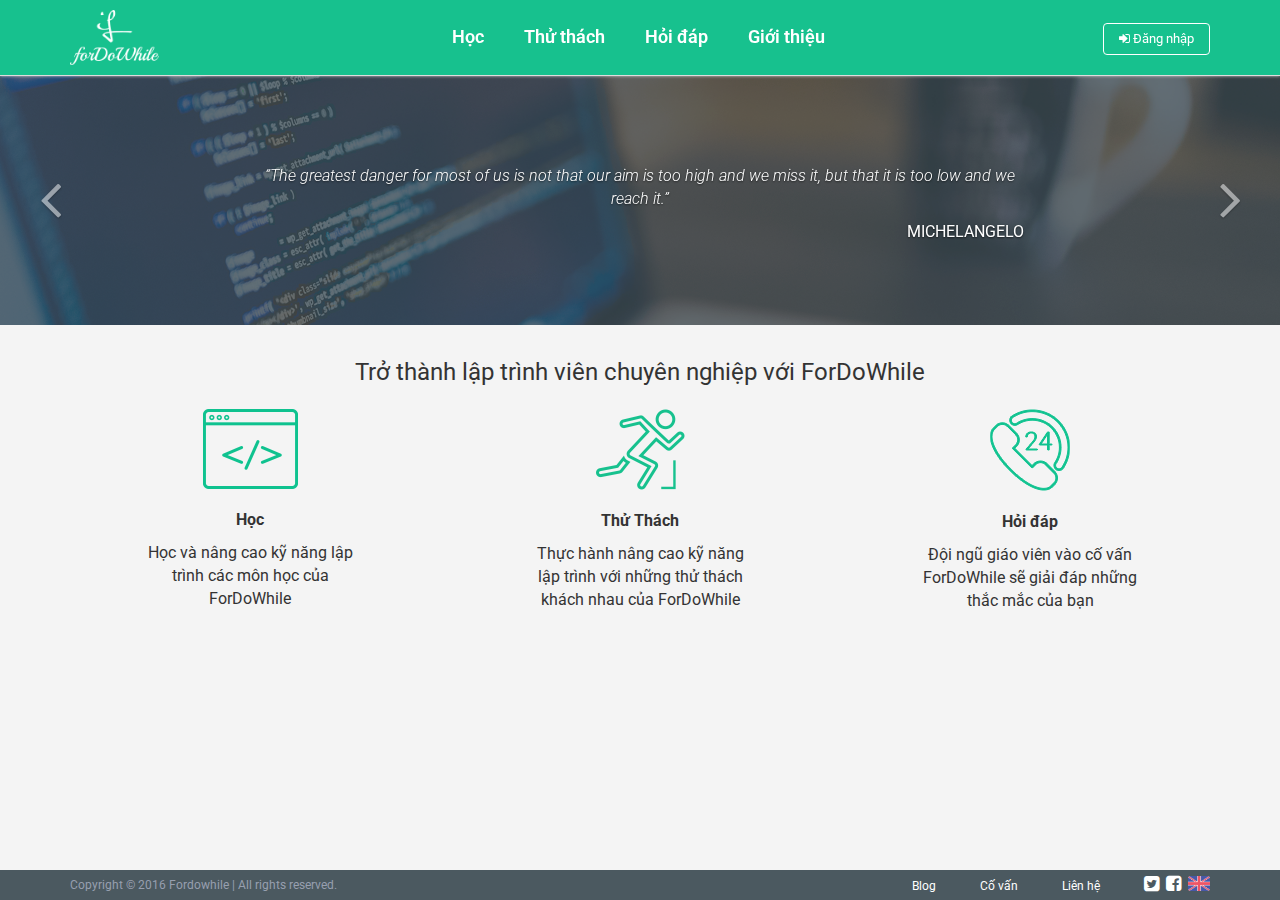
<file: index.html>
<!DOCTYPE html>
<html>

<head>
    <meta charset="utf-8">
    <meta http-equiv="X-UA-Compatible" content="IE=edge">
    <meta name="viewport" content="width=device-width, initial-scale=1">
    <title>For Do While</title>
    <link href="img/logo.png" type="image/x-icon" rel="shortcut icon">

    <link rel="stylesheet" href="lib/bootstrap/css/bootstrap.min.css">
    <link rel="stylesheet" href="lib/font-awesome/css/font-awesome.min.css">
    <link href="https://fonts.googleapis.com/css?family=Roboto:400,300,300italic,400italic,700,700italic" rel="stylesheet">
    <link rel="stylesheet" type="text/css" href="css/style.css">
</head>

<body>
	<!-- Header -->
    <div id="header">
        <nav class="navbar navbar-default navbar-fixed-top">
            <div class="container">
                <div class="navbar-header">
                    <a class="navbar-brand" href="home.html">
                        <img src="img/logo.png">
                    </a>
                    <button type="button" class="navbar-toggle collapsed" data-toggle="collapse" data-target="#menu" aria-expanded="false">
                        <span class="sr-only">Toggle navigation</span>
                        <span class="icon-bar"></span>
                        <span class="icon-bar"></span>
                        <span class="icon-bar"></span>
                    </button>
                    <a href="javascript:void(0)" class="btn btn-sign-in visible-xs"><i class="fa fa-sign-in"></i></a>
                </div>
                <div class="collapse navbar-collapse" id="menu">
                    <ul class="nav navbar-nav block-menu">
                        <li><a href="learn.html">Học</a></li>
                        <li><a href="challenge.html">Thử thách</a></li>
                        <li><a href="javascript:void(0)">Hỏi đáp</a></li>
                        <li><a href="introduce.html">Giới thiệu</a></li>
                    </ul>
                    <ul class="nav navbar-nav  navbar-right hidden-xs">
                        <li><a href="signin.html" class="btn btn-sign-in"><i class="fa fa-sign-in"></i> Đăng nhập</a></li>
                    </ul>
                </div>
                <!-- /.navbar-collapse -->
            </div>
        </nav>
    </div>
    <!-- End header -->

    <!-- Content -->
    <div id="content">
    	<!-- Tip slide -->
        <div id="home-tip" class="carousel slide" data-ride="carousel">
            <div class="carousel-inner" role="listbox">
                <div class="item active">
                    <div class="carousel-caption">
                        <p>The greatest danger for most of us is not that our aim is too high and we miss it, but that it is too low and we reach it.</p>
                        <div class="author">Michelangelo</div>
                    </div>
                </div>
                <div class="item">
                    <div class="carousel-caption">
                        <p>The rain may be falling hard outside. But your smile makes it alright. I’m so glad that you’re my friend. I know our friendship will never end.</p>
                        <div class="author">ROBERT ALAN</div>
                    </div>
                </div>
                <div class="item">
                    <div class="carousel-caption">
                        <p>If you live to be a hundred, I want to live to be a hundred minus one day. So that I’ll never have to live without you.</p>
                        <div class="author">Winnie the Pooh</div>
                    </div>
                </div>
            </div>
            <!-- Controls -->
            <a class="left carousel-control" href="#home-tip" role="button" data-slide="prev">
                <i class="fa fa-angle-left" aria-hidden="true"></i>
            </a>
            <a class="right carousel-control" href="#home-tip" role="button" data-slide="next">
                <i class="fa fa-angle-right" aria-hidden="true"></i>
            </a>
        </div>
        <div class="home-content">
        	<div class="container">
        		<div class="row">
        			<div class="col-xs-12 text-center title-content">Trở thành lập trình viên chuyên nghiệp với ForDoWhile</div>
        			<div class="col-sm-4 col-xs-12 item text-center">
        				<img src="img/icon-hoc.png" />
        				<strong>Học</strong>
        				<p>Học và nâng cao kỹ năng lập trình các môn học của ForDoWhile</p>
        			</div>
        			<div class="col-sm-4 col-xs-12 item text-center">
        				<img src="img/icon-thuthach.png" />
        				<strong>Thử Thách</strong>
        				<p>Thực hành nâng cao kỹ năng lập trình với những thử thách khách nhau của ForDoWhile</p>
        			</div>
        			<div class="col-sm-4 col-xs-12 item text-center">
        				<img src="img/icon-hoidap.png" />
        				<strong>Hỏi đáp</strong>
        				<p>Đội ngũ giáo viên vào cố vấn ForDoWhile sẽ giải đáp những thắc mắc của bạn</p>
        			</div>
        		</div>
        	</div>
        </div>
    </div>
    <!-- End contant -->

    <!-- footer -->
    <div id="footer">
    	<div class="container">
    		<div class="row">
    			<div class="col-sm-6 footer-menu pull-right">
    				<ul>
    					<li><a href="blog.html">Blog</a></li>
    					<li><a href="javascript:void(0)">Cố vấn</a></li>
    					<li><a href="javascript:void(0)">Liên hệ</a></li>
    					<li>
                            <a href="javascript:void(0)"><i class="fa fa-twitter-square" aria-hidden="true"></i></a>
                            <a href="javascript:void(0)"><i class="fa fa-facebook-square" aria-hidden="true"></i></a>
                            <a href="javascript:void(0)"><img src="img/United-Kingdom.png"></a>
                        </li>
    				</ul>
    			</div>
    			<div class="col-sm-6 ">
    				<p>Copyright © 2016 Fordowhile | All rights reserved.</p>
    			</div>
    		</div>
    	</div>
    </div>
    <!-- End footer -->

    <script type="text/javascript" src="js/jquery-1.12.2.min.js"></script>
    <script type="text/javascript" src="lib/bootstrap/js/bootstrap.min.js"></script>
    <script type="text/javascript" src="js/jquery.nicescroll.min.js"></script>
    <script type="text/javascript" src="js/script.js"></script>
</body>

</html>
</file>
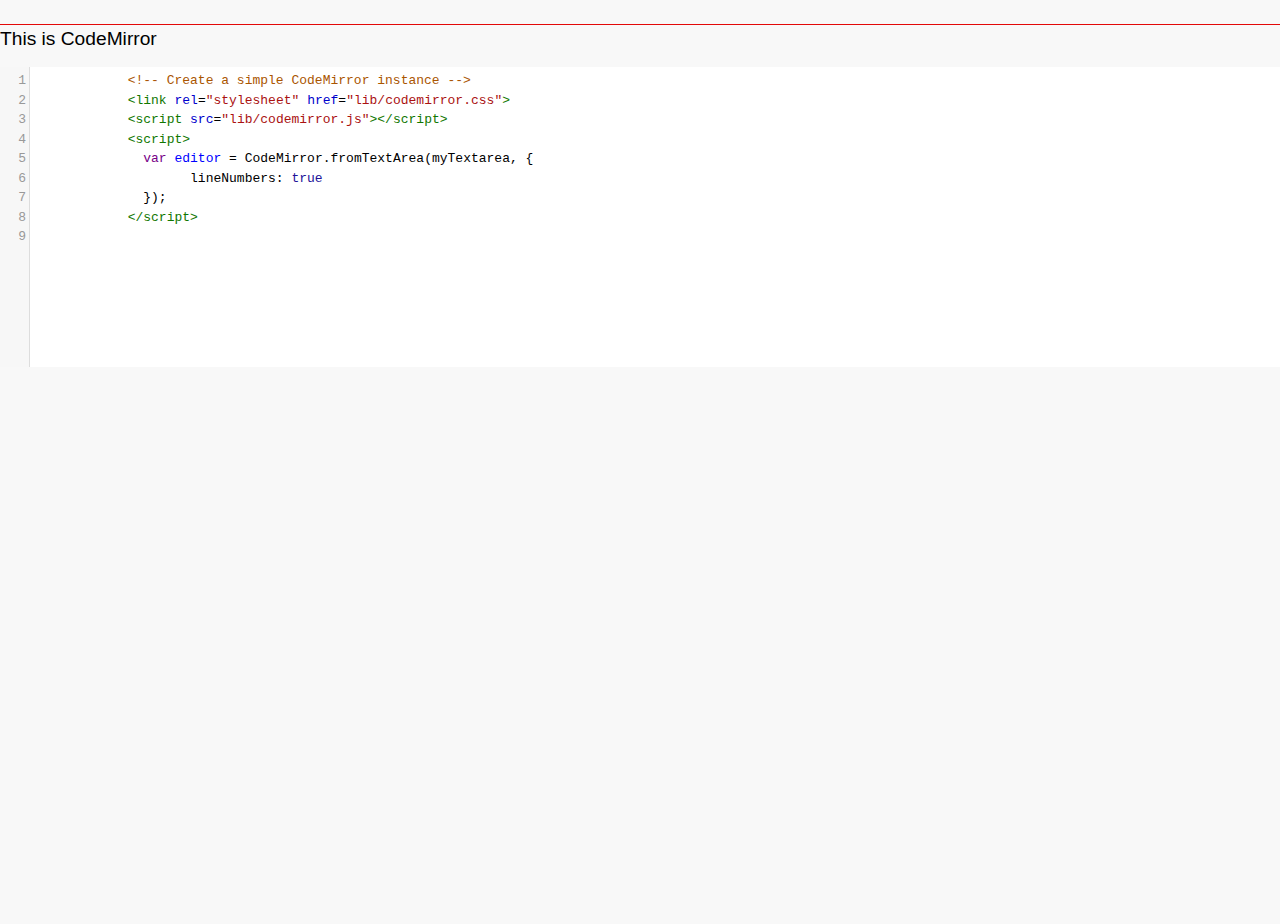
<file: lib/codemirror/index.html>
<!doctype html>

<title>CodeMirror</title>
<meta charset="utf-8"/>

<link rel=stylesheet href="lib/codemirror.css">
<link rel=stylesheet href="doc/docs.css">
<script src="lib/codemirror.js"></script>
<script src="mode/xml/xml.js"></script>
<script src="mode/javascript/javascript.js"></script>
<script src="mode/css/css.js"></script>
<script src="mode/htmlmixed/htmlmixed.js"></script>
<script src="addon/edit/matchbrackets.js"></script>

<!-- <script src="doc/activebookmark.js"></script> -->

<section id=demo>
    <h2>This is CodeMirror</h2>
    <form>
        <textarea id=demotext>
            <!-- Create a simple CodeMirror instance -->
            <link rel="stylesheet" href="lib/codemirror.css">
            <script src="lib/codemirror.js"></script>
            <script>
              var editor = CodeMirror.fromTextArea(myTextarea, {
                    lineNumbers: true
              });
            </script>
        </textarea>
    </form>
    <script>
        var editor = CodeMirror.fromTextArea(document.getElementById("demotext"), {
            lineNumbers: true,
            mode: "text/html",
            matchBrackets: true
        });
    </script>

</section>
</file>
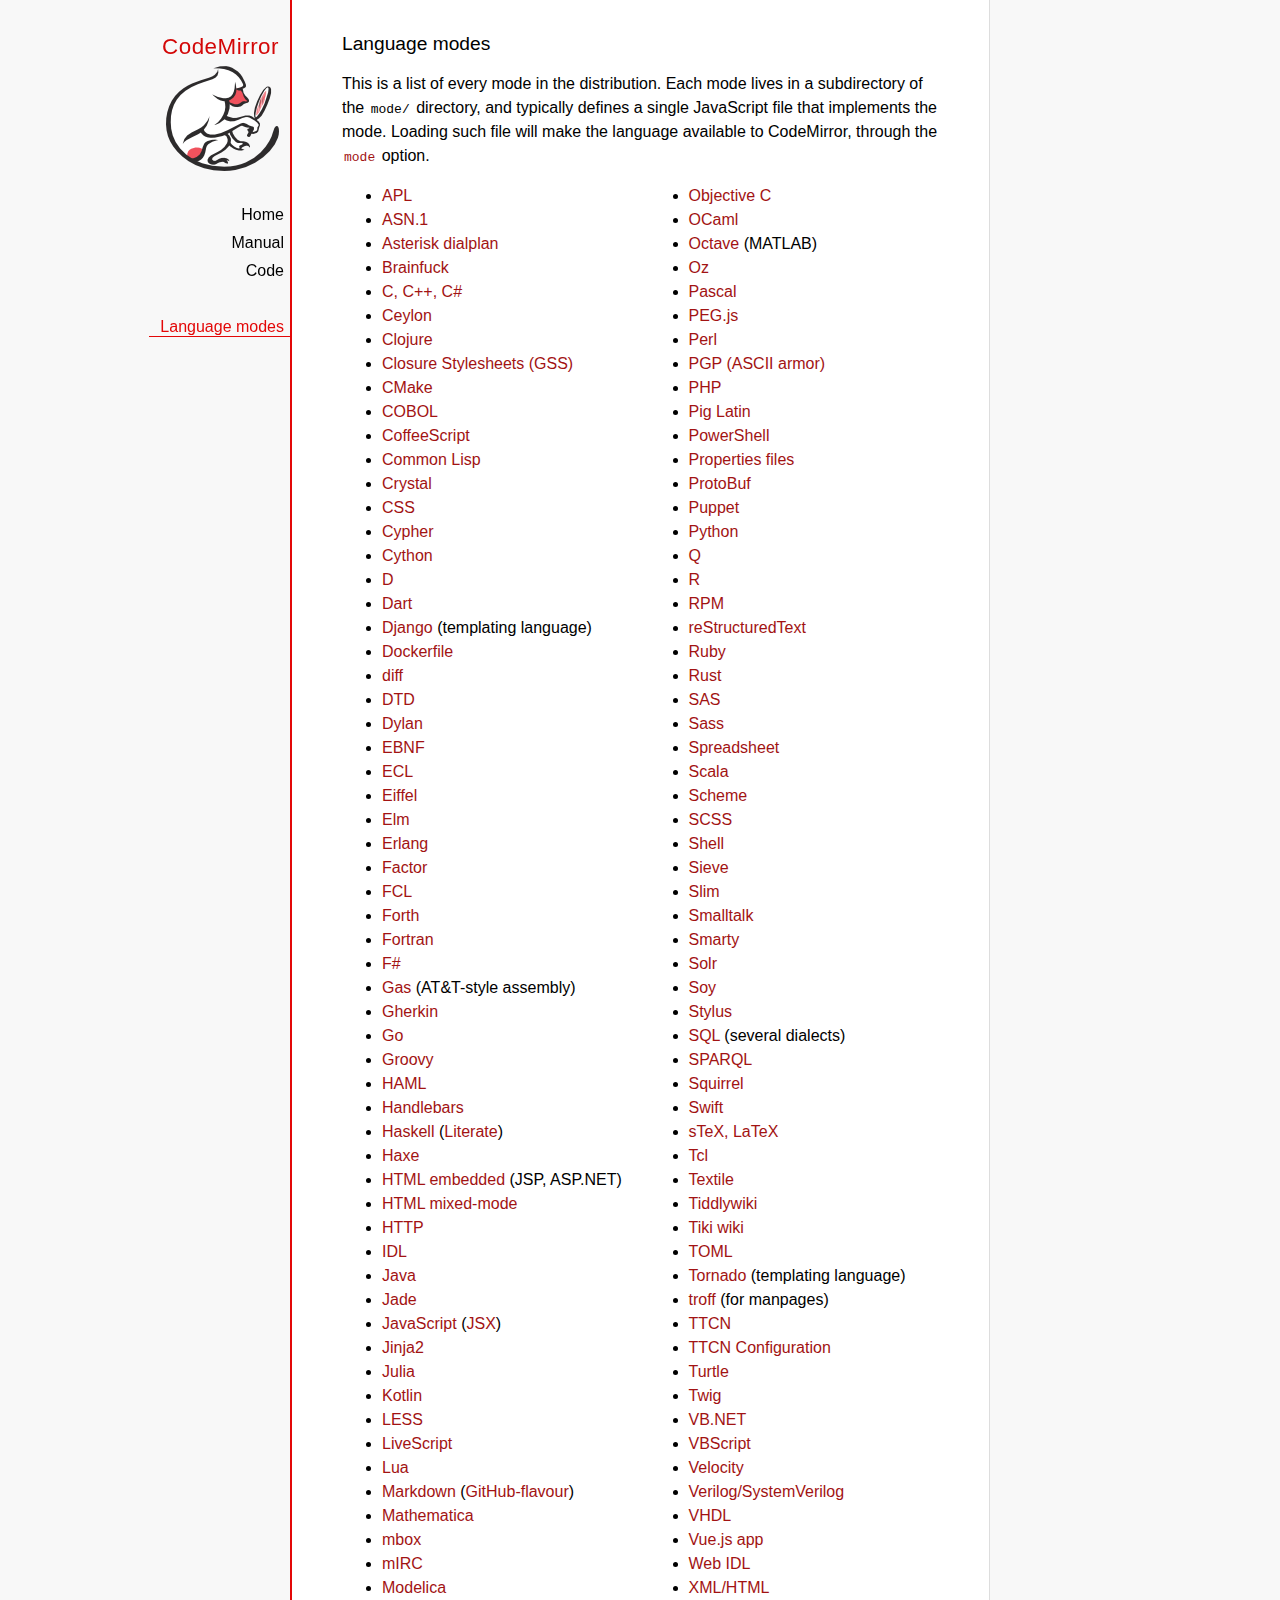
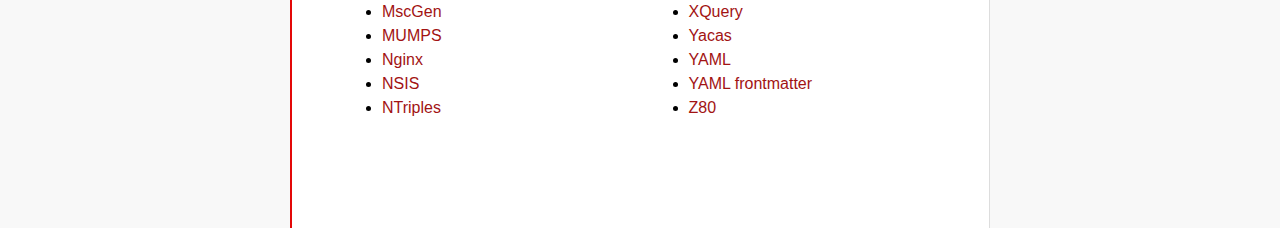
<file: lib/codemirror/mode/index.html>
<!doctype html>

<title>CodeMirror: Language Modes</title>
<meta charset="utf-8"/>
<link rel=stylesheet href="../doc/docs.css">

<div id=nav>
  <a href="http://codemirror.net"><h1>CodeMirror</h1><img id=logo src="../doc/logo.png"></a>

  <ul>
    <li><a href="../index.html">Home</a>
    <li><a href="../doc/manual.html">Manual</a>
    <li><a href="https://github.com/codemirror/codemirror">Code</a>
  </ul>
  <ul>
    <li><a class=active href="#">Language modes</a>
  </ul>
</div>

<article>

  <h2>Language modes</h2>

  <p>This is a list of every mode in the distribution. Each mode lives
in a subdirectory of the <code>mode/</code> directory, and typically
defines a single JavaScript file that implements the mode. Loading
such file will make the language available to CodeMirror, through
the <a href="../doc/manual.html#option_mode"><code>mode</code></a>
option.</p>

  <div style="-webkit-columns: 100px 2; -moz-columns: 100px 2; columns: 100px 2;">
    <ul style="margin-top: 0">
      <li><a href="apl/index.html">APL</a></li>
      <li><a href="asn.1/index.html">ASN.1</a></li>
      <li><a href="asterisk/index.html">Asterisk dialplan</a></li>
      <li><a href="brainfuck/index.html">Brainfuck</a></li>
      <li><a href="clike/index.html">C, C++, C#</a></li>
      <li><a href="clike/index.html">Ceylon</a></li>
      <li><a href="clojure/index.html">Clojure</a></li>
      <li><a href="css/gss.html">Closure Stylesheets (GSS)</a></li>
      <li><a href="cmake/index.html">CMake</a></li>
      <li><a href="cobol/index.html">COBOL</a></li>
      <li><a href="coffeescript/index.html">CoffeeScript</a></li>
      <li><a href="commonlisp/index.html">Common Lisp</a></li>
      <li><a href="crystal/index.html">Crystal</a></li>
      <li><a href="css/index.html">CSS</a></li>
      <li><a href="cypher/index.html">Cypher</a></li>
      <li><a href="python/index.html">Cython</a></li>
      <li><a href="d/index.html">D</a></li>
      <li><a href="dart/index.html">Dart</a></li>
      <li><a href="django/index.html">Django</a> (templating language)</li>
      <li><a href="dockerfile/index.html">Dockerfile</a></li>
      <li><a href="diff/index.html">diff</a></li>
      <li><a href="dtd/index.html">DTD</a></li>
      <li><a href="dylan/index.html">Dylan</a></li>
      <li><a href="ebnf/index.html">EBNF</a></li>
      <li><a href="ecl/index.html">ECL</a></li>
      <li><a href="eiffel/index.html">Eiffel</a></li>
      <li><a href="elm/index.html">Elm</a></li>
      <li><a href="erlang/index.html">Erlang</a></li>
      <li><a href="factor/index.html">Factor</a></li>
      <li><a href="fcl/index.html">FCL</a></li>
      <li><a href="forth/index.html">Forth</a></li>
      <li><a href="fortran/index.html">Fortran</a></li>
      <li><a href="mllike/index.html">F#</a></li>
      <li><a href="gas/index.html">Gas</a> (AT&amp;T-style assembly)</li>
      <li><a href="gherkin/index.html">Gherkin</a></li>
      <li><a href="go/index.html">Go</a></li>
      <li><a href="groovy/index.html">Groovy</a></li>
      <li><a href="haml/index.html">HAML</a></li>
      <li><a href="handlebars/index.html">Handlebars</a></li>
      <li><a href="haskell/index.html">Haskell</a> (<a href="haskell-literate/index.html">Literate</a>)</li>
      <li><a href="haxe/index.html">Haxe</a></li>
      <li><a href="htmlembedded/index.html">HTML embedded</a> (JSP, ASP.NET)</li>
      <li><a href="htmlmixed/index.html">HTML mixed-mode</a></li>
      <li><a href="http/index.html">HTTP</a></li>
      <li><a href="idl/index.html">IDL</a></li>
      <li><a href="clike/index.html">Java</a></li>
      <li><a href="jade/index.html">Jade</a></li>
      <li><a href="javascript/index.html">JavaScript</a> (<a href="jsx/index.html">JSX</a>)</li>
      <li><a href="jinja2/index.html">Jinja2</a></li>
      <li><a href="julia/index.html">Julia</a></li>
      <li><a href="kotlin/index.html">Kotlin</a></li>
      <li><a href="css/less.html">LESS</a></li>
      <li><a href="livescript/index.html">LiveScript</a></li>
      <li><a href="lua/index.html">Lua</a></li>
      <li><a href="markdown/index.html">Markdown</a> (<a href="gfm/index.html">GitHub-flavour</a>)</li>
      <li><a href="mathematica/index.html">Mathematica</a></li>
      <li><a href="mbox/index.html">mbox</a></li>
      <li><a href="mirc/index.html">mIRC</a></li>
      <li><a href="modelica/index.html">Modelica</a></li>
      <li><a href="mscgen/index.html">MscGen</a></li>
      <li><a href="mumps/index.html">MUMPS</a></li>
      <li><a href="nginx/index.html">Nginx</a></li>
      <li><a href="nsis/index.html">NSIS</a></li>
      <li><a href="ntriples/index.html">NTriples</a></li>
      <li><a href="clike/index.html">Objective C</a></li>
      <li><a href="mllike/index.html">OCaml</a></li>
      <li><a href="octave/index.html">Octave</a> (MATLAB)</li>
      <li><a href="oz/index.html">Oz</a></li>
      <li><a href="pascal/index.html">Pascal</a></li>
      <li><a href="pegjs/index.html">PEG.js</a></li>
      <li><a href="perl/index.html">Perl</a></li>
      <li><a href="asciiarmor/index.html">PGP (ASCII armor)</a></li>
      <li><a href="php/index.html">PHP</a></li>
      <li><a href="pig/index.html">Pig Latin</a></li>
      <li><a href="powershell/index.html">PowerShell</a></li>
      <li><a href="properties/index.html">Properties files</a></li>
      <li><a href="protobuf/index.html">ProtoBuf</a></li>
      <li><a href="puppet/index.html">Puppet</a></li>
      <li><a href="python/index.html">Python</a></li>
      <li><a href="q/index.html">Q</a></li>
      <li><a href="r/index.html">R</a></li>
      <li><a href="rpm/index.html">RPM</a></li>
      <li><a href="rst/index.html">reStructuredText</a></li>
      <li><a href="ruby/index.html">Ruby</a></li>
      <li><a href="rust/index.html">Rust</a></li>
      <li><a href="sas/index.html">SAS</a></li>
      <li><a href="sass/index.html">Sass</a></li>
      <li><a href="spreadsheet/index.html">Spreadsheet</a></li>
      <li><a href="clike/scala.html">Scala</a></li>
      <li><a href="scheme/index.html">Scheme</a></li>
      <li><a href="css/scss.html">SCSS</a></li>
      <li><a href="shell/index.html">Shell</a></li>
      <li><a href="sieve/index.html">Sieve</a></li>
      <li><a href="slim/index.html">Slim</a></li>
      <li><a href="smalltalk/index.html">Smalltalk</a></li>
      <li><a href="smarty/index.html">Smarty</a></li>
      <li><a href="solr/index.html">Solr</a></li>
      <li><a href="soy/index.html">Soy</a></li>
      <li><a href="stylus/index.html">Stylus</a></li>
      <li><a href="sql/index.html">SQL</a> (several dialects)</li>
      <li><a href="sparql/index.html">SPARQL</a></li>
      <li><a href="clike/index.html">Squirrel</a></li>
      <li><a href="swift/index.html">Swift</a></li>
      <li><a href="stex/index.html">sTeX, LaTeX</a></li>
      <li><a href="tcl/index.html">Tcl</a></li>
      <li><a href="textile/index.html">Textile</a></li>
      <li><a href="tiddlywiki/index.html">Tiddlywiki</a></li>
      <li><a href="tiki/index.html">Tiki wiki</a></li>
      <li><a href="toml/index.html">TOML</a></li>
      <li><a href="tornado/index.html">Tornado</a> (templating language)</li>
      <li><a href="troff/index.html">troff</a> (for manpages)</li>
      <li><a href="ttcn/index.html">TTCN</a></li>
      <li><a href="ttcn-cfg/index.html">TTCN Configuration</a></li>
      <li><a href="turtle/index.html">Turtle</a></li>
      <li><a href="twig/index.html">Twig</a></li>
      <li><a href="vb/index.html">VB.NET</a></li>
      <li><a href="vbscript/index.html">VBScript</a></li>
      <li><a href="velocity/index.html">Velocity</a></li>
      <li><a href="verilog/index.html">Verilog/SystemVerilog</a></li>
      <li><a href="vhdl/index.html">VHDL</a></li>
      <li><a href="vue/index.html">Vue.js app</a></li>
      <li><a href="webidl/index.html">Web IDL</a></li>
      <li><a href="xml/index.html">XML/HTML</a></li>
      <li><a href="xquery/index.html">XQuery</a></li>
      <li><a href="yacas/index.html">Yacas</a></li>
      <li><a href="yaml/index.html">YAML</a></li>
      <li><a href="yaml-frontmatter/index.html">YAML frontmatter</a></li>
      <li><a href="z80/index.html">Z80</a></li>
    </ul>
  </div>

</article>
</file>
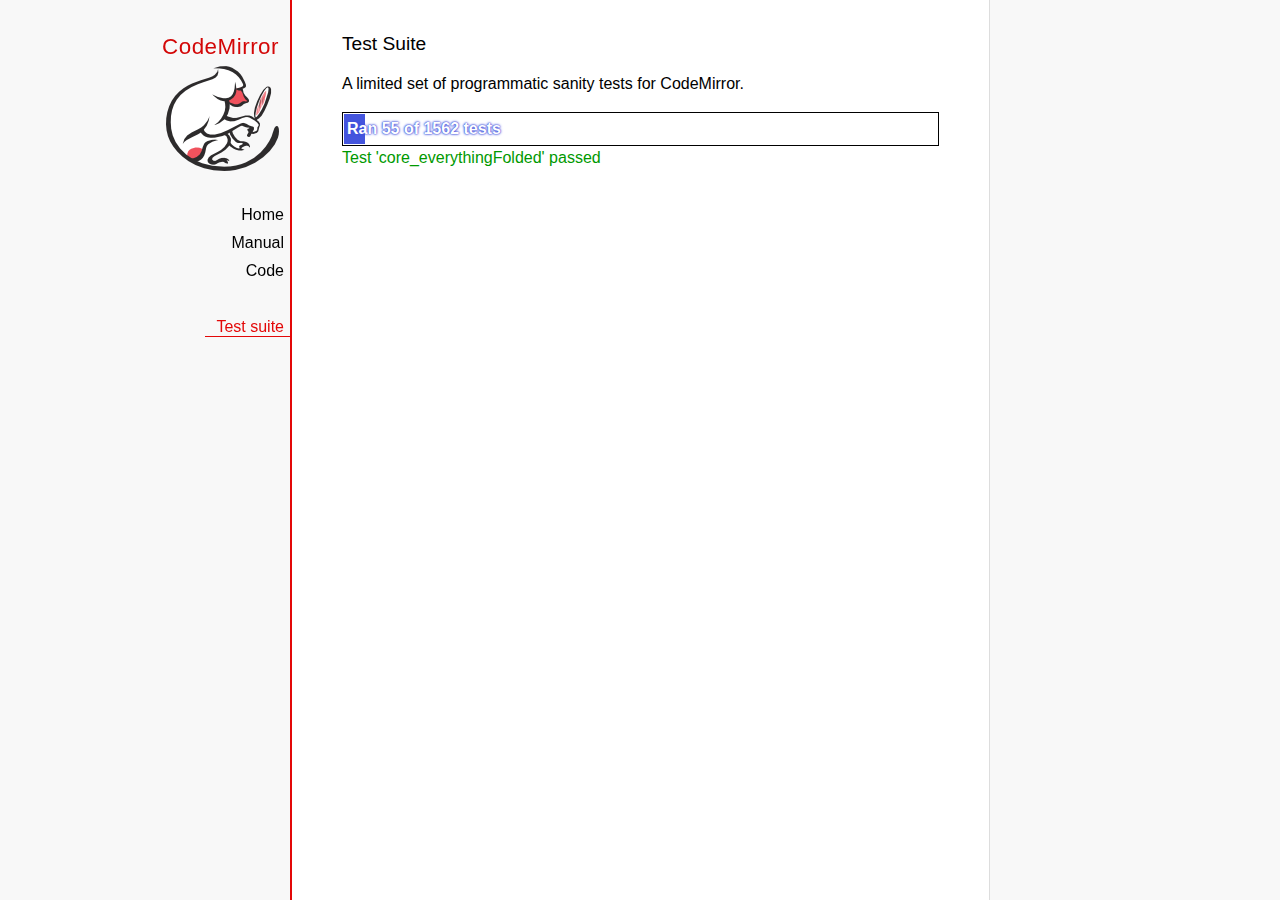
<file: lib/codemirror/test/index.html>
<!doctype html>

<meta charset="utf-8"/>
<title>CodeMirror: Test Suite</title>
<link rel=stylesheet href="../doc/docs.css">

<link rel="stylesheet" href="../lib/codemirror.css">
<link rel="stylesheet" href="mode_test.css">
<script src="../doc/activebookmark.js"></script>
<script src="../lib/codemirror.js"></script>
<script src="../mode/meta.js"></script>
<script src="../addon/mode/overlay.js"></script>
<script src="../addon/mode/multiplex.js"></script>
<script src="../addon/search/searchcursor.js"></script>
<script src="../addon/dialog/dialog.js"></script>
<script src="../addon/edit/matchbrackets.js"></script>
<script src="../addon/hint/sql-hint.js"></script>
<script src="../addon/comment/comment.js"></script>
<script src="../addon/mode/simple.js"></script>
<script src="../mode/css/css.js"></script>
<script src="../mode/clike/clike.js"></script>
<!-- clike must be after css or vim and sublime tests will fail -->
<script src="../mode/gfm/gfm.js"></script>
<script src="../mode/haml/haml.js"></script>
<script src="../mode/htmlmixed/htmlmixed.js"></script>
<script src="../mode/javascript/javascript.js"></script>
<script src="../mode/jsx/jsx.js"></script>
<script src="../mode/markdown/markdown.js"></script>
<script src="../mode/php/php.js"></script>
<script src="../mode/python/python.js"></script>
<script src="../mode/powershell/powershell.js"></script>
<script src="../mode/ruby/ruby.js"></script>
<script src="../mode/shell/shell.js"></script>
<script src="../mode/slim/slim.js"></script>
<script src="../mode/sql/sql.js"></script>
<script src="../mode/stex/stex.js"></script>
<script src="../mode/textile/textile.js"></script>
<script src="../mode/verilog/verilog.js"></script>
<script src="../mode/xml/xml.js"></script>
<script src="../mode/xquery/xquery.js"></script>
<script src="../keymap/emacs.js"></script>
<script src="../keymap/sublime.js"></script>
<script src="../keymap/vim.js"></script>
<script src="../mode/rust/rust.js"></script>
<script src="../mode/mscgen/mscgen.js"></script>
<script src="../mode/dylan/dylan.js"></script>

<style type="text/css">
  .ok {color: #090;}
  .fail {color: #e00;}
  .error {color: #c90;}
  .done {font-weight: bold;}
  #progress {
  background: #45d;
  color: white;
  text-shadow: 0 0 1px #45d, 0 0 2px #45d, 0 0 3px #45d;
  font-weight: bold;
  white-space: pre;
  }
  #testground {
  visibility: hidden;
  }
  #testground.offscreen {
  visibility: visible;
  position: absolute;
  left: -10000px;
  top: -10000px;
  }
  .CodeMirror { border: 1px solid black; }
</style>

<div id=nav>
  <a href="http://codemirror.net"><h1>CodeMirror</h1><img id=logo src="../doc/logo.png"></a>

  <ul>
    <li><a href="../index.html">Home</a>
    <li><a href="../doc/manual.html">Manual</a>
    <li><a href="https://github.com/codemirror/codemirror">Code</a>
  </ul>
  <ul>
    <li><a class=active href="#">Test suite</a>
  </ul>
</div>

<article>
  <h2>Test Suite</h2>

    <p>A limited set of programmatic sanity tests for CodeMirror.</p>

    <div style="border: 1px solid black; padding: 1px; max-width: 700px;">
      <div style="width: 0px;" id=progress><div style="padding: 3px;">Ran <span id="progress_ran">0</span><span id="progress_total"> of 0</span> tests</div></div>
    </div>
    <p id=status>Please enable JavaScript...</p>
    <div id=output></div>

    <div id=testground></div>

    <script src="driver.js"></script>
    <script src="test.js"></script>
    <script src="doc_test.js"></script>
    <script src="multi_test.js"></script>
    <script src="scroll_test.js"></script>
    <script src="comment_test.js"></script>
    <script src="search_test.js"></script>
    <script src="mode_test.js"></script>

    <script src="../mode/clike/test.js"></script>
    <script src="../mode/css/test.js"></script>
    <script src="../mode/css/gss_test.js"></script>
    <script src="../mode/css/scss_test.js"></script>
    <script src="../mode/css/less_test.js"></script>
    <script src="../mode/gfm/test.js"></script>
    <script src="../mode/haml/test.js"></script>
    <script src="../mode/javascript/test.js"></script>
    <script src="../mode/jsx/test.js"></script>
    <script src="../mode/markdown/test.js"></script>
    <script src="../mode/php/test.js"></script>
    <script src="../mode/powershell/test.js"></script>
    <script src="../mode/ruby/test.js"></script>
    <script src="../mode/shell/test.js"></script>
    <script src="../mode/slim/test.js"></script>
    <script src="../mode/stex/test.js"></script>
    <script src="../mode/textile/test.js"></script>
    <script src="../mode/verilog/test.js"></script>
    <script src="../mode/xml/test.js"></script>
    <script src="../mode/xquery/test.js"></script>
    <script src="../mode/python/test.js"></script>
    <script src="../mode/rust/test.js"></script>
    <script src="../mode/mscgen/mscgen_test.js"></script>
    <script src="../mode/mscgen/xu_test.js"></script>
    <script src="../mode/mscgen/msgenny_test.js"></script>
    <script src="../mode/dylan/test.js"></script>
    <script src="../addon/mode/multiplex_test.js"></script>
    <script src="emacs_test.js"></script>
    <script src="sql-hint-test.js"></script>
    <script src="sublime_test.js"></script>
    <script src="vim_test.js"></script>
    <script>
      window.onload = runHarness;
      CodeMirror.on(window, 'hashchange', runHarness);

      function esc(str) {
        return str.replace(/[<&]/, function(ch) { return ch == "<" ? "&lt;" : "&amp;"; });
      }

      var output = document.getElementById("output"),
          progress = document.getElementById("progress"),
          progressRan = document.getElementById("progress_ran").childNodes[0],
          progressTotal = document.getElementById("progress_total").childNodes[0];
      var count = 0,
          failed = 0,
          skipped = 0,
          bad = "",
          running = false, // Flag that states tests are running
          quit = false, // Flag to quit tests ASAP
          verbose = false; // Adds message for *every* test to output

      function runHarness(){
        if (running) {
          quit = true;
          setStatus("Restarting tests...", '', true);
          setTimeout(function(){runHarness();}, 500);
          return;
        }
        filters = [];
        verbose = false;
        if (window.location.hash.substr(1)){
          var strings = window.location.hash.substr(1).split(",");
          while (strings.length) {
            var s = strings.shift();
            if (s === "verbose")
              verbose = true;
            else
              filters.push(parseTestFilter(decodeURIComponent(s)));
          }
        }
        quit = false;
        running = true;
        setStatus("Loading tests...");
        count = 0;
        failed = 0;
        skipped = 0;
        bad = "";
        totalTests = countTests();
        progressTotal.nodeValue = " of " + totalTests;
        progressRan.nodeValue = count;
        output.innerHTML = '';
        document.getElementById("testground").innerHTML = "<form>" +
          "<textarea id=\"code\" name=\"code\"></textarea>" +
          "<input type=submit value=ok name=submit>" +
          "</form>";
        runTests(displayTest);
      }

      function setStatus(message, className, force){
        if (quit && !force) return;
        if (!message) throw("must provide message");
        var status = document.getElementById("status").childNodes[0];
        status.nodeValue = message;
        status.parentNode.className = className;
      }
      function addOutput(name, className, code){
        var newOutput = document.createElement("dl");
        var newTitle = document.createElement("dt");
        newTitle.className = className;
        newTitle.appendChild(document.createTextNode(name));
        newOutput.appendChild(newTitle);
        var newMessage = document.createElement("dd");
        newMessage.innerHTML = code;
        newOutput.appendChild(newTitle);
        newOutput.appendChild(newMessage);
        output.appendChild(newOutput);
      }
      function displayTest(type, name, customMessage) {
        var message = "???";
        if (type != "done" && type != "skipped") ++count;
        progress.style.width = (count * (progress.parentNode.clientWidth - 2) / totalTests) + "px";
        progressRan.nodeValue = count;
        if (type == "ok") {
          message = "Test '" + name + "' passed";
          if (!verbose) customMessage = false;
        } else if (type == "skipped") {
          message = "Test '" + name + "' skipped";
          ++skipped;
          if (!verbose) customMessage = false;
        } else if (type == "expected") {
          message = "Test '" + name + "' failed as expected";
          if (!verbose) customMessage = false;
        } else if (type == "error" || type == "fail") {
          ++failed;
          message = "Test '" + name + "' failed";
        } else if (type == "done") {
          if (failed) {
            type += " fail";
            message = failed + " failure" + (failed > 1 ? "s" : "");
          } else if (count < totalTests) {
            failed = totalTests - count;
            type += " fail";
            message = failed + " failure" + (failed > 1 ? "s" : "");
          } else {
            type += " ok";
            message = "All passed";
            if (skipped) {
              message += " (" + skipped + " skipped)";
            }
          }
          progressTotal.nodeValue = '';
          customMessage = true; // Hack to avoid adding to output
        }
        if (verbose && !customMessage)  customMessage = message;
        setStatus(message, type);
        if (customMessage && customMessage.length > 0) {
          addOutput(name, type, customMessage);
        }
      }
    </script>

</article>
</file>
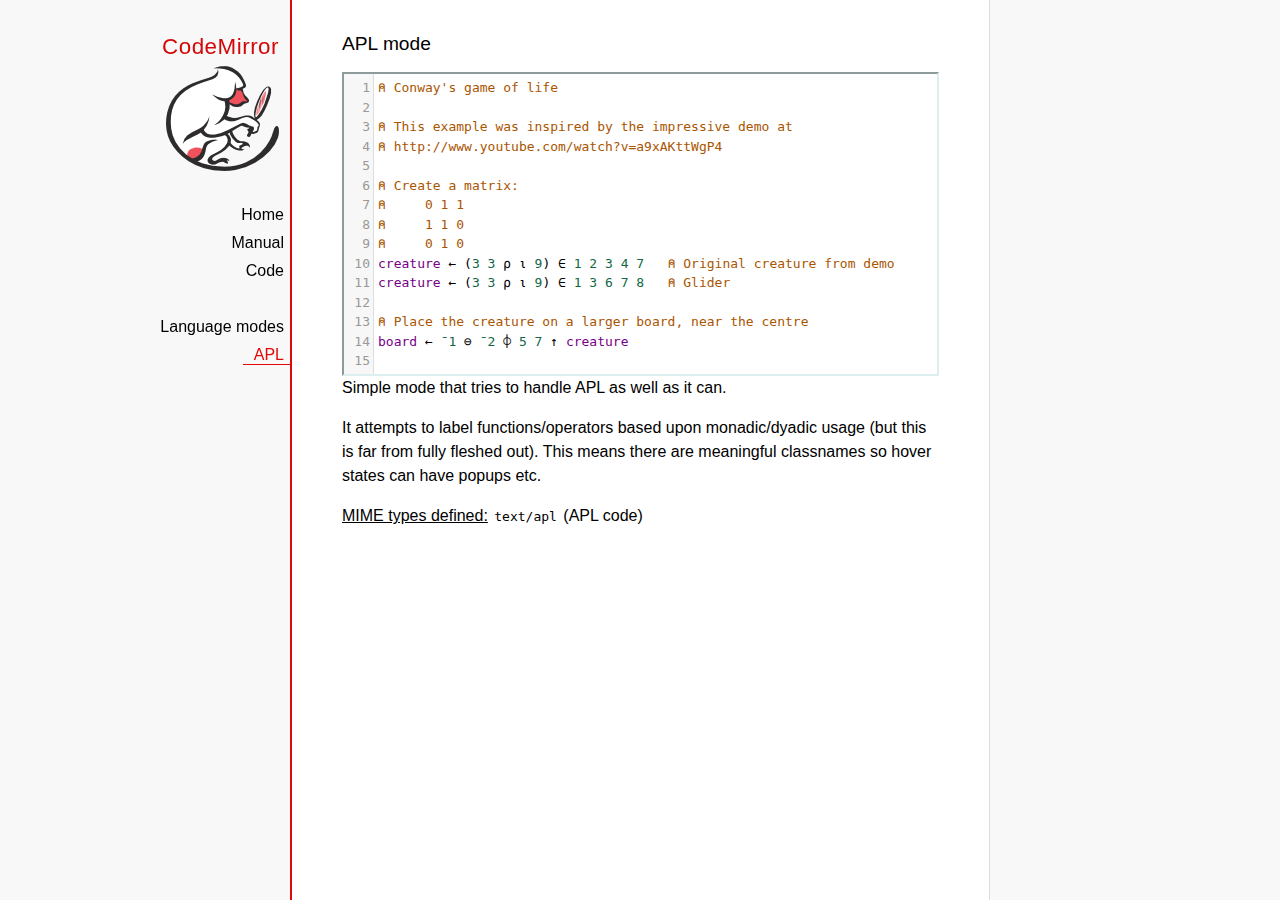
<file: lib/codemirror/mode/apl/index.html>
<!doctype html>

<title>CodeMirror: APL mode</title>
<meta charset="utf-8"/>
<link rel=stylesheet href="../../doc/docs.css">

<link rel="stylesheet" href="../../lib/codemirror.css">
<script src="../../lib/codemirror.js"></script>
<script src="../../addon/edit/matchbrackets.js"></script>
<script src="./apl.js"></script>
<style>
	.CodeMirror { border: 2px inset #dee; }
    </style>
<div id=nav>
  <a href="http://codemirror.net"><h1>CodeMirror</h1><img id=logo src="../../doc/logo.png"></a>

  <ul>
    <li><a href="../../index.html">Home</a>
    <li><a href="../../doc/manual.html">Manual</a>
    <li><a href="https://github.com/codemirror/codemirror">Code</a>
  </ul>
  <ul>
    <li><a href="../index.html">Language modes</a>
    <li><a class=active href="#">APL</a>
  </ul>
</div>

<article>
<h2>APL mode</h2>
<form><textarea id="code" name="code">
⍝ Conway's game of life

⍝ This example was inspired by the impressive demo at
⍝ http://www.youtube.com/watch?v=a9xAKttWgP4

⍝ Create a matrix:
⍝     0 1 1
⍝     1 1 0
⍝     0 1 0
creature ← (3 3 ⍴ ⍳ 9) ∈ 1 2 3 4 7   ⍝ Original creature from demo
creature ← (3 3 ⍴ ⍳ 9) ∈ 1 3 6 7 8   ⍝ Glider

⍝ Place the creature on a larger board, near the centre
board ← ¯1 ⊖ ¯2 ⌽ 5 7 ↑ creature

⍝ A function to move from one generation to the next
life ← {∨/ 1 ⍵ ∧ 3 4 = ⊂+/ +⌿ 1 0 ¯1 ∘.⊖ 1 0 ¯1 ⌽¨ ⊂⍵}

⍝ Compute n-th generation and format it as a
⍝ character matrix
gen ← {' #'[(life ⍣ ⍵) board]}

⍝ Show first three generations
(gen 1) (gen 2) (gen 3)
</textarea></form>

    <script>
      var editor = CodeMirror.fromTextArea(document.getElementById("code"), {
        lineNumbers: true,
        matchBrackets: true,
        mode: "text/apl"
      });
    </script>

    <p>Simple mode that tries to handle APL as well as it can.</p>
    <p>It attempts to label functions/operators based upon
    monadic/dyadic usage (but this is far from fully fleshed out).
    This means there are meaningful classnames so hover states can
    have popups etc.</p>

    <p><strong>MIME types defined:</strong> <code>text/apl</code> (APL code)</p>
  </article>
</file>
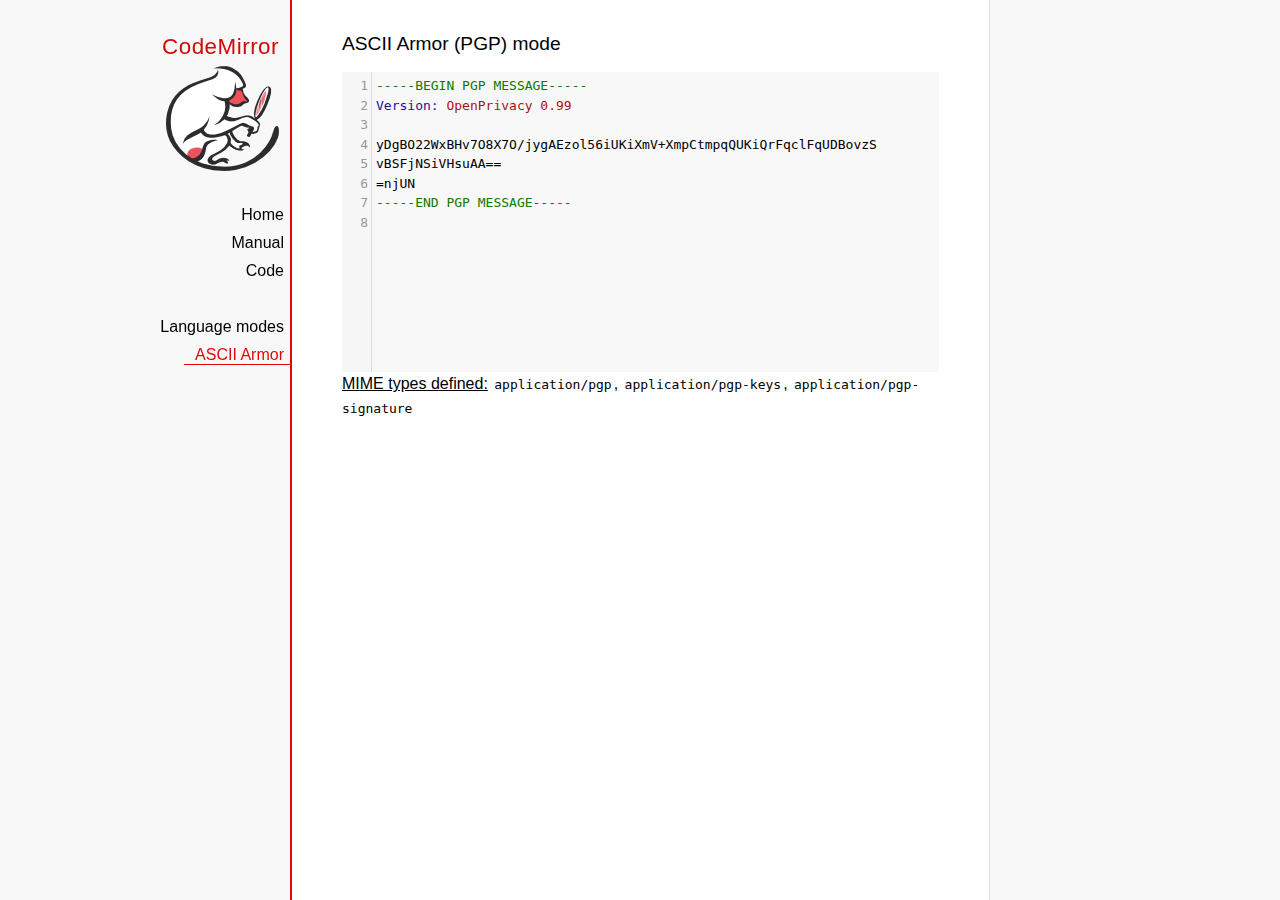
<file: lib/codemirror/mode/asciiarmor/index.html>
<!doctype html>

<title>CodeMirror: ASCII Armor (PGP) mode</title>
<meta charset="utf-8"/>
<link rel=stylesheet href="../../doc/docs.css">

<link rel="stylesheet" href="../../lib/codemirror.css">
<script src="../../lib/codemirror.js"></script>
<script src="asciiarmor.js"></script>
<style>.CodeMirror {background: #f8f8f8;}</style>
<div id=nav>
  <a href="http://codemirror.net"><h1>CodeMirror</h1><img id=logo src="../../doc/logo.png"></a>

  <ul>
    <li><a href="../../index.html">Home</a>
    <li><a href="../../doc/manual.html">Manual</a>
    <li><a href="https://github.com/codemirror/codemirror">Code</a>
  </ul>
  <ul>
    <li><a href="../index.html">Language modes</a>
    <li><a class=active href="#">ASCII Armor</a>
  </ul>
</div>

<article>
<h2>ASCII Armor (PGP) mode</h2>
<form><textarea id="code" name="code">
-----BEGIN PGP MESSAGE-----
Version: OpenPrivacy 0.99

yDgBO22WxBHv7O8X7O/jygAEzol56iUKiXmV+XmpCtmpqQUKiQrFqclFqUDBovzS
vBSFjNSiVHsuAA==
=njUN
-----END PGP MESSAGE-----
</textarea></form>

<script>
var editor = CodeMirror.fromTextArea(document.getElementById("code"), {
  lineNumbers: true
});
</script>

<p><strong>MIME types
defined:</strong> <code>application/pgp</code>, <code>application/pgp-keys</code>, <code>application/pgp-signature</code></p>

</article>
</file>
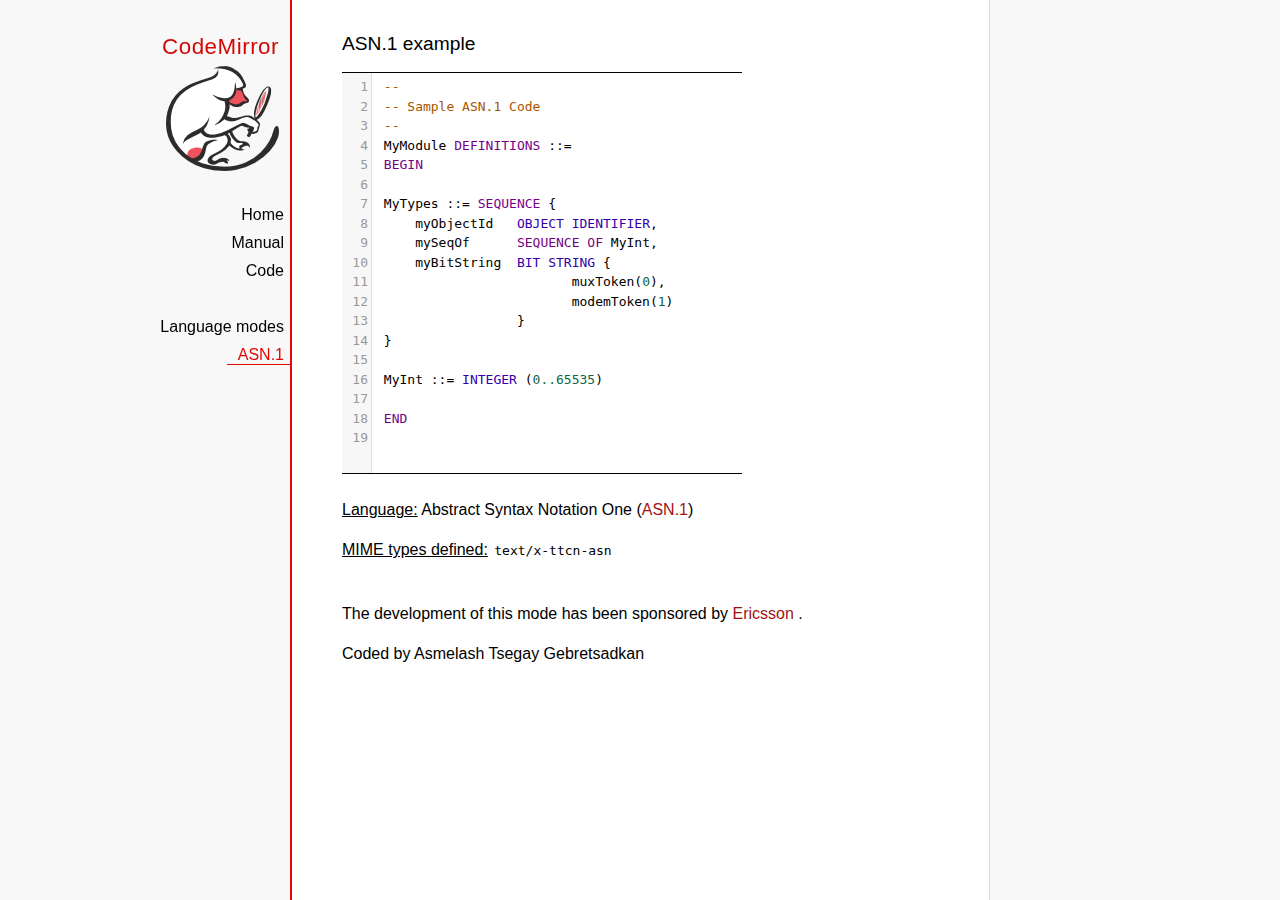
<file: lib/codemirror/mode/asn.1/index.html>
﻿<!doctype html>

<title>CodeMirror: ASN.1 mode</title>
<meta charset="utf-8"/>
<link rel=stylesheet href="../../doc/docs.css">

<link rel="stylesheet" href="../../lib/codemirror.css">
<script src="../../lib/codemirror.js"></script>
<script src="asn.1.js"></script>
<style type="text/css">
    .CodeMirror {
        border-top: 1px solid black;
        border-bottom: 1px solid black;
    }
</style>
<div id=nav>
    <a href="http://codemirror.net"><h1>CodeMirror</h1>
        <img id=logo src="../../doc/logo.png">
    </a>

    <ul>
        <li><a href="../../index.html">Home</a>
        <li><a href="../../doc/manual.html">Manual</a>
        <li><a href="https://github.com/codemirror/codemirror">Code</a>
    </ul>
    <ul>
        <li><a href="../index.html">Language modes</a>
        <li><a class=active href="http://en.wikipedia.org/wiki/Abstract_Syntax_Notation_One">ASN.1</a>
    </ul>
</div>
<article>
    <h2>ASN.1 example</h2>
    <div>
        <textarea id="ttcn-asn-code">
 --
 -- Sample ASN.1 Code
 --
 MyModule DEFINITIONS ::=
 BEGIN

 MyTypes ::= SEQUENCE {
     myObjectId   OBJECT IDENTIFIER,
     mySeqOf      SEQUENCE OF MyInt,
     myBitString  BIT STRING {
                         muxToken(0),
                         modemToken(1)
                  }
 }

 MyInt ::= INTEGER (0..65535)

 END
        </textarea>
    </div>

    <script>
        var ttcnEditor = CodeMirror.fromTextArea(document.getElementById("ttcn-asn-code"), {
            lineNumbers: true,
            matchBrackets: true,
            mode: "text/x-ttcn-asn"
        });
        ttcnEditor.setSize(400, 400);
        var mac = CodeMirror.keyMap.default == CodeMirror.keyMap.macDefault;
        CodeMirror.keyMap.default[(mac ? "Cmd" : "Ctrl") + "-Space"] = "autocomplete";
    </script>
    <br/>
    <p><strong>Language:</strong> Abstract Syntax Notation One
        (<a href="http://www.itu.int/en/ITU-T/asn1/Pages/introduction.aspx">ASN.1</a>)
    </p>
    <p><strong>MIME types defined:</strong> <code>text/x-ttcn-asn</code></p>

    <br/>
    <p>The development of this mode has been sponsored by <a href="http://www.ericsson.com/">Ericsson
    </a>.</p>
    <p>Coded by Asmelash Tsegay Gebretsadkan </p>
</article>
</file>
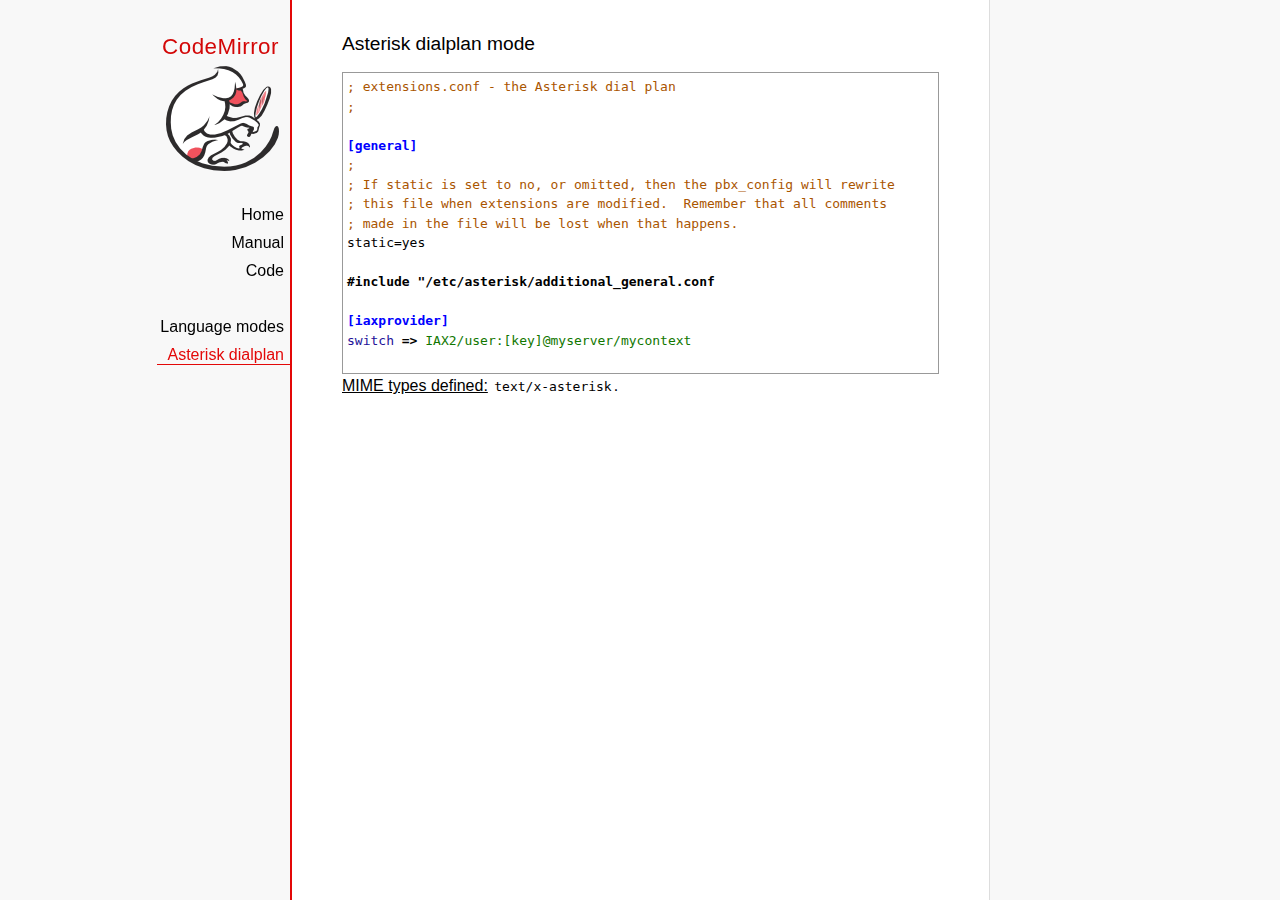
<file: lib/codemirror/mode/asterisk/index.html>
<!doctype html>

<title>CodeMirror: Asterisk dialplan mode</title>
<meta charset="utf-8"/>
<link rel=stylesheet href="../../doc/docs.css">

<link rel="stylesheet" href="../../lib/codemirror.css">
<script src="../../lib/codemirror.js"></script>
<script src="asterisk.js"></script>
<style>
      .CodeMirror {border: 1px solid #999;}
      .cm-s-default span.cm-arrow { color: red; }
    </style>
<div id=nav>
  <a href="http://codemirror.net"><h1>CodeMirror</h1><img id=logo src="../../doc/logo.png"></a>

  <ul>
    <li><a href="../../index.html">Home</a>
    <li><a href="../../doc/manual.html">Manual</a>
    <li><a href="https://github.com/codemirror/codemirror">Code</a>
  </ul>
  <ul>
    <li><a href="../index.html">Language modes</a>
    <li><a class=active href="#">Asterisk dialplan</a>
  </ul>
</div>

<article>
<h2>Asterisk dialplan mode</h2>
<form><textarea id="code" name="code">
; extensions.conf - the Asterisk dial plan
;

[general]
;
; If static is set to no, or omitted, then the pbx_config will rewrite
; this file when extensions are modified.  Remember that all comments
; made in the file will be lost when that happens.
static=yes

#include "/etc/asterisk/additional_general.conf

[iaxprovider]
switch => IAX2/user:[key]@myserver/mycontext

[dynamic]
#exec /usr/bin/dynamic-peers.pl

[trunkint]
;
; International long distance through trunk
;
exten => _9011.,1,Macro(dundi-e164,${EXTEN:4})
exten => _9011.,n,Dial(${GLOBAL(TRUNK)}/${FILTER(0-9,${EXTEN:${GLOBAL(TRUNKMSD)}})})

[local]
;
; Master context for local, toll-free, and iaxtel calls only
;
ignorepat => 9
include => default

[demo]
include => stdexten
;
; We start with what to do when a call first comes in.
;
exten => s,1,Wait(1)			; Wait a second, just for fun
same  => n,Answer			; Answer the line
same  => n,Set(TIMEOUT(digit)=5)	; Set Digit Timeout to 5 seconds
same  => n,Set(TIMEOUT(response)=10)	; Set Response Timeout to 10 seconds
same  => n(restart),BackGround(demo-congrats)	; Play a congratulatory message
same  => n(instruct),BackGround(demo-instruct)	; Play some instructions
same  => n,WaitExten			; Wait for an extension to be dialed.

exten => 2,1,BackGround(demo-moreinfo)	; Give some more information.
exten => 2,n,Goto(s,instruct)

exten => 3,1,Set(LANGUAGE()=fr)		; Set language to french
exten => 3,n,Goto(s,restart)		; Start with the congratulations

exten => 1000,1,Goto(default,s,1)
;
; We also create an example user, 1234, who is on the console and has
; voicemail, etc.
;
exten => 1234,1,Playback(transfer,skip)		; "Please hold while..."
					; (but skip if channel is not up)
exten => 1234,n,Gosub(${EXTEN},stdexten(${GLOBAL(CONSOLE)}))
exten => 1234,n,Goto(default,s,1)		; exited Voicemail

exten => 1235,1,Voicemail(1234,u)		; Right to voicemail

exten => 1236,1,Dial(Console/dsp)		; Ring forever
exten => 1236,n,Voicemail(1234,b)		; Unless busy

;
; # for when they're done with the demo
;
exten => #,1,Playback(demo-thanks)	; "Thanks for trying the demo"
exten => #,n,Hangup			; Hang them up.

;
; A timeout and "invalid extension rule"
;
exten => t,1,Goto(#,1)			; If they take too long, give up
exten => i,1,Playback(invalid)		; "That's not valid, try again"

;
; Create an extension, 500, for dialing the
; Asterisk demo.
;
exten => 500,1,Playback(demo-abouttotry); Let them know what's going on
exten => 500,n,Dial(IAX2/guest@pbx.digium.com/s@default)	; Call the Asterisk demo
exten => 500,n,Playback(demo-nogo)	; Couldn't connect to the demo site
exten => 500,n,Goto(s,6)		; Return to the start over message.

;
; Create an extension, 600, for evaluating echo latency.
;
exten => 600,1,Playback(demo-echotest)	; Let them know what's going on
exten => 600,n,Echo			; Do the echo test
exten => 600,n,Playback(demo-echodone)	; Let them know it's over
exten => 600,n,Goto(s,6)		; Start over

;
;	You can use the Macro Page to intercom a individual user
exten => 76245,1,Macro(page,SIP/Grandstream1)
; or if your peernames are the same as extensions
exten => _7XXX,1,Macro(page,SIP/${EXTEN})
;
;
; System Wide Page at extension 7999
;
exten => 7999,1,Set(TIMEOUT(absolute)=60)
exten => 7999,2,Page(Local/Grandstream1@page&Local/Xlite1@page&Local/1234@page/n,d)

; Give voicemail at extension 8500
;
exten => 8500,1,VoicemailMain
exten => 8500,n,Goto(s,6)

    </textarea></form>
    <script>
      var editor = CodeMirror.fromTextArea(document.getElementById("code"), {
        mode: "text/x-asterisk",
        matchBrackets: true,
        lineNumber: true
      });
    </script>

    <p><strong>MIME types defined:</strong> <code>text/x-asterisk</code>.</p>

  </article>
</file>
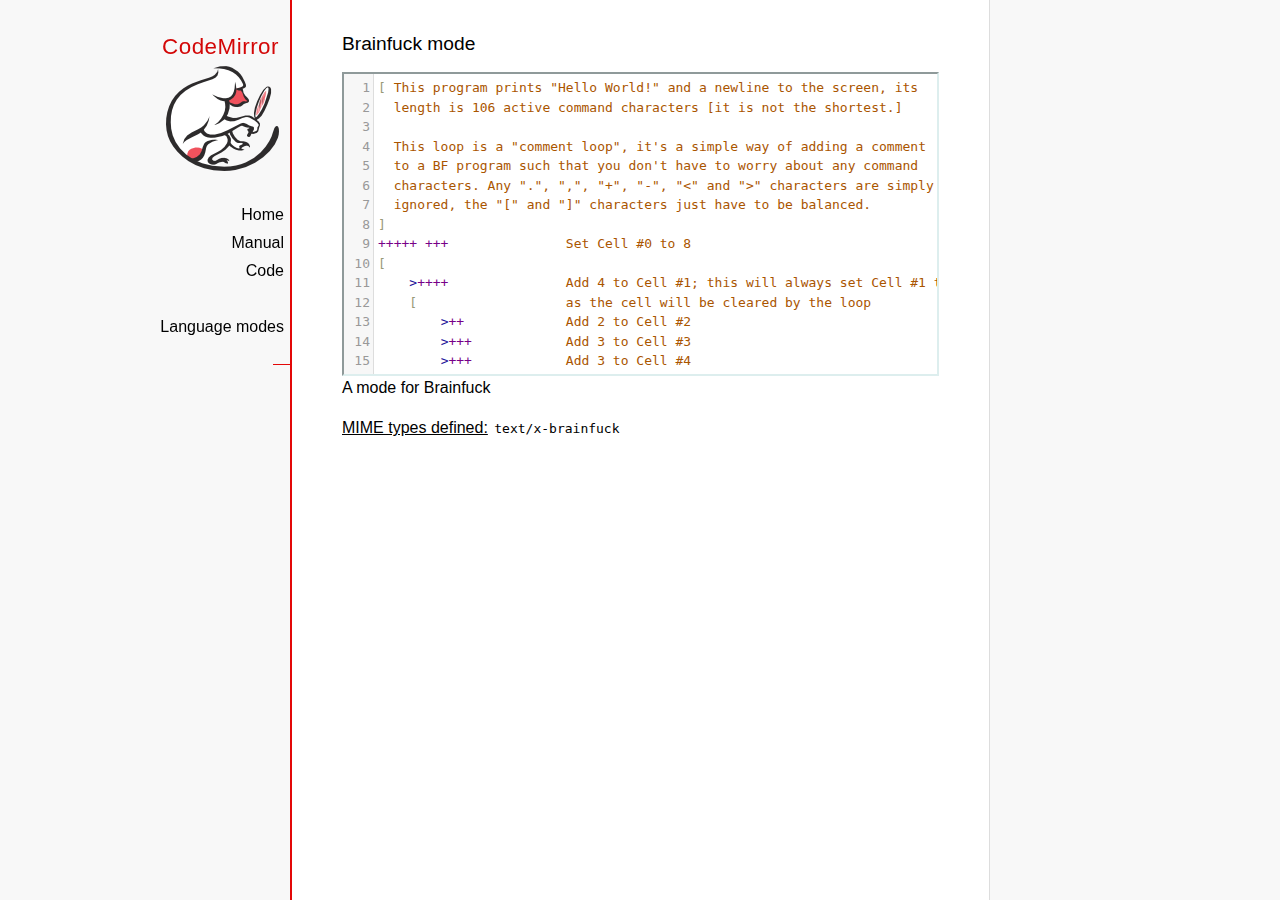
<file: lib/codemirror/mode/brainfuck/index.html>
<!doctype html>

<title>CodeMirror: Brainfuck mode</title>
<meta charset="utf-8"/>
<link rel=stylesheet href="../../doc/docs.css">

<link rel="stylesheet" href="../../lib/codemirror.css">
<script src="../../lib/codemirror.js"></script>
<script src="../../addon/edit/matchbrackets.js"></script>
<script src="./brainfuck.js"></script>
<style>
	.CodeMirror { border: 2px inset #dee; }
    </style>
<div id=nav>
  <a href="http://codemirror.net"><h1>CodeMirror</h1><img id=logo src="../../doc/logo.png"></a>

  <ul>
    <li><a href="../../index.html">Home</a>
    <li><a href="../../doc/manual.html">Manual</a>
    <li><a href="https://github.com/codemirror/codemirror">Code</a>
  </ul>
  <ul>
    <li><a href="../index.html">Language modes</a>
    <li><a class=active href="#"></a>
  </ul>
</div>

<article>
<h2>Brainfuck mode</h2>
<form><textarea id="code" name="code">
[ This program prints "Hello World!" and a newline to the screen, its
  length is 106 active command characters [it is not the shortest.]

  This loop is a "comment loop", it's a simple way of adding a comment
  to a BF program such that you don't have to worry about any command
  characters. Any ".", ",", "+", "-", "&lt;" and "&gt;" characters are simply
  ignored, the "[" and "]" characters just have to be balanced.
]
+++++ +++               Set Cell #0 to 8
[
    &gt;++++               Add 4 to Cell #1; this will always set Cell #1 to 4
    [                   as the cell will be cleared by the loop
        &gt;++             Add 2 to Cell #2
        &gt;+++            Add 3 to Cell #3
        &gt;+++            Add 3 to Cell #4
        &gt;+              Add 1 to Cell #5
        &lt;&lt;&lt;&lt;-           Decrement the loop counter in Cell #1
    ]                   Loop till Cell #1 is zero; number of iterations is 4
    &gt;+                  Add 1 to Cell #2
    &gt;+                  Add 1 to Cell #3
    &gt;-                  Subtract 1 from Cell #4
    &gt;&gt;+                 Add 1 to Cell #6
    [&lt;]                 Move back to the first zero cell you find; this will
                        be Cell #1 which was cleared by the previous loop
    &lt;-                  Decrement the loop Counter in Cell #0
]                       Loop till Cell #0 is zero; number of iterations is 8

The result of this is:
Cell No :   0   1   2   3   4   5   6
Contents:   0   0  72 104  88  32   8
Pointer :   ^

&gt;&gt;.                     Cell #2 has value 72 which is 'H'
&gt;---.                   Subtract 3 from Cell #3 to get 101 which is 'e'
+++++++..+++.           Likewise for 'llo' from Cell #3
&gt;&gt;.                     Cell #5 is 32 for the space
&lt;-.                     Subtract 1 from Cell #4 for 87 to give a 'W'
&lt;.                      Cell #3 was set to 'o' from the end of 'Hello'
+++.------.--------.    Cell #3 for 'rl' and 'd'
&gt;&gt;+.                    Add 1 to Cell #5 gives us an exclamation point
&gt;++.                    And finally a newline from Cell #6
</textarea></form>

    <script>
      var editor = CodeMirror.fromTextArea(document.getElementById("code"), {
        lineNumbers: true,
        matchBrackets: true,
        mode: "text/x-brainfuck"
      });
    </script>

    <p>A mode for Brainfuck</p>

    <p><strong>MIME types defined:</strong> <code>text/x-brainfuck</code></p>
  </article>
</file>
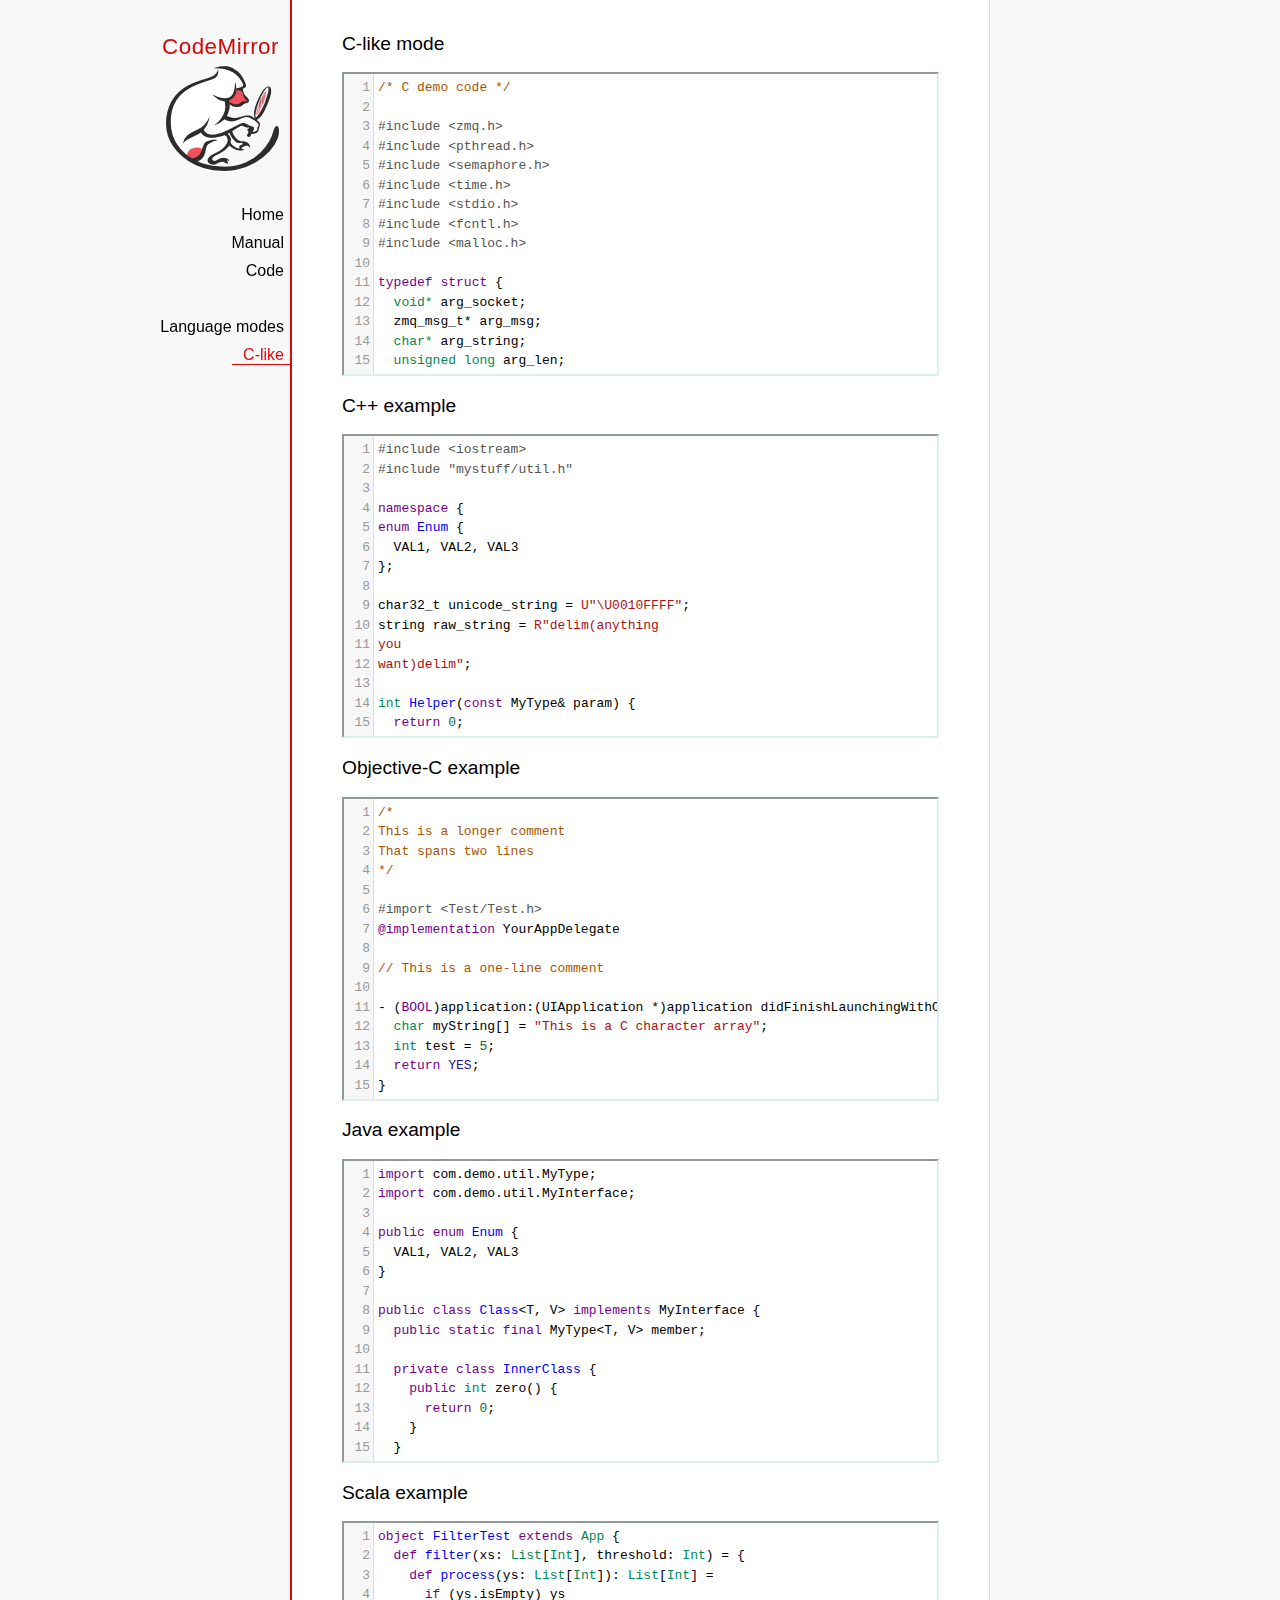
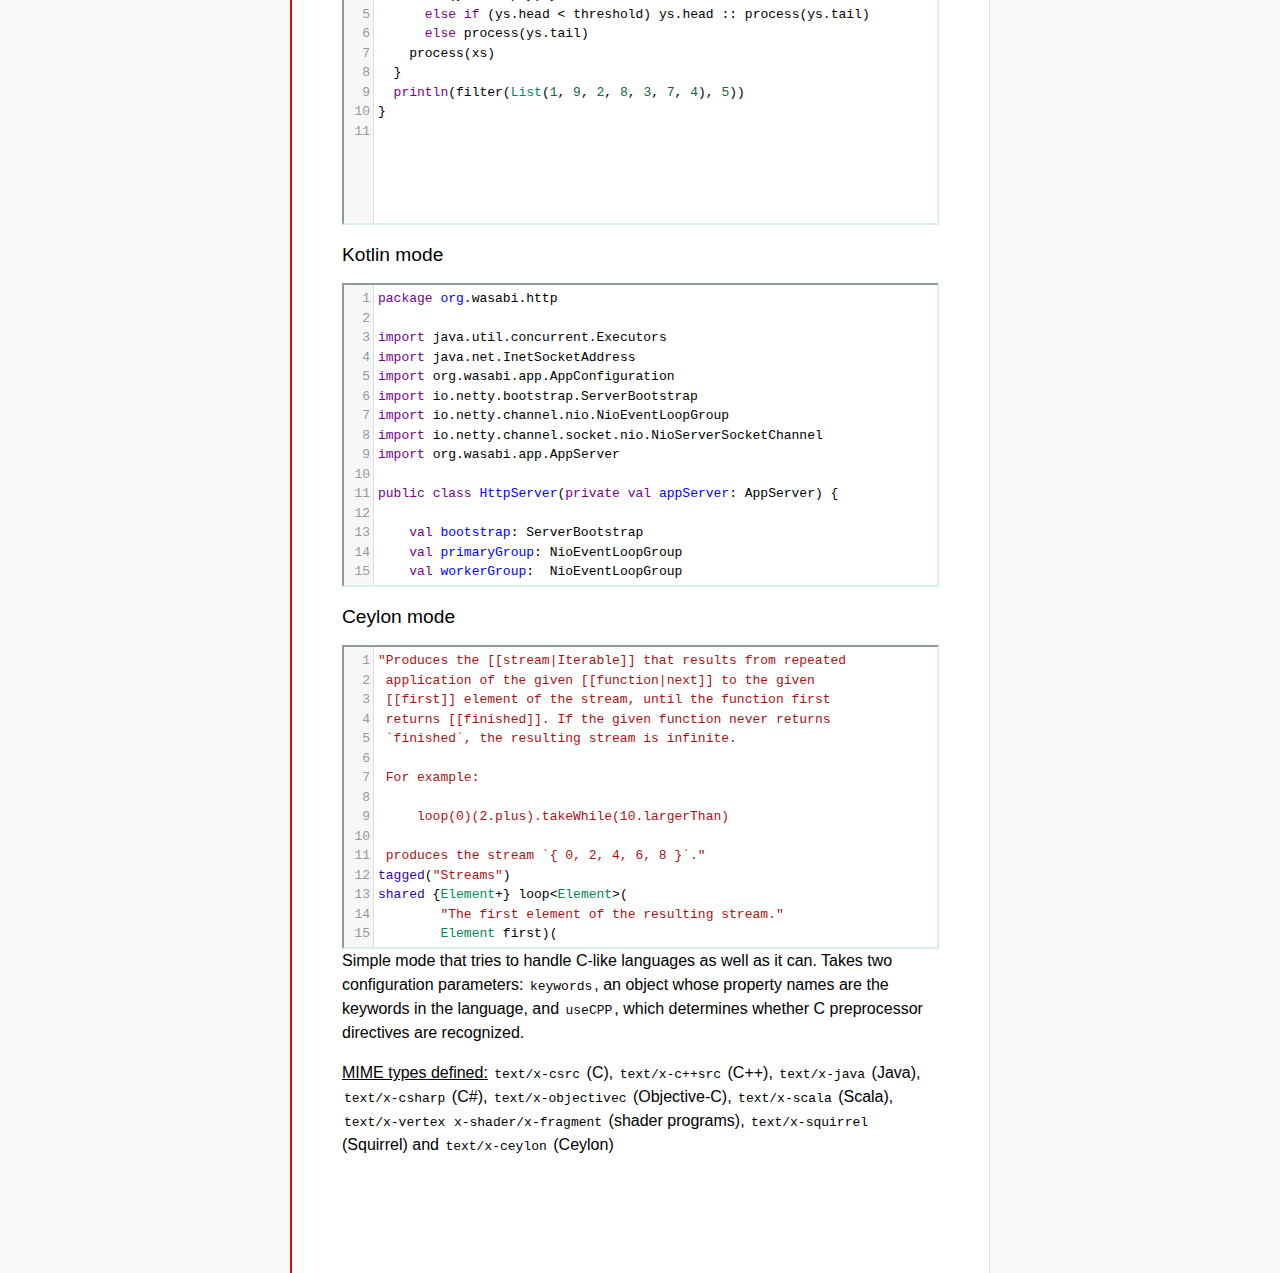
<file: lib/codemirror/mode/clike/index.html>
<!doctype html>

<title>CodeMirror: C-like mode</title>
<meta charset="utf-8"/>
<link rel=stylesheet href="../../doc/docs.css">

<link rel="stylesheet" href="../../lib/codemirror.css">
<script src="../../lib/codemirror.js"></script>
<script src="../../addon/edit/matchbrackets.js"></script>
<link rel="stylesheet" href="../../addon/hint/show-hint.css">
<script src="../../addon/hint/show-hint.js"></script>
<script src="clike.js"></script>
<style>.CodeMirror {border: 2px inset #dee;}</style>
<div id=nav>
  <a href="http://codemirror.net"><h1>CodeMirror</h1><img id=logo src="../../doc/logo.png"></a>

  <ul>
    <li><a href="../../index.html">Home</a>
    <li><a href="../../doc/manual.html">Manual</a>
    <li><a href="https://github.com/codemirror/codemirror">Code</a>
  </ul>
  <ul>
    <li><a href="../index.html">Language modes</a>
    <li><a class=active href="#">C-like</a>
  </ul>
</div>

<article>
<h2>C-like mode</h2>

<div><textarea id="c-code">
/* C demo code */

#include <zmq.h>
#include <pthread.h>
#include <semaphore.h>
#include <time.h>
#include <stdio.h>
#include <fcntl.h>
#include <malloc.h>

typedef struct {
  void* arg_socket;
  zmq_msg_t* arg_msg;
  char* arg_string;
  unsigned long arg_len;
  int arg_int, arg_command;

  int signal_fd;
  int pad;
  void* context;
  sem_t sem;
} acl_zmq_context;

#define p(X) (context->arg_##X)

void* zmq_thread(void* context_pointer) {
  acl_zmq_context* context = (acl_zmq_context*)context_pointer;
  char ok = 'K', err = 'X';
  int res;

  while (1) {
    while ((res = sem_wait(&amp;context->sem)) == EINTR);
    if (res) {write(context->signal_fd, &amp;err, 1); goto cleanup;}
    switch(p(command)) {
    case 0: goto cleanup;
    case 1: p(socket) = zmq_socket(context->context, p(int)); break;
    case 2: p(int) = zmq_close(p(socket)); break;
    case 3: p(int) = zmq_bind(p(socket), p(string)); break;
    case 4: p(int) = zmq_connect(p(socket), p(string)); break;
    case 5: p(int) = zmq_getsockopt(p(socket), p(int), (void*)p(string), &amp;p(len)); break;
    case 6: p(int) = zmq_setsockopt(p(socket), p(int), (void*)p(string), p(len)); break;
    case 7: p(int) = zmq_send(p(socket), p(msg), p(int)); break;
    case 8: p(int) = zmq_recv(p(socket), p(msg), p(int)); break;
    case 9: p(int) = zmq_poll(p(socket), p(int), p(len)); break;
    }
    p(command) = errno;
    write(context->signal_fd, &amp;ok, 1);
  }
 cleanup:
  close(context->signal_fd);
  free(context_pointer);
  return 0;
}

void* zmq_thread_init(void* zmq_context, int signal_fd) {
  acl_zmq_context* context = malloc(sizeof(acl_zmq_context));
  pthread_t thread;

  context->context = zmq_context;
  context->signal_fd = signal_fd;
  sem_init(&amp;context->sem, 1, 0);
  pthread_create(&amp;thread, 0, &amp;zmq_thread, context);
  pthread_detach(thread);
  return context;
}
</textarea></div>

<h2>C++ example</h2>

<div><textarea id="cpp-code">
#include <iostream>
#include "mystuff/util.h"

namespace {
enum Enum {
  VAL1, VAL2, VAL3
};

char32_t unicode_string = U"\U0010FFFF";
string raw_string = R"delim(anything
you
want)delim";

int Helper(const MyType& param) {
  return 0;
}
} // namespace

class ForwardDec;

template <class T, class V>
class Class : public BaseClass {
  const MyType<T, V> member_;

 public:
  const MyType<T, V>& Method() const {
    return member_;
  }

  void Method2(MyType<T, V>* value);
}

template <class T, class V>
void Class::Method2(MyType<T, V>* value) {
  std::out << 1 >> method();
  value->Method3(member_);
  member_ = value;
}
</textarea></div>

<h2>Objective-C example</h2>

<div><textarea id="objectivec-code">
/*
This is a longer comment
That spans two lines
*/

#import <Test/Test.h>
@implementation YourAppDelegate

// This is a one-line comment

- (BOOL)application:(UIApplication *)application didFinishLaunchingWithOptions:(NSDictionary *)launchOptions{
  char myString[] = "This is a C character array";
  int test = 5;
  return YES;
}
</textarea></div>

<h2>Java example</h2>

<div><textarea id="java-code">
import com.demo.util.MyType;
import com.demo.util.MyInterface;

public enum Enum {
  VAL1, VAL2, VAL3
}

public class Class<T, V> implements MyInterface {
  public static final MyType<T, V> member;
  
  private class InnerClass {
    public int zero() {
      return 0;
    }
  }

  @Override
  public MyType method() {
    return member;
  }

  public void method2(MyType<T, V> value) {
    method();
    value.method3();
    member = value;
  }
}
</textarea></div>

<h2>Scala example</h2>

<div><textarea id="scala-code">
object FilterTest extends App {
  def filter(xs: List[Int], threshold: Int) = {
    def process(ys: List[Int]): List[Int] =
      if (ys.isEmpty) ys
      else if (ys.head < threshold) ys.head :: process(ys.tail)
      else process(ys.tail)
    process(xs)
  }
  println(filter(List(1, 9, 2, 8, 3, 7, 4), 5))
}
</textarea></div>

<h2>Kotlin mode</h2>

<div><textarea id="kotlin-code">
package org.wasabi.http

import java.util.concurrent.Executors
import java.net.InetSocketAddress
import org.wasabi.app.AppConfiguration
import io.netty.bootstrap.ServerBootstrap
import io.netty.channel.nio.NioEventLoopGroup
import io.netty.channel.socket.nio.NioServerSocketChannel
import org.wasabi.app.AppServer

public class HttpServer(private val appServer: AppServer) {

    val bootstrap: ServerBootstrap
    val primaryGroup: NioEventLoopGroup
    val workerGroup:  NioEventLoopGroup

    init {
        // Define worker groups
        primaryGroup = NioEventLoopGroup()
        workerGroup = NioEventLoopGroup()

        // Initialize bootstrap of server
        bootstrap = ServerBootstrap()

        bootstrap.group(primaryGroup, workerGroup)
        bootstrap.channel(javaClass<NioServerSocketChannel>())
        bootstrap.childHandler(NettyPipelineInitializer(appServer))
    }

    public fun start(wait: Boolean = true) {
        val channel = bootstrap.bind(appServer.configuration.port)?.sync()?.channel()

        if (wait) {
            channel?.closeFuture()?.sync()
        }
    }

    public fun stop() {
        // Shutdown all event loops
        primaryGroup.shutdownGracefully()
        workerGroup.shutdownGracefully()

        // Wait till all threads are terminated
        primaryGroup.terminationFuture().sync()
        workerGroup.terminationFuture().sync()
    }
}
</textarea></div>

<h2>Ceylon mode</h2>

<div><textarea id="ceylon-code">
"Produces the [[stream|Iterable]] that results from repeated
 application of the given [[function|next]] to the given
 [[first]] element of the stream, until the function first
 returns [[finished]]. If the given function never returns 
 `finished`, the resulting stream is infinite.

 For example:

     loop(0)(2.plus).takeWhile(10.largerThan)

 produces the stream `{ 0, 2, 4, 6, 8 }`."
tagged("Streams")
shared {Element+} loop&lt;Element&gt;(
        "The first element of the resulting stream."
        Element first)(
        "The function that produces the next element of the
         stream, given the current element. The function may
         return [[finished]] to indicate the end of the 
         stream."
        Element|Finished next(Element element))
    =&gt; let (start = first)
    object satisfies {Element+} {
        first =&gt; start;
        empty =&gt; false;
        function nextElement(Element element)
                =&gt; next(element);
        iterator()
                =&gt; object satisfies Iterator&lt;Element&gt; {
            variable Element|Finished current = start;
            shared actual Element|Finished next() {
                if (!is Finished result = current) {
                    current = nextElement(result);
                    return result;
                }
                else {
                    return finished;
                }
            }
        };
    };
</textarea></div>

    <script>
      var cEditor = CodeMirror.fromTextArea(document.getElementById("c-code"), {
        lineNumbers: true,
        matchBrackets: true,
        mode: "text/x-csrc"
      });
      var cppEditor = CodeMirror.fromTextArea(document.getElementById("cpp-code"), {
        lineNumbers: true,
        matchBrackets: true,
        mode: "text/x-c++src"
      });
      var javaEditor = CodeMirror.fromTextArea(document.getElementById("java-code"), {
        lineNumbers: true,
        matchBrackets: true,
        mode: "text/x-java"
      });
      var objectivecEditor = CodeMirror.fromTextArea(document.getElementById("objectivec-code"), {
        lineNumbers: true,
        matchBrackets: true,
        mode: "text/x-objectivec"
      });
      var scalaEditor = CodeMirror.fromTextArea(document.getElementById("scala-code"), {
        lineNumbers: true,
        matchBrackets: true,
        mode: "text/x-scala"
      });
      var kotlinEditor = CodeMirror.fromTextArea(document.getElementById("kotlin-code"), {
          lineNumbers: true,
          matchBrackets: true,
          mode: "text/x-kotlin"
      });
      var ceylonEditor = CodeMirror.fromTextArea(document.getElementById("ceylon-code"), {
          lineNumbers: true,
          matchBrackets: true,
          mode: "text/x-ceylon"
      });
      var mac = CodeMirror.keyMap.default == CodeMirror.keyMap.macDefault;
      CodeMirror.keyMap.default[(mac ? "Cmd" : "Ctrl") + "-Space"] = "autocomplete";
    </script>

    <p>Simple mode that tries to handle C-like languages as well as it
    can. Takes two configuration parameters: <code>keywords</code>, an
    object whose property names are the keywords in the language,
    and <code>useCPP</code>, which determines whether C preprocessor
    directives are recognized.</p>

    <p><strong>MIME types defined:</strong> <code>text/x-csrc</code>
    (C), <code>text/x-c++src</code> (C++), <code>text/x-java</code>
    (Java), <code>text/x-csharp</code> (C#),
    <code>text/x-objectivec</code> (Objective-C),
    <code>text/x-scala</code> (Scala), <code>text/x-vertex</code>
    <code>x-shader/x-fragment</code> (shader programs),
    <code>text/x-squirrel</code> (Squirrel) and
    <code>text/x-ceylon</code> (Ceylon)</p>
</article>
</file>
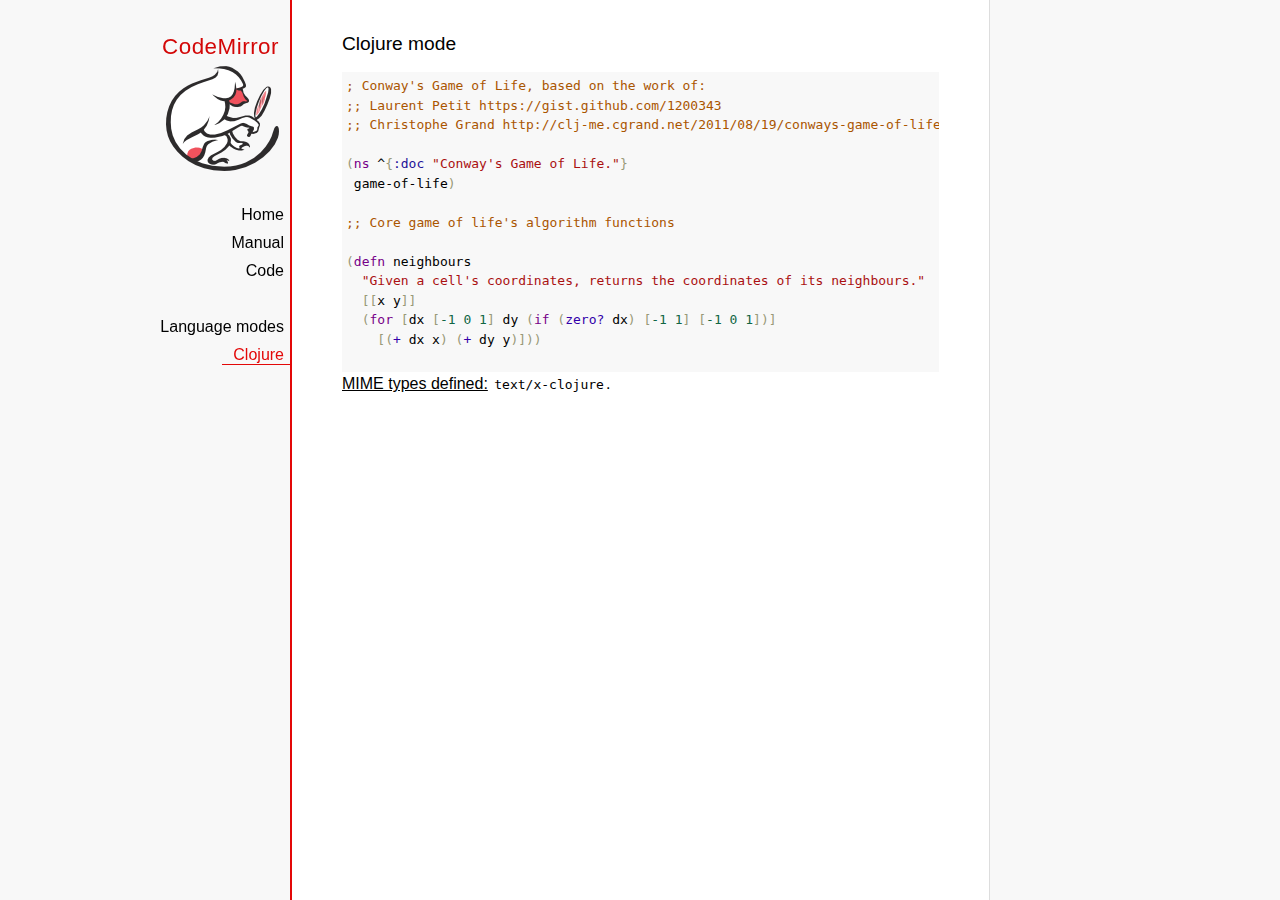
<file: lib/codemirror/mode/clojure/index.html>
<!doctype html>

<title>CodeMirror: Clojure mode</title>
<meta charset="utf-8"/>
<link rel=stylesheet href="../../doc/docs.css">

<link rel="stylesheet" href="../../lib/codemirror.css">
<script src="../../lib/codemirror.js"></script>
<script src="clojure.js"></script>
<style>.CodeMirror {background: #f8f8f8;}</style>
<div id=nav>
  <a href="http://codemirror.net"><h1>CodeMirror</h1><img id=logo src="../../doc/logo.png"></a>

  <ul>
    <li><a href="../../index.html">Home</a>
    <li><a href="../../doc/manual.html">Manual</a>
    <li><a href="https://github.com/codemirror/codemirror">Code</a>
  </ul>
  <ul>
    <li><a href="../index.html">Language modes</a>
    <li><a class=active href="#">Clojure</a>
  </ul>
</div>

<article>
<h2>Clojure mode</h2>
<form><textarea id="code" name="code">
; Conway's Game of Life, based on the work of:
;; Laurent Petit https://gist.github.com/1200343
;; Christophe Grand http://clj-me.cgrand.net/2011/08/19/conways-game-of-life

(ns ^{:doc "Conway's Game of Life."}
 game-of-life)

;; Core game of life's algorithm functions

(defn neighbours
  "Given a cell's coordinates, returns the coordinates of its neighbours."
  [[x y]]
  (for [dx [-1 0 1] dy (if (zero? dx) [-1 1] [-1 0 1])]
    [(+ dx x) (+ dy y)]))

(defn step
  "Given a set of living cells, computes the new set of living cells."
  [cells]
  (set (for [[cell n] (frequencies (mapcat neighbours cells))
             :when (or (= n 3) (and (= n 2) (cells cell)))]
         cell)))

;; Utility methods for displaying game on a text terminal

(defn print-board
  "Prints a board on *out*, representing a step in the game."
  [board w h]
  (doseq [x (range (inc w)) y (range (inc h))]
    (if (= y 0) (print "\n"))
    (print (if (board [x y]) "[X]" " . "))))

(defn display-grids
  "Prints a squence of boards on *out*, representing several steps."
  [grids w h]
  (doseq [board grids]
    (print-board board w h)
    (print "\n")))

;; Launches an example board

(def
  ^{:doc "board represents the initial set of living cells"}
   board #{[2 1] [2 2] [2 3]})

(display-grids (take 3 (iterate step board)) 5 5)

;; Let's play with characters
(println \1 \a \# \\
         \" \( \newline
         \} \" \space
         \tab \return \backspace
         \u1000 \uAaAa \u9F9F)

;; Let's play with numbers
(+ 1 -1 1/2 -1/2 -0.5 0.5)

</textarea></form>
    <script>
      var editor = CodeMirror.fromTextArea(document.getElementById("code"), {});
    </script>

    <p><strong>MIME types defined:</strong> <code>text/x-clojure</code>.</p>

  </article>
</file>
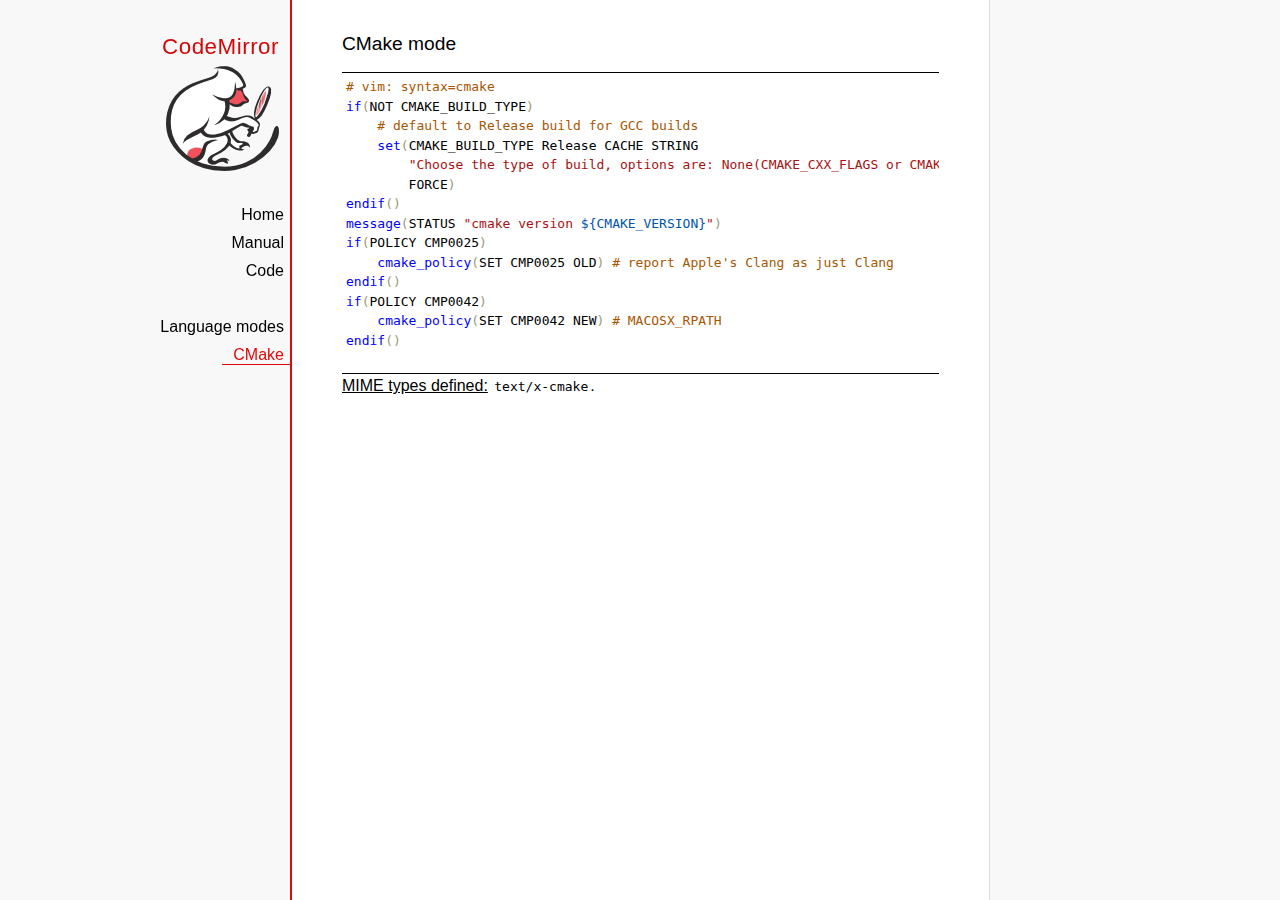
<file: lib/codemirror/mode/cmake/index.html>
<!doctype html>

<title>CodeMirror: CMake mode</title>
<meta charset="utf-8"/>
<link rel=stylesheet href="../../doc/docs.css">

<link rel="stylesheet" href="../../lib/codemirror.css">
<script src="../../lib/codemirror.js"></script>
<script src="../../addon/edit/matchbrackets.js"></script>
<script src="cmake.js"></script>
<style>
      .CodeMirror {border-top: 1px solid black; border-bottom: 1px solid black;}
      .cm-s-default span.cm-arrow { color: red; }
    </style>
<div id=nav>
  <a href="http://codemirror.net"><h1>CodeMirror</h1><img id=logo src="../../doc/logo.png"></a>

  <ul>
    <li><a href="../../index.html">Home</a>
    <li><a href="../../doc/manual.html">Manual</a>
    <li><a href="https://github.com/codemirror/codemirror">Code</a>
  </ul>
  <ul>
    <li><a href="../index.html">Language modes</a>
    <li><a class=active href="#">CMake</a>
  </ul>
</div>

<article>
<h2>CMake mode</h2>
<form><textarea id="code" name="code">
# vim: syntax=cmake
if(NOT CMAKE_BUILD_TYPE)
    # default to Release build for GCC builds
    set(CMAKE_BUILD_TYPE Release CACHE STRING
        "Choose the type of build, options are: None(CMAKE_CXX_FLAGS or CMAKE_C_FLAGS used) Debug Release RelWithDebInfo MinSizeRel."
        FORCE)
endif()
message(STATUS "cmake version ${CMAKE_VERSION}")
if(POLICY CMP0025)
    cmake_policy(SET CMP0025 OLD) # report Apple's Clang as just Clang
endif()
if(POLICY CMP0042)
    cmake_policy(SET CMP0042 NEW) # MACOSX_RPATH
endif()

project (x265)
cmake_minimum_required (VERSION 2.8.8) # OBJECT libraries require 2.8.8
include(CheckIncludeFiles)
include(CheckFunctionExists)
include(CheckSymbolExists)
include(CheckCXXCompilerFlag)

# X265_BUILD must be incremented each time the public API is changed
set(X265_BUILD 48)
configure_file("${PROJECT_SOURCE_DIR}/x265.def.in"
               "${PROJECT_BINARY_DIR}/x265.def")
configure_file("${PROJECT_SOURCE_DIR}/x265_config.h.in"
               "${PROJECT_BINARY_DIR}/x265_config.h")

SET(CMAKE_MODULE_PATH "${PROJECT_SOURCE_DIR}/cmake" "${CMAKE_MODULE_PATH}")

# System architecture detection
string(TOLOWER "${CMAKE_SYSTEM_PROCESSOR}" SYSPROC)
set(X86_ALIASES x86 i386 i686 x86_64 amd64)
list(FIND X86_ALIASES "${SYSPROC}" X86MATCH)
if("${SYSPROC}" STREQUAL "" OR X86MATCH GREATER "-1")
    message(STATUS "Detected x86 target processor")
    set(X86 1)
    add_definitions(-DX265_ARCH_X86=1)
    if("${CMAKE_SIZEOF_VOID_P}" MATCHES 8)
        set(X64 1)
        add_definitions(-DX86_64=1)
    endif()
elseif(${SYSPROC} STREQUAL "armv6l")
    message(STATUS "Detected ARM target processor")
    set(ARM 1)
    add_definitions(-DX265_ARCH_ARM=1 -DHAVE_ARMV6=1)
else()
    message(STATUS "CMAKE_SYSTEM_PROCESSOR value `${CMAKE_SYSTEM_PROCESSOR}` is unknown")
    message(STATUS "Please add this value near ${CMAKE_CURRENT_LIST_FILE}:${CMAKE_CURRENT_LIST_LINE}")
endif()

if(UNIX)
    list(APPEND PLATFORM_LIBS pthread)
    find_library(LIBRT rt)
    if(LIBRT)
        list(APPEND PLATFORM_LIBS rt)
    endif()
    find_package(Numa)
    if(NUMA_FOUND)
        list(APPEND CMAKE_REQUIRED_LIBRARIES ${NUMA_LIBRARY})
        check_symbol_exists(numa_node_of_cpu numa.h NUMA_V2)
        if(NUMA_V2)
            add_definitions(-DHAVE_LIBNUMA)
            message(STATUS "libnuma found, building with support for NUMA nodes")
            list(APPEND PLATFORM_LIBS ${NUMA_LIBRARY})
            link_directories(${NUMA_LIBRARY_DIR})
            include_directories(${NUMA_INCLUDE_DIR})
        endif()
    endif()
    mark_as_advanced(LIBRT NUMA_FOUND)
endif(UNIX)

if(X64 AND NOT WIN32)
    option(ENABLE_PIC "Enable Position Independent Code" ON)
else()
    option(ENABLE_PIC "Enable Position Independent Code" OFF)
endif(X64 AND NOT WIN32)

# Compiler detection
if(CMAKE_GENERATOR STREQUAL "Xcode")
  set(XCODE 1)
endif()
if (APPLE)
  add_definitions(-DMACOS)
endif()
</textarea></form>
    <script>
      var editor = CodeMirror.fromTextArea(document.getElementById("code"), {
        mode: "text/x-cmake",
        matchBrackets: true,
        indentUnit: 4
      });
    </script>

    <p><strong>MIME types defined:</strong> <code>text/x-cmake</code>.</p>

  </article>
</file>
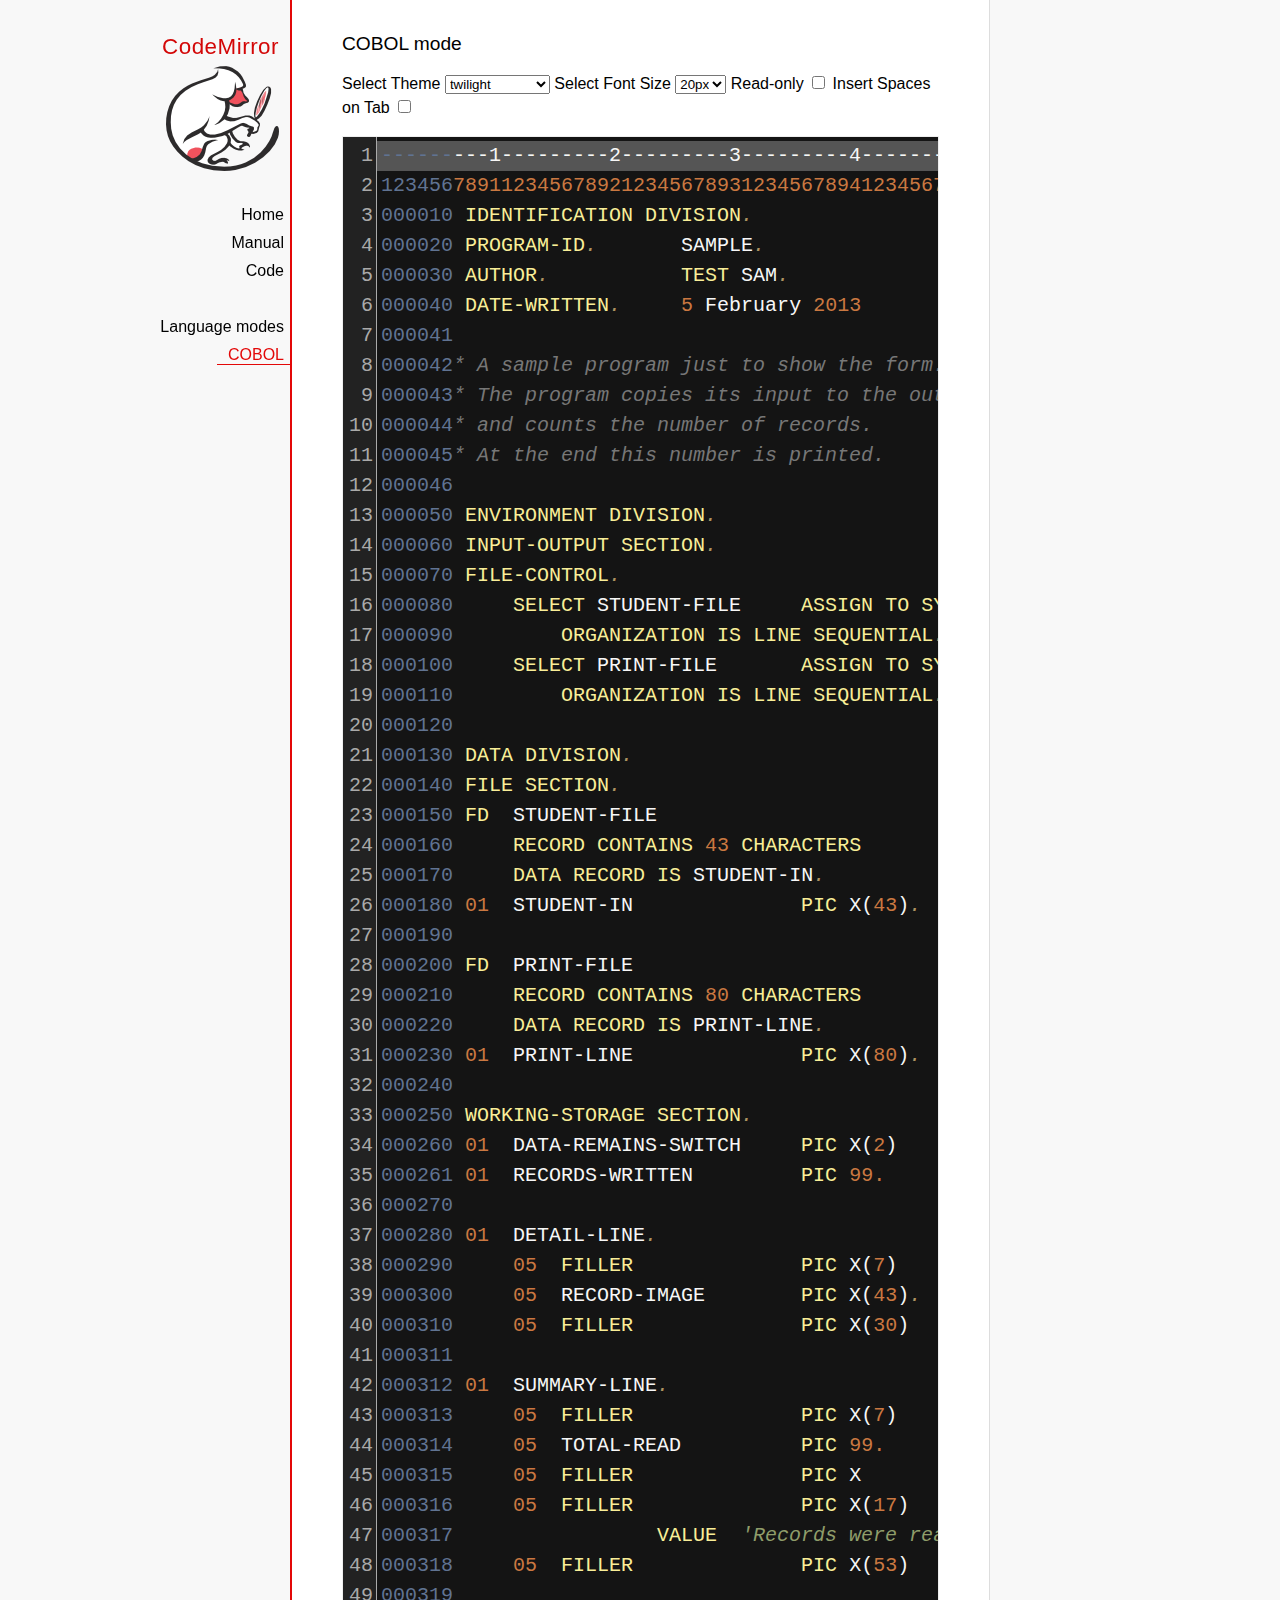
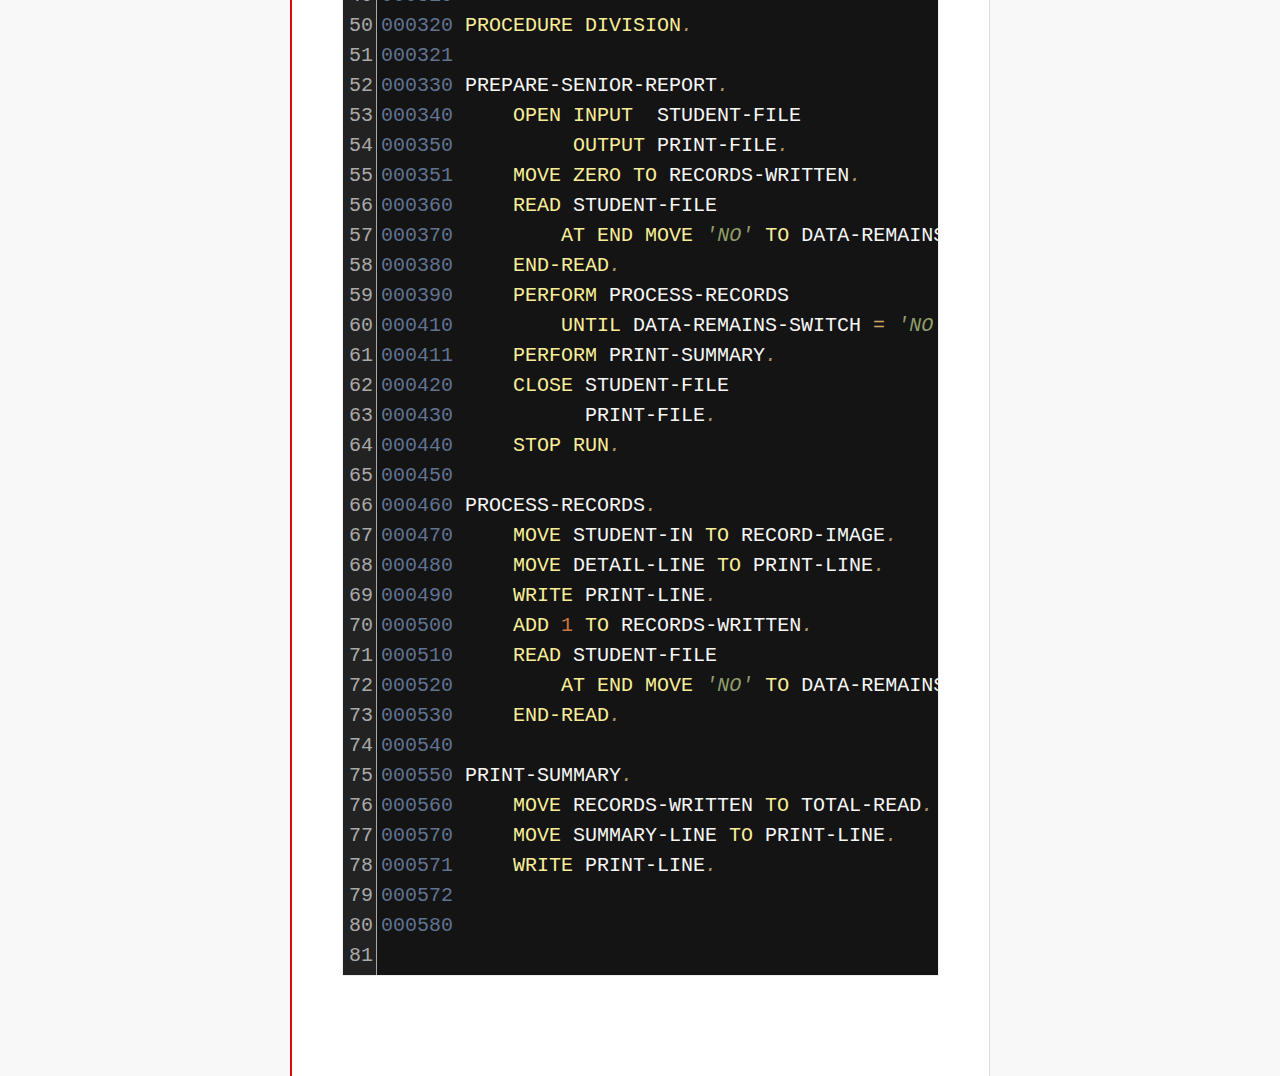
<file: lib/codemirror/mode/cobol/index.html>
<!doctype html>

<title>CodeMirror: COBOL mode</title>
<meta charset="utf-8"/>
<link rel=stylesheet href="../../doc/docs.css">

<link rel="stylesheet" href="../../lib/codemirror.css">
<link rel="stylesheet" href="../../theme/neat.css">
<link rel="stylesheet" href="../../theme/elegant.css">
<link rel="stylesheet" href="../../theme/erlang-dark.css">
<link rel="stylesheet" href="../../theme/night.css">
<link rel="stylesheet" href="../../theme/monokai.css">
<link rel="stylesheet" href="../../theme/cobalt.css">
<link rel="stylesheet" href="../../theme/eclipse.css">
<link rel="stylesheet" href="../../theme/rubyblue.css">
<link rel="stylesheet" href="../../theme/lesser-dark.css">
<link rel="stylesheet" href="../../theme/xq-dark.css">
<link rel="stylesheet" href="../../theme/xq-light.css">
<link rel="stylesheet" href="../../theme/ambiance.css">
<link rel="stylesheet" href="../../theme/blackboard.css">
<link rel="stylesheet" href="../../theme/vibrant-ink.css">
<link rel="stylesheet" href="../../theme/solarized.css">
<link rel="stylesheet" href="../../theme/twilight.css">
<link rel="stylesheet" href="../../theme/midnight.css">
<link rel="stylesheet" href="../../addon/dialog/dialog.css">
<script src="../../lib/codemirror.js"></script>
<script src="../../addon/edit/matchbrackets.js"></script>
<script src="cobol.js"></script>
<script src="../../addon/selection/active-line.js"></script>
<script src="../../addon/search/search.js"></script>
<script src="../../addon/dialog/dialog.js"></script>
<script src="../../addon/search/searchcursor.js"></script>
<style>
        .CodeMirror {
          border: 1px solid #eee;
          font-size : 20px;
          height : auto !important;
        }
        .CodeMirror-activeline-background {background: #555555 !important;}
    </style>
<div id=nav>
  <a href="http://codemirror.net"><h1>CodeMirror</h1><img id=logo src="../../doc/logo.png"></a>

  <ul>
    <li><a href="../../index.html">Home</a>
    <li><a href="../../doc/manual.html">Manual</a>
    <li><a href="https://github.com/codemirror/codemirror">Code</a>
  </ul>
  <ul>
    <li><a href="../index.html">Language modes</a>
    <li><a class=active href="#">COBOL</a>
  </ul>
</div>

<article>
<h2>COBOL mode</h2>

    <p> Select Theme <select onchange="selectTheme()" id="selectTheme">
        <option>default</option>
        <option>ambiance</option>
        <option>blackboard</option>
        <option>cobalt</option>
        <option>eclipse</option>
        <option>elegant</option>
        <option>erlang-dark</option>
        <option>lesser-dark</option>
        <option>midnight</option>
        <option>monokai</option>
        <option>neat</option>
        <option>night</option>
        <option>rubyblue</option>
        <option>solarized dark</option>
        <option>solarized light</option>
        <option selected>twilight</option>
        <option>vibrant-ink</option>
        <option>xq-dark</option>
        <option>xq-light</option>
    </select>    Select Font Size <select onchange="selectFontsize()" id="selectFontSize">
          <option value="13px">13px</option>
          <option value="14px">14px</option>
          <option value="16px">16px</option>
          <option value="18px">18px</option>
          <option value="20px" selected="selected">20px</option>
          <option value="24px">24px</option>
          <option value="26px">26px</option>
          <option value="28px">28px</option>
          <option value="30px">30px</option>
          <option value="32px">32px</option>
          <option value="34px">34px</option>
          <option value="36px">36px</option>
        </select>
<label for="checkBoxReadOnly">Read-only</label>
<input type="checkbox" id="checkBoxReadOnly" onchange="selectReadOnly()">
<label for="id_tabToIndentSpace">Insert Spaces on Tab</label>
<input type="checkbox" id="id_tabToIndentSpace" onchange="tabToIndentSpace()">
</p>
<textarea id="code" name="code">
---------1---------2---------3---------4---------5---------6---------7---------8
12345678911234567892123456789312345678941234567895123456789612345678971234567898
000010 IDENTIFICATION DIVISION.                                        MODTGHERE
000020 PROGRAM-ID.       SAMPLE.
000030 AUTHOR.           TEST SAM. 
000040 DATE-WRITTEN.     5 February 2013
000041
000042* A sample program just to show the form.
000043* The program copies its input to the output,
000044* and counts the number of records.
000045* At the end this number is printed.
000046
000050 ENVIRONMENT DIVISION.
000060 INPUT-OUTPUT SECTION.
000070 FILE-CONTROL.
000080     SELECT STUDENT-FILE     ASSIGN TO SYSIN
000090         ORGANIZATION IS LINE SEQUENTIAL.
000100     SELECT PRINT-FILE       ASSIGN TO SYSOUT
000110         ORGANIZATION IS LINE SEQUENTIAL.
000120
000130 DATA DIVISION.
000140 FILE SECTION.
000150 FD  STUDENT-FILE
000160     RECORD CONTAINS 43 CHARACTERS
000170     DATA RECORD IS STUDENT-IN.
000180 01  STUDENT-IN              PIC X(43).
000190
000200 FD  PRINT-FILE
000210     RECORD CONTAINS 80 CHARACTERS
000220     DATA RECORD IS PRINT-LINE.
000230 01  PRINT-LINE              PIC X(80).
000240
000250 WORKING-STORAGE SECTION.
000260 01  DATA-REMAINS-SWITCH     PIC X(2)      VALUE SPACES.
000261 01  RECORDS-WRITTEN         PIC 99.
000270
000280 01  DETAIL-LINE.
000290     05  FILLER              PIC X(7)      VALUE SPACES.
000300     05  RECORD-IMAGE        PIC X(43).
000310     05  FILLER              PIC X(30)     VALUE SPACES.
000311 
000312 01  SUMMARY-LINE.
000313     05  FILLER              PIC X(7)      VALUE SPACES.
000314     05  TOTAL-READ          PIC 99.
000315     05  FILLER              PIC X         VALUE SPACE.
000316     05  FILLER              PIC X(17)     
000317                 VALUE  'Records were read'.
000318     05  FILLER              PIC X(53)     VALUE SPACES.
000319
000320 PROCEDURE DIVISION.
000321
000330 PREPARE-SENIOR-REPORT.
000340     OPEN INPUT  STUDENT-FILE
000350          OUTPUT PRINT-FILE.
000351     MOVE ZERO TO RECORDS-WRITTEN.
000360     READ STUDENT-FILE
000370         AT END MOVE 'NO' TO DATA-REMAINS-SWITCH
000380     END-READ.
000390     PERFORM PROCESS-RECORDS
000410         UNTIL DATA-REMAINS-SWITCH = 'NO'.
000411     PERFORM PRINT-SUMMARY.
000420     CLOSE STUDENT-FILE
000430           PRINT-FILE.
000440     STOP RUN.
000450
000460 PROCESS-RECORDS.
000470     MOVE STUDENT-IN TO RECORD-IMAGE.
000480     MOVE DETAIL-LINE TO PRINT-LINE.
000490     WRITE PRINT-LINE.
000500     ADD 1 TO RECORDS-WRITTEN.
000510     READ STUDENT-FILE
000520         AT END MOVE 'NO' TO DATA-REMAINS-SWITCH
000530     END-READ. 
000540
000550 PRINT-SUMMARY.
000560     MOVE RECORDS-WRITTEN TO TOTAL-READ.
000570     MOVE SUMMARY-LINE TO PRINT-LINE.
000571     WRITE PRINT-LINE. 
000572
000580
</textarea>
    <script>
      var editor = CodeMirror.fromTextArea(document.getElementById("code"), {
        lineNumbers: true,
        matchBrackets: true,
        mode: "text/x-cobol",
        theme : "twilight",
        styleActiveLine: true,
        showCursorWhenSelecting : true,  
      });
      function selectTheme() {
        var themeInput = document.getElementById("selectTheme");
        var theme = themeInput.options[themeInput.selectedIndex].innerHTML;
        editor.setOption("theme", theme);
      }
      function selectFontsize() {
        var fontSizeInput = document.getElementById("selectFontSize");
        var fontSize = fontSizeInput.options[fontSizeInput.selectedIndex].innerHTML;
        editor.getWrapperElement().style.fontSize = fontSize;
        editor.refresh();
      }
      function selectReadOnly() {
        editor.setOption("readOnly", document.getElementById("checkBoxReadOnly").checked);
      }
      function tabToIndentSpace() {
        if (document.getElementById("id_tabToIndentSpace").checked) {
            editor.setOption("extraKeys", {Tab: function(cm) { cm.replaceSelection("    ", "end"); }});
        } else {
            editor.setOption("extraKeys", {Tab: function(cm) { cm.replaceSelection("    ", "end"); }});
        }
      }
    </script>
  </article>
</file>
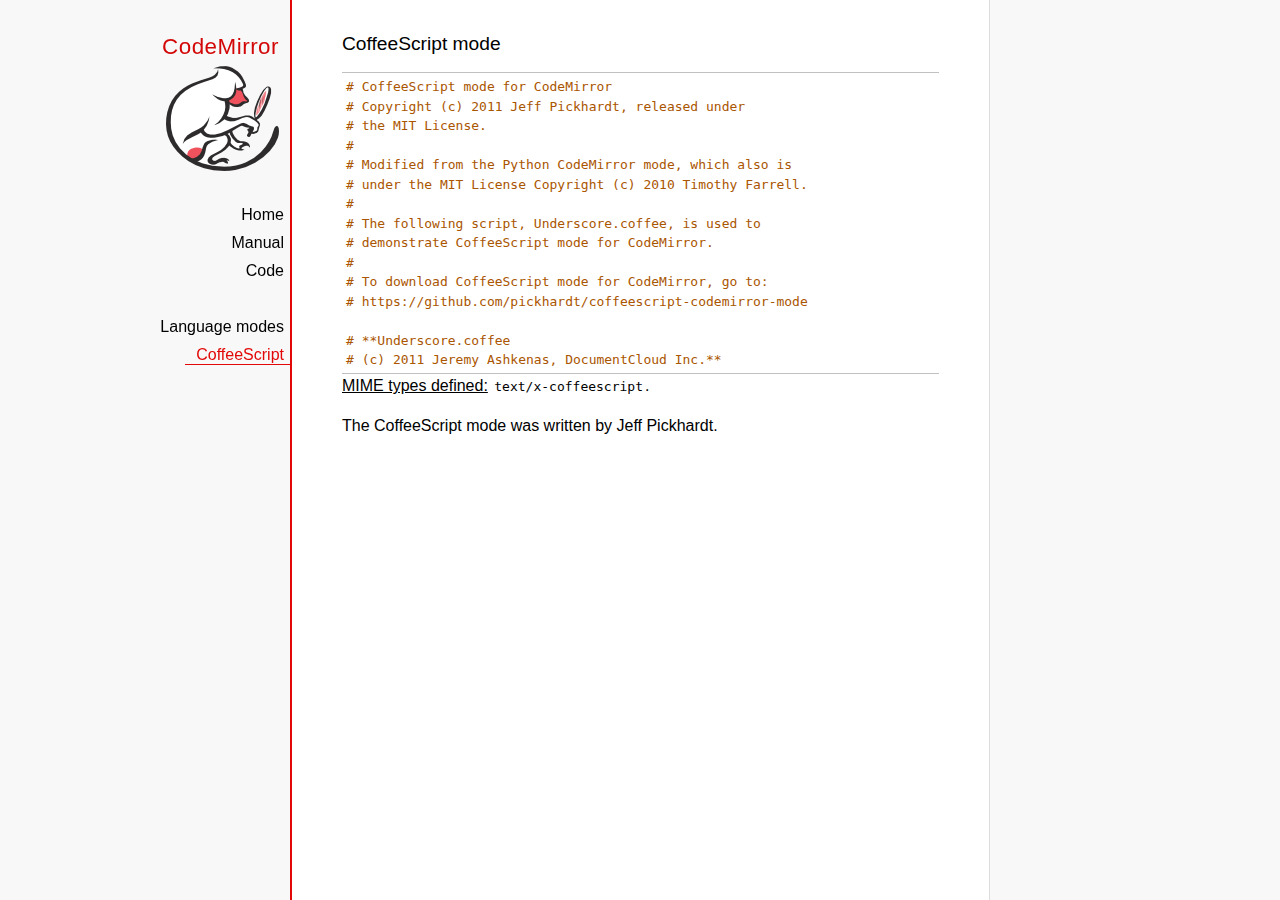
<file: lib/codemirror/mode/coffeescript/index.html>
<!doctype html>

<title>CodeMirror: CoffeeScript mode</title>
<meta charset="utf-8"/>
<link rel=stylesheet href="../../doc/docs.css">

<link rel="stylesheet" href="../../lib/codemirror.css">
<script src="../../lib/codemirror.js"></script>
<script src="coffeescript.js"></script>
<style>.CodeMirror {border-top: 1px solid silver; border-bottom: 1px solid silver;}</style>
<div id=nav>
  <a href="http://codemirror.net"><h1>CodeMirror</h1><img id=logo src="../../doc/logo.png"></a>

  <ul>
    <li><a href="../../index.html">Home</a>
    <li><a href="../../doc/manual.html">Manual</a>
    <li><a href="https://github.com/codemirror/codemirror">Code</a>
  </ul>
  <ul>
    <li><a href="../index.html">Language modes</a>
    <li><a class=active href="#">CoffeeScript</a>
  </ul>
</div>

<article>
<h2>CoffeeScript mode</h2>
<form><textarea id="code" name="code">
# CoffeeScript mode for CodeMirror
# Copyright (c) 2011 Jeff Pickhardt, released under
# the MIT License.
#
# Modified from the Python CodeMirror mode, which also is 
# under the MIT License Copyright (c) 2010 Timothy Farrell.
#
# The following script, Underscore.coffee, is used to 
# demonstrate CoffeeScript mode for CodeMirror.
#
# To download CoffeeScript mode for CodeMirror, go to:
# https://github.com/pickhardt/coffeescript-codemirror-mode

# **Underscore.coffee
# (c) 2011 Jeremy Ashkenas, DocumentCloud Inc.**
# Underscore is freely distributable under the terms of the
# [MIT license](http://en.wikipedia.org/wiki/MIT_License).
# Portions of Underscore are inspired by or borrowed from
# [Prototype.js](http://prototypejs.org/api), Oliver Steele's
# [Functional](http://osteele.com), and John Resig's
# [Micro-Templating](http://ejohn.org).
# For all details and documentation:
# http://documentcloud.github.com/underscore/


# Baseline setup
# --------------

# Establish the root object, `window` in the browser, or `global` on the server.
root = this


# Save the previous value of the `_` variable.
previousUnderscore = root._

### Multiline
    comment
###

# Establish the object that gets thrown to break out of a loop iteration.
# `StopIteration` is SOP on Mozilla.
breaker = if typeof(StopIteration) is 'undefined' then '__break__' else StopIteration


#### Docco style single line comment (title)


# Helper function to escape **RegExp** contents, because JS doesn't have one.
escapeRegExp = (string) -> string.replace(/([.*+?^${}()|[\]\/\\])/g, '\\$1')


# Save bytes in the minified (but not gzipped) version:
ArrayProto = Array.prototype
ObjProto = Object.prototype


# Create quick reference variables for speed access to core prototypes.
slice = ArrayProto.slice
unshift = ArrayProto.unshift
toString = ObjProto.toString
hasOwnProperty = ObjProto.hasOwnProperty
propertyIsEnumerable = ObjProto.propertyIsEnumerable


# All **ECMA5** native implementations we hope to use are declared here.
nativeForEach = ArrayProto.forEach
nativeMap = ArrayProto.map
nativeReduce = ArrayProto.reduce
nativeReduceRight = ArrayProto.reduceRight
nativeFilter = ArrayProto.filter
nativeEvery = ArrayProto.every
nativeSome = ArrayProto.some
nativeIndexOf = ArrayProto.indexOf
nativeLastIndexOf = ArrayProto.lastIndexOf
nativeIsArray = Array.isArray
nativeKeys = Object.keys


# Create a safe reference to the Underscore object for use below.
_ = (obj) -> new wrapper(obj)


# Export the Underscore object for **CommonJS**.
if typeof(exports) != 'undefined' then exports._ = _


# Export Underscore to global scope.
root._ = _


# Current version.
_.VERSION = '1.1.0'


# Collection Functions
# --------------------

# The cornerstone, an **each** implementation.
# Handles objects implementing **forEach**, arrays, and raw objects.
_.each = (obj, iterator, context) ->
  try
    if nativeForEach and obj.forEach is nativeForEach
      obj.forEach iterator, context
    else if _.isNumber obj.length
      iterator.call context, obj[i], i, obj for i in [0...obj.length]
    else
      iterator.call context, val, key, obj for own key, val of obj
  catch e
    throw e if e isnt breaker
  obj


# Return the results of applying the iterator to each element. Use JavaScript
# 1.6's version of **map**, if possible.
_.map = (obj, iterator, context) ->
  return obj.map(iterator, context) if nativeMap and obj.map is nativeMap
  results = []
  _.each obj, (value, index, list) ->
    results.push iterator.call context, value, index, list
  results


# **Reduce** builds up a single result from a list of values. Also known as
# **inject**, or **foldl**. Uses JavaScript 1.8's version of **reduce**, if possible.
_.reduce = (obj, iterator, memo, context) ->
  if nativeReduce and obj.reduce is nativeReduce
    iterator = _.bind iterator, context if context
    return obj.reduce iterator, memo
  _.each obj, (value, index, list) ->
    memo = iterator.call context, memo, value, index, list
  memo


# The right-associative version of **reduce**, also known as **foldr**. Uses
# JavaScript 1.8's version of **reduceRight**, if available.
_.reduceRight = (obj, iterator, memo, context) ->
  if nativeReduceRight and obj.reduceRight is nativeReduceRight
    iterator = _.bind iterator, context if context
    return obj.reduceRight iterator, memo
  reversed = _.clone(_.toArray(obj)).reverse()
  _.reduce reversed, iterator, memo, context


# Return the first value which passes a truth test.
_.detect = (obj, iterator, context) ->
  result = null
  _.each obj, (value, index, list) ->
    if iterator.call context, value, index, list
      result = value
      _.breakLoop()
  result


# Return all the elements that pass a truth test. Use JavaScript 1.6's
# **filter**, if it exists.
_.filter = (obj, iterator, context) ->
  return obj.filter iterator, context if nativeFilter and obj.filter is nativeFilter
  results = []
  _.each obj, (value, index, list) ->
    results.push value if iterator.call context, value, index, list
  results


# Return all the elements for which a truth test fails.
_.reject = (obj, iterator, context) ->
  results = []
  _.each obj, (value, index, list) ->
    results.push value if not iterator.call context, value, index, list
  results


# Determine whether all of the elements match a truth test. Delegate to
# JavaScript 1.6's **every**, if it is present.
_.every = (obj, iterator, context) ->
  iterator ||= _.identity
  return obj.every iterator, context if nativeEvery and obj.every is nativeEvery
  result = true
  _.each obj, (value, index, list) ->
    _.breakLoop() unless (result = result and iterator.call(context, value, index, list))
  result


# Determine if at least one element in the object matches a truth test. Use
# JavaScript 1.6's **some**, if it exists.
_.some = (obj, iterator, context) ->
  iterator ||= _.identity
  return obj.some iterator, context if nativeSome and obj.some is nativeSome
  result = false
  _.each obj, (value, index, list) ->
    _.breakLoop() if (result = iterator.call(context, value, index, list))
  result


# Determine if a given value is included in the array or object,
# based on `===`.
_.include = (obj, target) ->
  return _.indexOf(obj, target) isnt -1 if nativeIndexOf and obj.indexOf is nativeIndexOf
  return true for own key, val of obj when val is target
  false


# Invoke a method with arguments on every item in a collection.
_.invoke = (obj, method) ->
  args = _.rest arguments, 2
  (if method then val[method] else val).apply(val, args) for val in obj


# Convenience version of a common use case of **map**: fetching a property.
_.pluck = (obj, key) ->
  _.map(obj, (val) -> val[key])


# Return the maximum item or (item-based computation).
_.max = (obj, iterator, context) ->
  return Math.max.apply(Math, obj) if not iterator and _.isArray(obj)
  result = computed: -Infinity
  _.each obj, (value, index, list) ->
    computed = if iterator then iterator.call(context, value, index, list) else value
    computed >= result.computed and (result = {value: value, computed: computed})
  result.value


# Return the minimum element (or element-based computation).
_.min = (obj, iterator, context) ->
  return Math.min.apply(Math, obj) if not iterator and _.isArray(obj)
  result = computed: Infinity
  _.each obj, (value, index, list) ->
    computed = if iterator then iterator.call(context, value, index, list) else value
    computed < result.computed and (result = {value: value, computed: computed})
  result.value


# Sort the object's values by a criterion produced by an iterator.
_.sortBy = (obj, iterator, context) ->
  _.pluck(((_.map obj, (value, index, list) ->
    {value: value, criteria: iterator.call(context, value, index, list)}
  ).sort((left, right) ->
    a = left.criteria; b = right.criteria
    if a < b then -1 else if a > b then 1 else 0
  )), 'value')


# Use a comparator function to figure out at what index an object should
# be inserted so as to maintain order. Uses binary search.
_.sortedIndex = (array, obj, iterator) ->
  iterator ||= _.identity
  low = 0
  high = array.length
  while low < high
    mid = (low + high) >> 1
    if iterator(array[mid]) < iterator(obj) then low = mid + 1 else high = mid
  low


# Convert anything iterable into a real, live array.
_.toArray = (iterable) ->
  return [] if (!iterable)
  return iterable.toArray() if (iterable.toArray)
  return iterable if (_.isArray(iterable))
  return slice.call(iterable) if (_.isArguments(iterable))
  _.values(iterable)


# Return the number of elements in an object.
_.size = (obj) -> _.toArray(obj).length


# Array Functions
# ---------------

# Get the first element of an array. Passing `n` will return the first N
# values in the array. Aliased as **head**. The `guard` check allows it to work
# with **map**.
_.first = (array, n, guard) ->
  if n and not guard then slice.call(array, 0, n) else array[0]


# Returns everything but the first entry of the array. Aliased as **tail**.
# Especially useful on the arguments object. Passing an `index` will return
# the rest of the values in the array from that index onward. The `guard`
# check allows it to work with **map**.
_.rest = (array, index, guard) ->
  slice.call(array, if _.isUndefined(index) or guard then 1 else index)


# Get the last element of an array.
_.last = (array) -> array[array.length - 1]


# Trim out all falsy values from an array.
_.compact = (array) -> item for item in array when item


# Return a completely flattened version of an array.
_.flatten = (array) ->
  _.reduce array, (memo, value) ->
    return memo.concat(_.flatten(value)) if _.isArray value
    memo.push value
    memo
  , []


# Return a version of the array that does not contain the specified value(s).
_.without = (array) ->
  values = _.rest arguments
  val for val in _.toArray(array) when not _.include values, val


# Produce a duplicate-free version of the array. If the array has already
# been sorted, you have the option of using a faster algorithm.
_.uniq = (array, isSorted) ->
  memo = []
  for el, i in _.toArray array
    memo.push el if i is 0 || (if isSorted is true then _.last(memo) isnt el else not _.include(memo, el))
  memo


# Produce an array that contains every item shared between all the
# passed-in arrays.
_.intersect = (array) ->
  rest = _.rest arguments
  _.select _.uniq(array), (item) ->
    _.all rest, (other) ->
      _.indexOf(other, item) >= 0


# Zip together multiple lists into a single array -- elements that share
# an index go together.
_.zip = ->
  length = _.max _.pluck arguments, 'length'
  results = new Array length
  for i in [0...length]
    results[i] = _.pluck arguments, String i
  results


# If the browser doesn't supply us with **indexOf** (I'm looking at you, MSIE),
# we need this function. Return the position of the first occurrence of an
# item in an array, or -1 if the item is not included in the array.
_.indexOf = (array, item) ->
  return array.indexOf item if nativeIndexOf and array.indexOf is nativeIndexOf
  i = 0; l = array.length
  while l - i
    if array[i] is item then return i else i++
  -1


# Provide JavaScript 1.6's **lastIndexOf**, delegating to the native function,
# if possible.
_.lastIndexOf = (array, item) ->
  return array.lastIndexOf(item) if nativeLastIndexOf and array.lastIndexOf is nativeLastIndexOf
  i = array.length
  while i
    if array[i] is item then return i else i--
  -1


# Generate an integer Array containing an arithmetic progression. A port of
# [the native Python **range** function](http://docs.python.org/library/functions.html#range).
_.range = (start, stop, step) ->
  a = arguments
  solo = a.length <= 1
  i = start = if solo then 0 else a[0]
  stop = if solo then a[0] else a[1]
  step = a[2] or 1
  len = Math.ceil((stop - start) / step)
  return [] if len <= 0
  range = new Array len
  idx = 0
  loop
    return range if (if step > 0 then i - stop else stop - i) >= 0
    range[idx] = i
    idx++
    i+= step


# Function Functions
# ------------------

# Create a function bound to a given object (assigning `this`, and arguments,
# optionally). Binding with arguments is also known as **curry**.
_.bind = (func, obj) ->
  args = _.rest arguments, 2
  -> func.apply obj or root, args.concat arguments


# Bind all of an object's methods to that object. Useful for ensuring that
# all callbacks defined on an object belong to it.
_.bindAll = (obj) ->
  funcs = if arguments.length > 1 then _.rest(arguments) else _.functions(obj)
  _.each funcs, (f) -> obj[f] = _.bind obj[f], obj
  obj


# Delays a function for the given number of milliseconds, and then calls
# it with the arguments supplied.
_.delay = (func, wait) ->
  args = _.rest arguments, 2
  setTimeout((-> func.apply(func, args)), wait)


# Memoize an expensive function by storing its results.
_.memoize = (func, hasher) ->
  memo = {}
  hasher or= _.identity
  ->
    key = hasher.apply this, arguments
    return memo[key] if key of memo
    memo[key] = func.apply this, arguments


# Defers a function, scheduling it to run after the current call stack has
# cleared.
_.defer = (func) ->
  _.delay.apply _, [func, 1].concat _.rest arguments


# Returns the first function passed as an argument to the second,
# allowing you to adjust arguments, run code before and after, and
# conditionally execute the original function.
_.wrap = (func, wrapper) ->
  -> wrapper.apply wrapper, [func].concat arguments


# Returns a function that is the composition of a list of functions, each
# consuming the return value of the function that follows.
_.compose = ->
  funcs = arguments
  ->
    args = arguments
    for i in [funcs.length - 1..0] by -1
      args = [funcs[i].apply(this, args)]
    args[0]


# Object Functions
# ----------------

# Retrieve the names of an object's properties.
_.keys = nativeKeys or (obj) ->
  return _.range 0, obj.length if _.isArray(obj)
  key for key, val of obj


# Retrieve the values of an object's properties.
_.values = (obj) ->
  _.map obj, _.identity


# Return a sorted list of the function names available in Underscore.
_.functions = (obj) ->
  _.filter(_.keys(obj), (key) -> _.isFunction(obj[key])).sort()


# Extend a given object with all of the properties in a source object.
_.extend = (obj) ->
  for source in _.rest(arguments)
    obj[key] = val for key, val of source
  obj


# Create a (shallow-cloned) duplicate of an object.
_.clone = (obj) ->
  return obj.slice 0 if _.isArray obj
  _.extend {}, obj


# Invokes interceptor with the obj, and then returns obj.
# The primary purpose of this method is to "tap into" a method chain,
# in order to perform operations on intermediate results within
 the chain.
_.tap = (obj, interceptor) ->
  interceptor obj
  obj


# Perform a deep comparison to check if two objects are equal.
_.isEqual = (a, b) ->
  # Check object identity.
  return true if a is b
  # Different types?
  atype = typeof(a); btype = typeof(b)
  return false if atype isnt btype
  # Basic equality test (watch out for coercions).
  return true if `a == b`
  # One is falsy and the other truthy.
  return false if (!a and b) or (a and !b)
  # One of them implements an `isEqual()`?
  return a.isEqual(b) if a.isEqual
  # Check dates' integer values.
  return a.getTime() is b.getTime() if _.isDate(a) and _.isDate(b)
  # Both are NaN?
  return false if _.isNaN(a) and _.isNaN(b)
  # Compare regular expressions.
  if _.isRegExp(a) and _.isRegExp(b)
    return a.source is b.source and
           a.global is b.global and
           a.ignoreCase is b.ignoreCase and
           a.multiline is b.multiline
  # If a is not an object by this point, we can't handle it.
  return false if atype isnt 'object'
  # Check for different array lengths before comparing contents.
  return false if a.length and (a.length isnt b.length)
  # Nothing else worked, deep compare the contents.
  aKeys = _.keys(a); bKeys = _.keys(b)
  # Different object sizes?
  return false if aKeys.length isnt bKeys.length
  # Recursive comparison of contents.
  return false for key, val of a when !(key of b) or !_.isEqual(val, b[key])
  true


# Is a given array or object empty?
_.isEmpty = (obj) ->
  return obj.length is 0 if _.isArray(obj) or _.isString(obj)
  return false for own key of obj
  true


# Is a given value a DOM element?
_.isElement = (obj) -> obj and obj.nodeType is 1


# Is a given value an array?
_.isArray = nativeIsArray or (obj) -> !!(obj and obj.concat and obj.unshift and not obj.callee)


# Is a given variable an arguments object?
_.isArguments = (obj) -> obj and obj.callee


# Is the given value a function?
_.isFunction = (obj) -> !!(obj and obj.constructor and obj.call and obj.apply)


# Is the given value a string?
_.isString = (obj) -> !!(obj is '' or (obj and obj.charCodeAt and obj.substr))


# Is a given value a number?
_.isNumber = (obj) -> (obj is +obj) or toString.call(obj) is '[object Number]'


# Is a given value a boolean?
_.isBoolean = (obj) -> obj is true or obj is false


# Is a given value a Date?
_.isDate = (obj) -> !!(obj and obj.getTimezoneOffset and obj.setUTCFullYear)


# Is the given value a regular expression?
_.isRegExp = (obj) -> !!(obj and obj.exec and (obj.ignoreCase or obj.ignoreCase is false))


# Is the given value NaN -- this one is interesting. `NaN != NaN`, and
# `isNaN(undefined) == true`, so we make sure it's a number first.
_.isNaN = (obj) -> _.isNumber(obj) and window.isNaN(obj)


# Is a given value equal to null?
_.isNull = (obj) -> obj is null


# Is a given variable undefined?
_.isUndefined = (obj) -> typeof obj is 'undefined'


# Utility Functions
# -----------------

# Run Underscore.js in noConflict mode, returning the `_` variable to its
# previous owner. Returns a reference to the Underscore object.
_.noConflict = ->
  root._ = previousUnderscore
  this


# Keep the identity function around for default iterators.
_.identity = (value) -> value


# Run a function `n` times.
_.times = (n, iterator, context) ->
  iterator.call context, i for i in [0...n]


# Break out of the middle of an iteration.
_.breakLoop = -> throw breaker


# Add your own custom functions to the Underscore object, ensuring that
# they're correctly added to the OOP wrapper as well.
_.mixin = (obj) ->
  for name in _.functions(obj)
    addToWrapper name, _[name] = obj[name]


# Generate a unique integer id (unique within the entire client session).
# Useful for temporary DOM ids.
idCounter = 0
_.uniqueId = (prefix) ->
  (prefix or '') + idCounter++


# By default, Underscore uses **ERB**-style template delimiters, change the
# following template settings to use alternative delimiters.
_.templateSettings = {
  start: '<%'
  end: '%>'
  interpolate: /<%=(.+?)%>/g
}


# JavaScript templating a-la **ERB**, pilfered from John Resig's
# *Secrets of the JavaScript Ninja*, page 83.
# Single-quote fix from Rick Strahl.
# With alterations for arbitrary delimiters, and to preserve whitespace.
_.template = (str, data) ->
  c = _.templateSettings
  endMatch = new RegExp("'(?=[^"+c.end.substr(0, 1)+"]*"+escapeRegExp(c.end)+")","g")
  fn = new Function 'obj',
    'var p=[],print=function(){p.push.apply(p,arguments);};' +
    'with(obj||{}){p.push(\'' +
    str.replace(/\r/g, '\\r')
       .replace(/\n/g, '\\n')
       .replace(/\t/g, '\\t')
       .replace(endMatch,"���")
       .split("'").join("\\'")
       .split("���").join("'")
       .replace(c.interpolate, "',$1,'")
       .split(c.start).join("');")
       .split(c.end).join("p.push('") +
       "');}return p.join('');"
  if data then fn(data) else fn


# Aliases
# -------

_.forEach = _.each
_.foldl = _.inject = _.reduce
_.foldr = _.reduceRight
_.select = _.filter
_.all = _.every
_.any = _.some
_.contains = _.include
_.head = _.first
_.tail = _.rest
_.methods = _.functions


# Setup the OOP Wrapper
# ---------------------

# If Underscore is called as a function, it returns a wrapped object that
# can be used OO-style. This wrapper holds altered versions of all the
# underscore functions. Wrapped objects may be chained.
wrapper = (obj) ->
  this._wrapped = obj
  this


# Helper function to continue chaining intermediate results.
result = (obj, chain) ->
  if chain then _(obj).chain() else obj


# A method to easily add functions to the OOP wrapper.
addToWrapper = (name, func) ->
  wrapper.prototype[name] = ->
    args = _.toArray arguments
    unshift.call args, this._wrapped
    result func.apply(_, args), this._chain


# Add all ofthe Underscore functions to the wrapper object.
_.mixin _


# Add all mutator Array functions to the wrapper.
_.each ['pop', 'push', 'reverse', 'shift', 'sort', 'splice', 'unshift'], (name) ->
  method = Array.prototype[name]
  wrapper.prototype[name] = ->
    method.apply(this._wrapped, arguments)
    result(this._wrapped, this._chain)


# Add all accessor Array functions to the wrapper.
_.each ['concat', 'join', 'slice'], (name) ->
  method = Array.prototype[name]
  wrapper.prototype[name] = ->
    result(method.apply(this._wrapped, arguments), this._chain)


# Start chaining a wrapped Underscore object.
wrapper::chain = ->
  this._chain = true
  this


# Extracts the result from a wrapped and chained object.
wrapper::value = -> this._wrapped
</textarea></form>
    <script>
      var editor = CodeMirror.fromTextArea(document.getElementById("code"), {});
    </script>

    <p><strong>MIME types defined:</strong> <code>text/x-coffeescript</code>.</p>

    <p>The CoffeeScript mode was written by Jeff Pickhardt.</p>

  </article>
</file>
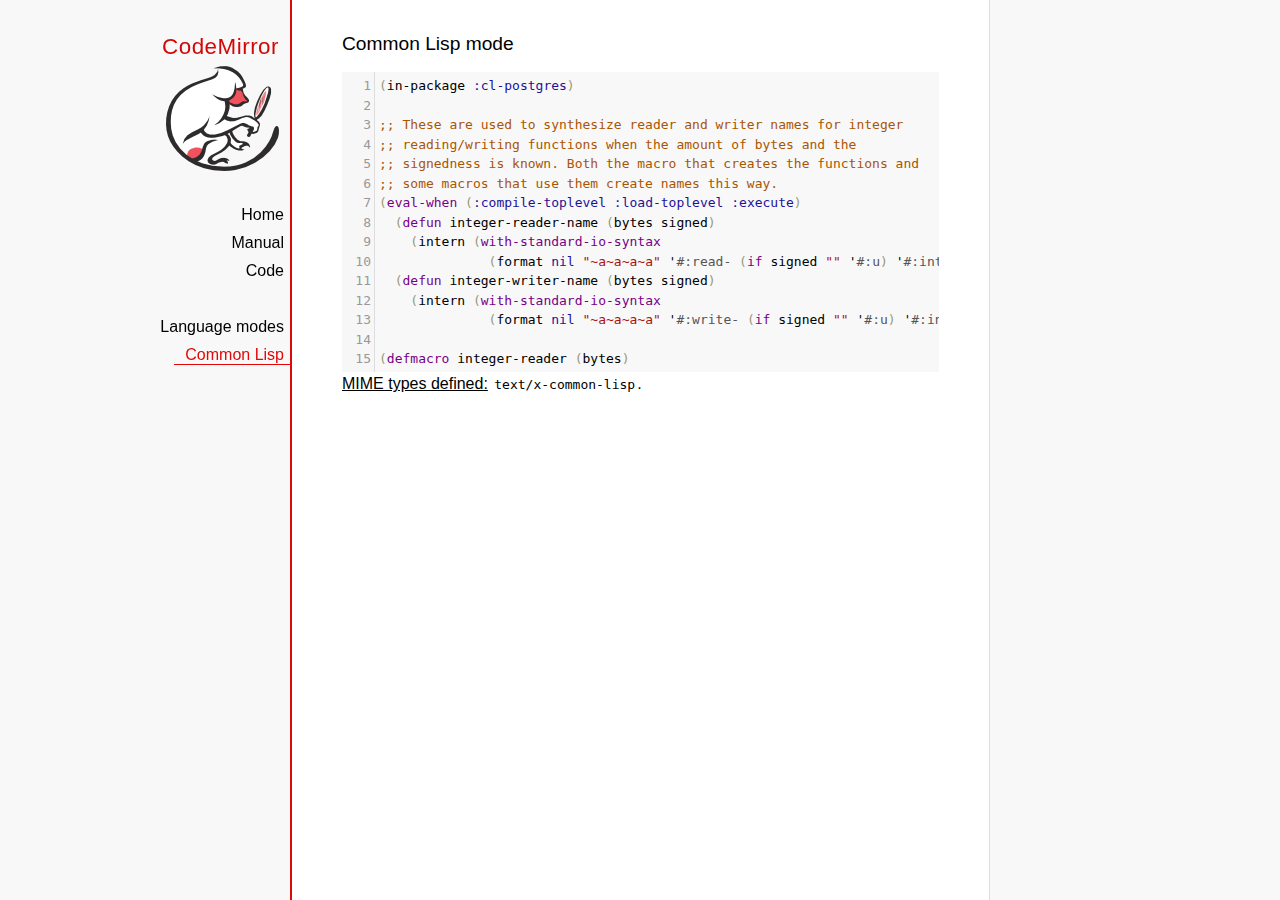
<file: lib/codemirror/mode/commonlisp/index.html>
<!doctype html>

<title>CodeMirror: Common Lisp mode</title>
<meta charset="utf-8"/>
<link rel=stylesheet href="../../doc/docs.css">

<link rel="stylesheet" href="../../lib/codemirror.css">
<script src="../../lib/codemirror.js"></script>
<script src="commonlisp.js"></script>
<style>.CodeMirror {background: #f8f8f8;}</style>
<div id=nav>
  <a href="http://codemirror.net"><h1>CodeMirror</h1><img id=logo src="../../doc/logo.png"></a>

  <ul>
    <li><a href="../../index.html">Home</a>
    <li><a href="../../doc/manual.html">Manual</a>
    <li><a href="https://github.com/codemirror/codemirror">Code</a>
  </ul>
  <ul>
    <li><a href="../index.html">Language modes</a>
    <li><a class=active href="#">Common Lisp</a>
  </ul>
</div>

<article>
<h2>Common Lisp mode</h2>
<form><textarea id="code" name="code">(in-package :cl-postgres)

;; These are used to synthesize reader and writer names for integer
;; reading/writing functions when the amount of bytes and the
;; signedness is known. Both the macro that creates the functions and
;; some macros that use them create names this way.
(eval-when (:compile-toplevel :load-toplevel :execute)
  (defun integer-reader-name (bytes signed)
    (intern (with-standard-io-syntax
              (format nil "~a~a~a~a" '#:read- (if signed "" '#:u) '#:int bytes))))
  (defun integer-writer-name (bytes signed)
    (intern (with-standard-io-syntax
              (format nil "~a~a~a~a" '#:write- (if signed "" '#:u) '#:int bytes)))))

(defmacro integer-reader (bytes)
  "Create a function to read integers from a binary stream."
  (let ((bits (* bytes 8)))
    (labels ((return-form (signed)
               (if signed
                   `(if (logbitp ,(1- bits) result)
                        (dpb result (byte ,(1- bits) 0) -1)
                        result)
                   `result))
             (generate-reader (signed)
               `(defun ,(integer-reader-name bytes signed) (socket)
                  (declare (type stream socket)
                           #.*optimize*)
                  ,(if (= bytes 1)
                       `(let ((result (the (unsigned-byte 8) (read-byte socket))))
                          (declare (type (unsigned-byte 8) result))
                          ,(return-form signed))
                       `(let ((result 0))
                          (declare (type (unsigned-byte ,bits) result))
                          ,@(loop :for byte :from (1- bytes) :downto 0
                                   :collect `(setf (ldb (byte 8 ,(* 8 byte)) result)
                                                   (the (unsigned-byte 8) (read-byte socket))))
                          ,(return-form signed))))))
      `(progn
;; This causes weird errors on SBCL in some circumstances. Disabled for now.
;;         (declaim (inline ,(integer-reader-name bytes t)
;;                          ,(integer-reader-name bytes nil)))
         (declaim (ftype (function (t) (signed-byte ,bits))
                         ,(integer-reader-name bytes t)))
         ,(generate-reader t)
         (declaim (ftype (function (t) (unsigned-byte ,bits))
                         ,(integer-reader-name bytes nil)))
         ,(generate-reader nil)))))

(defmacro integer-writer (bytes)
  "Create a function to write integers to a binary stream."
  (let ((bits (* 8 bytes)))
    `(progn
      (declaim (inline ,(integer-writer-name bytes t)
                       ,(integer-writer-name bytes nil)))
      (defun ,(integer-writer-name bytes nil) (socket value)
        (declare (type stream socket)
                 (type (unsigned-byte ,bits) value)
                 #.*optimize*)
        ,@(if (= bytes 1)
              `((write-byte value socket))
              (loop :for byte :from (1- bytes) :downto 0
                    :collect `(write-byte (ldb (byte 8 ,(* byte 8)) value)
                               socket)))
        (values))
      (defun ,(integer-writer-name bytes t) (socket value)
        (declare (type stream socket)
                 (type (signed-byte ,bits) value)
                 #.*optimize*)
        ,@(if (= bytes 1)
              `((write-byte (ldb (byte 8 0) value) socket))
              (loop :for byte :from (1- bytes) :downto 0
                    :collect `(write-byte (ldb (byte 8 ,(* byte 8)) value)
                               socket)))
        (values)))))

;; All the instances of the above that we need.

(integer-reader 1)
(integer-reader 2)
(integer-reader 4)
(integer-reader 8)

(integer-writer 1)
(integer-writer 2)
(integer-writer 4)

(defun write-bytes (socket bytes)
  "Write a byte-array to a stream."
  (declare (type stream socket)
           (type (simple-array (unsigned-byte 8)) bytes)
           #.*optimize*)
  (write-sequence bytes socket))

(defun write-str (socket string)
  "Write a null-terminated string to a stream \(encoding it when UTF-8
support is enabled.)."
  (declare (type stream socket)
           (type string string)
           #.*optimize*)
  (enc-write-string string socket)
  (write-uint1 socket 0))

(declaim (ftype (function (t unsigned-byte)
                          (simple-array (unsigned-byte 8) (*)))
                read-bytes))
(defun read-bytes (socket length)
  "Read a byte array of the given length from a stream."
  (declare (type stream socket)
           (type fixnum length)
           #.*optimize*)
  (let ((result (make-array length :element-type '(unsigned-byte 8))))
    (read-sequence result socket)
    result))

(declaim (ftype (function (t) string) read-str))
(defun read-str (socket)
  "Read a null-terminated string from a stream. Takes care of encoding
when UTF-8 support is enabled."
  (declare (type stream socket)
           #.*optimize*)
  (enc-read-string socket :null-terminated t))

(defun skip-bytes (socket length)
  "Skip a given number of bytes in a binary stream."
  (declare (type stream socket)
           (type (unsigned-byte 32) length)
           #.*optimize*)
  (dotimes (i length)
    (read-byte socket)))

(defun skip-str (socket)
  "Skip a null-terminated string."
  (declare (type stream socket)
           #.*optimize*)
  (loop :for char :of-type fixnum = (read-byte socket)
        :until (zerop char)))

(defun ensure-socket-is-closed (socket &amp;key abort)
  (when (open-stream-p socket)
    (handler-case
        (close socket :abort abort)
      (error (error)
        (warn "Ignoring the error which happened while trying to close PostgreSQL socket: ~A" error)))))
</textarea></form>
    <script>
      var editor = CodeMirror.fromTextArea(document.getElementById("code"), {lineNumbers: true});
    </script>

    <p><strong>MIME types defined:</strong> <code>text/x-common-lisp</code>.</p>

  </article>
</file>
<file: css/style.css>
/*
css commont
*/
html,
body {
  font-family: 'Roboto';
  font-size: 16px;
  font-weight: 400;
  background-color: #f4f4f4;
}
a,
a:hover,
a:focus,
a:active {
  text-decoration: none;
}
a:hover,
a:focus,
a:active {
  text-decoration: none;
  color: #17c18e !important;
}
ul {
  list-style: none;
  padding-left: 0px;
}
#header .navbar-default {
  background-color: #17c18e;
  border-bottom: 1px solid #ddd;
  box-shadow: 0px 0px 3px #ccc;
}
#header .navbar-header .navbar-brand {
  padding: 10px 15px;
}
#header .navbar-header .navbar-brand img {
  height: 55px;
}
#header .navbar-collapse {
  text-align: center;
}
#header .navbar-collapse .navbar-nav {
  float: none;
  display: inline-block;
}
#header .navbar-collapse {
  height: 75px !important;
}
#header .navbar-collapse .navbar-nav li {
  height: 75px;
  line-height: 75px;
}
#header .navbar-collapse .navbar-nav.navbar-right {
  margin-right: 0px;
}
.navbar-default .navbar-toggle .icon-bar {
  background-color: #ffffff;
}
#header .navbar-collapse .navbar-nav.user-menu {
  margin-top: 20px;
  height: 30px;
  line-height: 30px;
}
#header .navbar-collapse .navbar-nav.user-menu a {
  color: #fff;
}
#header .navbar-collapse .navbar-nav.user-menu a:hover,
#header .navbar-collapse .navbar-nav.user-menu a:focus {
  color: #fff !important;
}
#header .navbar-collapse .navbar-nav.user-menu a .user-avatar {
  height: 30px;
  width: 30px;
  margin-right: 10px;
  display: inline-block;
  border-radius: 15px;
  background-size: cover;
  float: left;
}
#header .navbar-collapse .navbar-nav.user-menu .dropdown-menu li {
  height: 30px;
  line-height: 30px;
  width: 100%;
}
#header .navbar-collapse .navbar-nav.user-menu .dropdown-menu li a {
  color: #17c18e !important;
  font-size: 14px;
  font-weight: 400;
  height: 30px;
  width: 100%;
  line-height: 30px;
}
#header .user-menu-mobile {
  position: absolute;
  margin-top: 10px;
  right: 40px;
}
#header .user-menu-mobile a {
  color: #fff !important;
  font-size: 20px;
}
#header .user-menu-mobile .dropdown-menu {
  left: auto;
  right: 0px;
}
#header .user-menu-mobile .dropdown-menu li {
  line-height: 30px;
}
#header .user-menu-mobile .dropdown-menu li:first-child {
  padding: 5px 15px;
  font-weight: 600;
  border-bottom: 1px solid #ddd;
}
#header .user-menu-mobile .dropdown-menu li span {
  width: 30px;
  height: 30px;
  display: inline-block;
  float: left;
  margin-right: 10px;
  border-radius: 15px;
  background-size: cover;
}
#header .user-menu-mobile .dropdown-menu li a {
  height: 30px;
  line-height: 30px;
  color: #17c18e !important;
  font-size: 14px;
  font-weight: 400;
}
.navbar-default .navbar-toggle,
.navbar-default .navbar-toggle:focus,
.navbar-default .navbar-toggle:hover {
  background-color: #17c18e;
  border: none;
  padding: 10px 10px;
}
#header .navbar-collapse .navbar-nav li a {
  padding: 0px 20px;
  display: inline-block;
  font-size: 18px;
  color: #fff !important;
  font-weight: 600;
}
#header .navbar-collapse .navbar-nav li a.btn-sign-in {
  padding: 5px 15px;
  background-color: #17c18e;
  border: 1px solid #fff;
  color: #fff;
  font-size: 13px;
  font-weight: 400;
}
#header {
  height: 75px;
}
#header .navbar-collapse .navbar-nav.block-menu li.active a,
#header .navbar-default .navbar-nav.block-menu > li > a:focus,
#header .navbar-default .navbar-nav.block-menu > li > a:hover {
  text-decoration: underline;
  background-color: transparent;
}
#footer {
  height: 30px;
  width: 100%;
  line-height: 30px;
  background-color: #4b5960;
  position: fixed;
  bottom: 0;
  left: 0;
  color: #979faf;
}
#footer p {
  font-size: 12px;
}
#footer ul {
  list-style: none;
  padding-left: 0px;
  text-align: right;
}
#footer ul li {
  display: inline-block;
  padding: 0px 20px;
  height: 30px;
}
#footer ul li:last-child {
  padding-right: 0px;
}
#footer ul li a {
  color: #fff;
  font-size: 12px;
  font-weight: 400;
  text-decoration: none;
}
#footer ul li a:hover {
  color: #17c18e;
}
#footer .footer-menu ul li i {
  font-size: 18px;
  margin-right: 3px;
}
#footer .footer-menu ul li a img {
  height: 15px;
  margin-top: -7px;
}
.block-title-page {
  height: 100px;
}
.block-title-page .title-page {
  line-height: 100px;
  font-size: 32px;
  color: #000;
  text-align: center;
}
@media screen and (max-width: 767px) {
  #header {
    height: 50px;
  }
  #header .navbar-collapse {
    height: auto !important;
  }
  #header .navbar-header {
    text-align: center;
    position: relative;
    height: 50px;
  }
  #header .navbar-header .navbar-brand {
    float: none;
    display: inline-block;
  }
  #header .navbar-header .navbar-toggle {
    position: absolute;
    top: 0px;
    left: 15px;
  }
  #header .navbar-header .btn-sign-in {
    position: absolute;
    top: 8px;
    right: 15px;
    background-color: #17c18e;
    color: #fff !important;
  }
  #header .navbar-header .navbar-brand img {
    height: 35px;
  }
  #header .navbar-collapse .navbar-nav li {
    height: 30px;
    line-height: 30px;
  }
  #footer {
    height: auto;
  }
  #footer .pull-right {
    float: none !important;
  }
  #footer p {
    margin-bottom: 0px;
    text-align: center;
  }
  #footer ul {
    margin-bottom: 0px;
  }
  #footer ul li {
    padding: 0px 0px;
    width: 25%;
    text-align: center;
    float: left;
  }
  .block-title-page {
    height: 75px;
  }
  .block-title-page .title-page {
    line-height: 75px;
    font-size: 24px;
  }
  #footer .footer-menu ul li a img {
    height: 12px;
  }
}
/*
css home page
*/
#home-tip .carousel-inner {
  background-image: url(../img/slide-bg.png);
  background-size: cover;
}
#home-tip .carousel-inner .item {
  width: 100%;
  height: 250px;
}
#home-tip .carousel-control {
  background-image: none;
  line-height: 250px;
  width: 100px;
  font-size: 60px;
}
#home-tip .carousel-caption {
  bottom: auto;
  top: 70px;
}
#home-tip .carousel-caption p {
  font-style: italic;
  font-weight: 300;
  font-size: 16px;
}
#home-tip .carousel-caption p:before {
  content: open-quote;
}
#home-tip .carousel-caption p:after {
  content: close-quote;
}
#home-tip .carousel-caption .author {
  font-size: 16px;
  text-align: right;
  text-transform: uppercase;
}
.home-content {
  padding-bottom: 30px;
}
.title-content {
  margin: 30px 0px 20px;
  font-size: 24px;
  font-weight: 400;
}
.home-content .item {
  padding: 0px 80px;
  margin-bottom: 20px;
}
.home-content .item strong {
  display: block;
  font-size: 16px;
  margin: 20px 0px 10px;
}
.home-content .item p {
  font-size: 16px;
}
@media screen and (max-width: 1199px) {
  .home-content .item {
    padding: 0px 50px;
  }
}
@media screen and (max-width: 991px) {
  .home-content .item {
    padding: 0px 30px;
  }
}
@media screen and (max-width: 767px) {
  #home-tip .carousel-control {
    width: 50px;
    font-weight: 32px;
  }
  .home-content .item {
    padding: 0px 30px;
    border-bottom: 1px solid #ddd;
  }
}
/* End style home*/
/*
Style signin/signup
*/
.content-signin {
  width: 100%;
  background-size: cover;
  background-image: url('../img/content-bg.jpg');
}
.form-signin .panel-body {
  padding: 40px 30px;
}
.form-signin .panel-heading {
  font-size: 18px;
  background-color: #fff;
  font-weight: 600;
}
.form-signin .panel-body .form-group {
  margin-bottom: 20px;
}
.form-signin .panel-body .form-group.none-margin {
  margin-bottom: 0px;
}
.btn-signin {
  background-color: #17c18e;
}
.form-signin .panel-body .form-group .btn {
  border: none;
  color: #fff !important;
  font-weight: 500;
}
.form-signin .panel-body .form-group label {
  font-weight: 400;
}
.form-signin .panel-body .form-group a {
  color: #777;
  text-decoration: underline;
}
.form-signin .panel-body .form-group .btn-facebook {
  background-color: #3b5998;
}
.form-signin .panel-body .form-group .btn-signup {
  background-color: #fbc403;
}
.form-signin .panel-body .form-group.form-group-link a {
  color: #17c18e;
  font-weight: 500;
}
/*End style signin/signup*/
/*
Style learn
*/
.learn-item {
  padding: 0px 15px;
  list-style: none;
  width: 100%;
  float: left;
}
.learn-item li {
  width: 30%;
  float: left;
  margin-bottom: 50px;
  background-color: #fff;
}
.learn-item li:nth-child(2),
.learn-item li:nth-child(5) {
  margin: 0px 5%;
}
.learn-item li.item-java span {
  background-image: url(../img/java.png);
}
.learn-item li.item-c span {
  background-image: url(../img/c.png);
}
.learn-item li.item-cautrucdulieu span {
  background-image: url(../img/cautrucdulieu.png);
}
.learn-item li.item-thuattoan span {
  background-image: url(../img/thuattoan.png);
}
.learn-item li.item-htmlcss span {
  background-image: url(../img/htmlcss.png);
}
.learn-item li.item-cosodulieu span {
  background-image: url(../img/cosodulieu.png);
}
.learn-item li span {
  display: inline-block;
  width: 100%;
  height: 200px;
  background-size: cover;
  float: left;
}
.learn-item li strong {
  width: 100%;
  height: 50px;
  line-height: 46px;
  display: inline-block;
  color: #333333;
  box-sizing: border-box;
  padding: 0px 20px;
  border-top: 1px solid #efefef;
  font-weight: 500;
  font-size: 18px;
}
/* End learn */
/*
Style blog
*/
.blog-content {
  margin: 20px 0px 30px;
}
.blog-content .blog-item {
  background-color: #fff;
  margin-bottom: 20px;
  padding-left: 0px;
  color: #666666;
}
.blog-content .blog-item .item-thumbnail {
  width: 200px;
  height: 200px;
  display: inline-block;
  float: left;
  background-size: cover;
  margin-right: 20px;
}
.blog-content .blog-item h4 {
  height: 40px;
  line-height: 40px;
  font-size: 18px;
  margin-bottom: 15px;
  margin-top: 0px;
}
.blog-content .blog-item h4 a {
  color: #17c18e;
  font-weight: 600;
  max-width: calc(100% - 310px);
  height: 100%;
  white-space: nowrap;
  overflow: hidden;
  text-overflow: ellipsis;
  display: inline-block;
}
.blog-content .blog-item h4 small {
  color: #999999;
  display: inline-block;
  height: 40px;
  line-height: 40px;
  width: 90px;
  text-align: right;
}
.blog-content .blog-item p {
  height: 90px;
  overflow: hidden;
  margin-bottom: 15px;
}
.item-footer {
  list-style: none;
  padding-left: 0px;
  height: 40px;
  line-height: 38px;
  border-top: 1px solid #ddd;
  margin-bottom: 0px;
  float: left;
  width: calc(100% - 220px);
}
.item-footer li {
  display: inline-block;
  margin-right: 25px;
}
.item-footer li a {
  color: #666;
}
.paging li {
  display: inline-block;
  margin: 0px 5px;
  background-color: #fff;
  padding: 6px 13px;
  font-weight: 600;
  cursor: pointer;
}
.paging {
  text-align: center;
  margin-bottom: 20px;
}
.paging li.active {
  cursor: default;
}
.paging li.active,
.paging li:hover,
.paging li:focus {
  background-color: #17c18e;
  color: #fff;
}
/* End blog */
/* Blog detail*/
.blog-detail {
  background-color: #fff;
  padding: 20px 30px;
}
.blog-detail-item {
  height: 40px;
  line-height: 40px;
}
.blog-detail-item li {
  display: inline-block;
  margin-right: 30px;
  color: #afafaf;
}
.blog-detail-item li a {
  color: #afafaf;
  font-size: 14px;
}
.detail-content-title {
  font-weight: 600;
}
/* End blog detail*/
/*Introduce*/
.introduce-item {
  background-color: #fff;
  margin-bottom: 20px;
  padding: 0px 0px 0px 15px;
}
.introduce-item .item-text {
  width: calc(100% - 320px);
  float: left;
}
.introduce-item .item-thumbnail {
  height: 250px;
  width: 300px;
  display: inline-block;
  float: right;
  background-size: cover;
}
.introduce-item .auth {
  padding: 15px 0px;
  font-style: italic;
}
/*End introduce*/
/*learn detail*/
.learn-content {
  margin-bottom: 30px;
}
.learn-content .learn-title {
  margin-top: 20px;
  margin-bottom: 20px;
  position: relative;
}
.learn-content .learn-title h2 {
  display: inline-block;
  line-height: 40px;
}
.learn-content .learn-title h2 span {
  float: left;
}
.learn-content .learn-title h2 a {
  display: inline-block;
  margin-left: 30px;
  font-size: 16px;
  float: left;
  color: #999;
}
.learn-content .learn-title p {
  color: #999;
  font-weight: 300;
}
.learn-content .learn-title p.text-title-bottom {
  color: #000;
}
.learn-content .learn-title p.text-title-bottom a {
  color: #17c18e;
  text-transform: uppercase;
}
.learn-content .learn-title .box-title-right {
  display: inline-block;
  right: 0px;
  position: absolute;
  top: 15px;
}
.learn-content .learn-title .box-title-right p {
  color: #17c18e;
  padding: 0px 0px;
  margin-bottom: 0px;
}
.learn-content .learn-title .box-title-right p.point {
  font-weight: 500;
  color: #000;
}
.learn-content .challenge-title h2 {
  margin-bottom: 30px;
}
.learn-content .challenge-title p {
  padding: 0px 150px;
}
.learn-content .learn-detail-item {
  background-color: #fff;
  padding: 15px;
  margin-bottom: 20px;
}
.learn-content .learn-detail-item .title-item {
  margin-bottom: 15px;
}
.learn-content .learn-detail-item .title-item a {
  font-weight: 600;
  color: #17c18e;
  font-size: 18px;
}
.learn-content .learn-detail-item .item-challenge {
  list-style-image: url(../img/ul-style.png);
  padding-left: 38px;
  margin-top: 10px;
}
.learn-content .learn-detail-item .item-challenge li {
  width: 50%;
  margin-bottom: 10px;
  float: left;
  padding-right: 40px;
}
.learn-content .learn-detail-item .item-challenge li:nth-child(2n) {
  padding-right: 0px;
}
/*End learn detail*/
@media screen and (max-width: 1199px) {
  .learn-item li span {
    height: 150px;
  }
}
@media screen and (max-width: 991px) {
  .learn-item li {
    width: 47.5%;
  }
  .learn-item li span {
    height: 160px;
  }
  .learn-item li:nth-child(2),
  .learn-item li:nth-child(4),
  .learn-item li:nth-child(6) {
    margin: 0px 0px 50px 5%;
  }
  .learn-item li:nth-child(5) {
    margin: 0px 0px 50px 0px;
  }
  .learn-content .learn-title .box-title-right {
    position: static;
    display: block;
    text-align: center !important;
  }
  .learn-content .learn-title .box-title-right p {
    display: inline-block;
    margin: 0px 15px 10px;
  }
  .learn-content .challenge-title p {
    padding: 0px 30px;
  }
}
@media only screen and (min-width: 481px) and (max-width: 767px) {
  .blog-content .blog-item .item-thumbnail {
    width: 120px;
    height: 120px;
  }
  .blog-content .blog-item h4 {
    height: 30px;
    line-height: 30px;
    font-size: 16px;
    margin-bottom: 25px;
    margin-top: 0px;
  }
  .blog-content .blog-item h4 a {
    max-width: calc(100% - 140px);
  }
  .blog-content .blog-item h4 small {
    width: calc(100% - 140px);
    height: 20px;
    line-height: 20px;
    font-size: 11px;
    margin-top: -12px;
    text-align: left;
  }
  .blog-content .blog-item p {
    height: 40px;
    overflow: hidden;
  }
  .blog-content .blog-item p {
    height: 60px;
    overflow: hidden;
    margin-bottom: 4px;
  }
  .item-footer {
    width: calc(100% - 140px);
  }
}
@media screen and (max-width: 767px) {
  html,
  body {
    font-size: 14px;
  }
  .blog-content {
    margin: 20px 0px 60px;
  }
  .learn-item li {
    width: 48%;
    margin-bottom: 30px;
  }
  .learn-item li strong {
    font-size: 13px;
    padding: 0px 10px;
    height: 30px;
    line-height: 27px;
  }
  .learn-item li span {
    height: 100px;
  }
  .learn-item li:nth-child(2),
  .learn-item li:nth-child(4),
  .learn-item li:nth-child(6) {
    margin: 0px 0px 30px 4%;
  }
  .learn-item li:nth-child(5) {
    margin: 0px 0px 30px 0px;
  }
  .introduce-item {
    text-align: center;
    padding: 15px 15px 15px 15px;
  }
  .introduce-item .item-text {
    width: 100%;
    text-align: left;
  }
  .introduce-item .item-thumbnail {
    width: 100%;
    float: none;
    max-width: 300px;
  }
  #header .user-menu-mobile {
    display: inline-block !important;
  }
  .learn-content {
    margin-bottom: 60px;
  }
  .learn-content .title-item {
    text-align: center;
  }
  .learn-content .learn-detail-item .text-left,
  .learn-content .learn-detail-item .text-center,
  .learn-content .learn-detail-item .text-right {
    text-align: center !important;
  }
  .learn-content .learn-title h2 span {
    width: 100%;
  }
  .learn-content .learn-title h2 a {
    float: none;
    margin-left: 0px;
    margin: 0px 15px;
  }
  .learn-content .learn-title .box-title-right {
    position: static;
    display: block;
    text-align: center !important;
  }
  .learn-content .learn-title .box-title-right p {
    display: block;
    margin: 0px 0px 0px;
  }
  .learn-content .learn-title .box-title-right p:last-child {
    margin: 0px 0px 10px;
  }
  .learn-content .challenge-title p {
    padding: 0px 0px;
  }
  .learn-content .learn-detail-item .item-challenge li {
    width: 100%;
    padding-right: 0px;
  }
}
@media screen and (max-width: 480px) {
  .blog-content .blog-item {
    padding-right: 0px;
  }
  .blog-content .blog-item .item-thumbnail {
    width: 100%;
    height: 200px;
    float: none;
    background-size: cover;
    margin-right: 0px;
  }
  .blog-content .blog-item h4 {
    height: auto;
  }
  .blog-content .blog-item h4 a {
    max-width: 100%;
    padding: 0px 10px;
    font-size: 16px;
  }
  .blog-content .blog-item p {
    padding: 0px 10px;
    height: 80px;
  }
  .blog-content .blog-item h4 small {
    height: 20px;
    width: 100%;
    line-height: 20px;
    font-size: 12px;
    margin-top: -20px;
    text-align: left;
    padding-left: 10px;
  }
  .item-footer {
    width: 100%;
    padding: 0px 10px;
    text-align: center;
  }
  .item-footer li {
    margin-right: 0px;
    padding: 0px 15px;
  }
  .paging li {
    display: inline-block;
    margin: 0px 2px;
    background-color: #fff;
    padding: 2px 9px;
    font-weight: 500;
    cursor: pointer;
    font-size: 14px;
  }
}
</file>
<file: lib/codemirror/lib/codemirror.css>
/* BASICS */

.CodeMirror {
  /* Set height, width, borders, and global font properties here */
  font-family: monospace;
  height: 300px;
  color: black;
}

/* PADDING */

.CodeMirror-lines {
  padding: 4px 0; /* Vertical padding around content */
}
.CodeMirror pre {
  padding: 0 4px; /* Horizontal padding of content */
}

.CodeMirror-scrollbar-filler, .CodeMirror-gutter-filler {
  background-color: white; /* The little square between H and V scrollbars */
}

/* GUTTER */

.CodeMirror-gutters {
  border-right: 1px solid #ddd;
  background-color: #f7f7f7;
  white-space: nowrap;
}
.CodeMirror-linenumbers {}
.CodeMirror-linenumber {
  padding: 0 3px 0 5px;
  min-width: 20px;
  text-align: right;
  color: #999;
  white-space: nowrap;
}

.CodeMirror-guttermarker { color: black; }
.CodeMirror-guttermarker-subtle { color: #999; }

/* CURSOR */

.CodeMirror-cursor {
  border-left: 1px solid black;
  border-right: none;
  width: 0;
}
/* Shown when moving in bi-directional text */
.CodeMirror div.CodeMirror-secondarycursor {
  border-left: 1px solid silver;
}
.cm-fat-cursor .CodeMirror-cursor {
  width: auto;
  border: 0 !important;
  background: #7e7;
}
.cm-fat-cursor div.CodeMirror-cursors {
  z-index: 1;
}

.cm-animate-fat-cursor {
  width: auto;
  border: 0;
  -webkit-animation: blink 1.06s steps(1) infinite;
  -moz-animation: blink 1.06s steps(1) infinite;
  animation: blink 1.06s steps(1) infinite;
  background-color: #7e7;
}
@-moz-keyframes blink {
  0% {}
  50% { background-color: transparent; }
  100% {}
}
@-webkit-keyframes blink {
  0% {}
  50% { background-color: transparent; }
  100% {}
}
@keyframes blink {
  0% {}
  50% { background-color: transparent; }
  100% {}
}

/* Can style cursor different in overwrite (non-insert) mode */
.CodeMirror-overwrite .CodeMirror-cursor {}

.cm-tab { display: inline-block; text-decoration: inherit; }

.CodeMirror-rulers {
  position: absolute;
  left: 0; right: 0; top: -50px; bottom: -20px;
  overflow: hidden;
}
.CodeMirror-ruler {
  border-left: 1px solid #ccc;
  top: 0; bottom: 0;
  position: absolute;
}

/* DEFAULT THEME */

.cm-s-default .cm-header {color: blue;}
.cm-s-default .cm-quote {color: #090;}
.cm-negative {color: #d44;}
.cm-positive {color: #292;}
.cm-header, .cm-strong {font-weight: bold;}
.cm-em {font-style: italic;}
.cm-link {text-decoration: underline;}
.cm-strikethrough {text-decoration: line-through;}

.cm-s-default .cm-keyword {color: #708;}
.cm-s-default .cm-atom {color: #219;}
.cm-s-default .cm-number {color: #164;}
.cm-s-default .cm-def {color: #00f;}
.cm-s-default .cm-variable,
.cm-s-default .cm-punctuation,
.cm-s-default .cm-property,
.cm-s-default .cm-operator {}
.cm-s-default .cm-variable-2 {color: #05a;}
.cm-s-default .cm-variable-3 {color: #085;}
.cm-s-default .cm-comment {color: #a50;}
.cm-s-default .cm-string {color: #a11;}
.cm-s-default .cm-string-2 {color: #f50;}
.cm-s-default .cm-meta {color: #555;}
.cm-s-default .cm-qualifier {color: #555;}
.cm-s-default .cm-builtin {color: #30a;}
.cm-s-default .cm-bracket {color: #997;}
.cm-s-default .cm-tag {color: #170;}
.cm-s-default .cm-attribute {color: #00c;}
.cm-s-default .cm-hr {color: #999;}
.cm-s-default .cm-link {color: #00c;}

.cm-s-default .cm-error {color: #f00;}
.cm-invalidchar {color: #f00;}

.CodeMirror-composing { border-bottom: 2px solid; }

/* Default styles for common addons */

div.CodeMirror span.CodeMirror-matchingbracket {color: #0f0;}
div.CodeMirror span.CodeMirror-nonmatchingbracket {color: #f22;}
.CodeMirror-matchingtag { background: rgba(255, 150, 0, .3); }
.CodeMirror-activeline-background {background: #e8f2ff;}

/* STOP */

/* The rest of this file contains styles related to the mechanics of
   the editor. You probably shouldn't touch them. */

.CodeMirror {
  position: relative;
  overflow: hidden;
  background: white;
}

.CodeMirror-scroll {
  overflow: scroll !important; /* Things will break if this is overridden */
  /* 30px is the magic margin used to hide the element's real scrollbars */
  /* See overflow: hidden in .CodeMirror */
  margin-bottom: -30px; margin-right: -30px;
  padding-bottom: 30px;
  height: 100%;
  outline: none; /* Prevent dragging from highlighting the element */
  position: relative;
}
.CodeMirror-sizer {
  position: relative;
  border-right: 30px solid transparent;
}

/* The fake, visible scrollbars. Used to force redraw during scrolling
   before actual scrolling happens, thus preventing shaking and
   flickering artifacts. */
.CodeMirror-vscrollbar, .CodeMirror-hscrollbar, .CodeMirror-scrollbar-filler, .CodeMirror-gutter-filler {
  position: absolute;
  z-index: 6;
  display: none;
}
.CodeMirror-vscrollbar {
  right: 0; top: 0;
  overflow-x: hidden;
  overflow-y: scroll;
}
.CodeMirror-hscrollbar {
  bottom: 0; left: 0;
  overflow-y: hidden;
  overflow-x: scroll;
}
.CodeMirror-scrollbar-filler {
  right: 0; bottom: 0;
}
.CodeMirror-gutter-filler {
  left: 0; bottom: 0;
}

.CodeMirror-gutters {
  position: absolute; left: 0; top: 0;
  min-height: 100%;
  z-index: 3;
}
.CodeMirror-gutter {
  white-space: normal;
  height: 100%;
  display: inline-block;
  vertical-align: top;
  margin-bottom: -30px;
  /* Hack to make IE7 behave */
  *zoom:1;
  *display:inline;
}
.CodeMirror-gutter-wrapper {
  position: absolute;
  z-index: 4;
  background: none !important;
  border: none !important;
}
.CodeMirror-gutter-background {
  position: absolute;
  top: 0; bottom: 0;
  z-index: 4;
}
.CodeMirror-gutter-elt {
  position: absolute;
  cursor: default;
  z-index: 4;
}
.CodeMirror-gutter-wrapper {
  -webkit-user-select: none;
  -moz-user-select: none;
  user-select: none;
}

.CodeMirror-lines {
  cursor: text;
  min-height: 1px; /* prevents collapsing before first draw */
}
.CodeMirror pre {
  /* Reset some styles that the rest of the page might have set */
  -moz-border-radius: 0; -webkit-border-radius: 0; border-radius: 0;
  border-width: 0;
  background: transparent;
  font-family: inherit;
  font-size: inherit;
  margin: 0;
  white-space: pre;
  word-wrap: normal;
  line-height: inherit;
  color: inherit;
  z-index: 2;
  position: relative;
  overflow: visible;
  -webkit-tap-highlight-color: transparent;
  -webkit-font-variant-ligatures: none;
  font-variant-ligatures: none;
}
.CodeMirror-wrap pre {
  word-wrap: break-word;
  white-space: pre-wrap;
  word-break: normal;
}

.CodeMirror-linebackground {
  position: absolute;
  left: 0; right: 0; top: 0; bottom: 0;
  z-index: 0;
}

.CodeMirror-linewidget {
  position: relative;
  z-index: 2;
  overflow: auto;
}

.CodeMirror-widget {}

.CodeMirror-code {
  outline: none;
}

/* Force content-box sizing for the elements where we expect it */
.CodeMirror-scroll,
.CodeMirror-sizer,
.CodeMirror-gutter,
.CodeMirror-gutters,
.CodeMirror-linenumber {
  -moz-box-sizing: content-box;
  box-sizing: content-box;
}

.CodeMirror-measure {
  position: absolute;
  width: 100%;
  height: 0;
  overflow: hidden;
  visibility: hidden;
}

.CodeMirror-cursor {
  position: absolute;
  pointer-events: none;
}
.CodeMirror-measure pre { position: static; }

div.CodeMirror-cursors {
  visibility: hidden;
  position: relative;
  z-index: 3;
}
div.CodeMirror-dragcursors {
  visibility: visible;
}

.CodeMirror-focused div.CodeMirror-cursors {
  visibility: visible;
}

.CodeMirror-selected { background: #d9d9d9; }
.CodeMirror-focused .CodeMirror-selected { background: #d7d4f0; }
.CodeMirror-crosshair { cursor: crosshair; }
.CodeMirror-line::selection, .CodeMirror-line > span::selection, .CodeMirror-line > span > span::selection { background: #d7d4f0; }
.CodeMirror-line::-moz-selection, .CodeMirror-line > span::-moz-selection, .CodeMirror-line > span > span::-moz-selection { background: #d7d4f0; }

.cm-searching {
  background: #ffa;
  background: rgba(255, 255, 0, .4);
}

/* IE7 hack to prevent it from returning funny offsetTops on the spans */
.CodeMirror span { *vertical-align: text-bottom; }

/* Used to force a border model for a node */
.cm-force-border { padding-right: .1px; }

@media print {
  /* Hide the cursor when printing */
  .CodeMirror div.CodeMirror-cursors {
    visibility: hidden;
  }
}

/* See issue #2901 */
.cm-tab-wrap-hack:after { content: ''; }

/* Help users use markselection to safely style text background */
span.CodeMirror-selectedtext { background: none; }
</file>
<file: lib/codemirror/doc/docs.css>
@font-face {
  font-family: 'Source Sans Pro';
  font-style: normal;
  font-weight: 400;
  src: local('Source Sans Pro'), local('SourceSansPro-Regular'), url(//themes.googleusercontent.com/static/fonts/sourcesanspro/v5/ODelI1aHBYDBqgeIAH2zlBM0YzuT7MdOe03otPbuUS0.woff) format('woff');
}

body, html { margin: 0; padding: 0; height: 100%; }
section, article { display: block; padding: 0; }

body {
  background: #f8f8f8;
  font-family: 'Source Sans Pro', Helvetica, Arial, sans-serif;
  line-height: 1.5;
}

p { margin-top: 0; }

h2, h3, h1 {
  font-weight: normal;
  margin-bottom: .7em;
}
h1 { font-size: 140%; }
h2 { font-size: 120%; }
h3 { font-size: 110%; }
article > h2:first-child, section:first-child > h2 { margin-top: 0; }

#nav h1 {
  margin-right: 12px;
  margin-top: 0;
  margin-bottom: 2px;
  color: #d30707;
  letter-spacing: .5px;
}

a, a:visited, a:link, .quasilink {
  color: #A21313;
  text-decoration: none;
}

em {
  padding-right: 2px;
}

.quasilink {
  cursor: pointer;
}

article {
  max-width: 700px;
  margin: 0 0 0 160px;
  border-left: 2px solid #E30808;
  border-right: 1px solid #ddd;
  padding: 30px 50px 100px 50px;
  background: white;
  z-index: 2;
  position: relative;
  min-height: 100%;
  box-sizing: border-box;
  -moz-box-sizing: border-box;
}

#nav {
  position: fixed;
  padding-top: 30px;
  max-height: 100%;
  box-sizing: -moz-border-box;
  box-sizing: border-box;
  overflow-y: auto;
  left: 0; right: none;
  width: 160px;
  text-align: right;
  z-index: 1;
}

@media screen and (min-width: 1000px) {
  article {
    margin: 0 auto;
  }
  #nav {
    right: 50%;
    width: auto;
    border-right: 349px solid transparent;
  }
}

#nav ul {
  display: block;
  margin: 0; padding: 0;
  margin-bottom: 32px;
}

#nav li {
  display: block;
  margin-bottom: 4px;
}

#nav li ul {
  font-size: 80%;
  margin-bottom: 0;
  display: none;
}

#nav li.active ul {
  display: block;
}

#nav li li a {
  padding-right: 20px;
  display: inline-block;
}

#nav ul a {
  color: black;
  padding: 0 7px 1px 11px;
}

#nav ul a.active, #nav ul a:hover {
  border-bottom: 1px solid #E30808;
  margin-bottom: -1px;
  color: #E30808;
}

#logo {
  border: 0;
  margin-right: 12px;
  margin-bottom: 25px;
}

section {
  border-top: 1px solid #E30808;
  margin: 1.5em 0;
}

section.first {
  border: none;
  margin-top: 0;
}

#demo {
  position: relative;
}

#demolist {
  position: absolute;
  right: 5px;
  top: 5px;
  z-index: 25;
}

.yinyang {
  position: absolute;
  top: -10px;
  left: 0; right: 0;
  margin: auto;
  display: block;
  height: 120px;
}

.actions {
  margin: 1em 0 0;
  min-height: 100px;
  position: relative;
}

.actionspicture {
  pointer-events: none;
  position: absolute;
  height: 100px;
  top: 0; left: 0; right: 0;
}

.actionlink {
  pointer-events: auto;
  font-family: arial;
  font-size: 80%;
  font-weight: bold;
  position: absolute;
  top: 0; bottom: 0;
  line-height: 1;
  height: 1em;
  margin: auto;
}

.actionlink.download {
  color: white;
  right: 50%;
  margin-right: 13px;
  text-shadow: -1px 1px 3px #b00, -1px -1px 3px #b00, 1px 0px 3px #b00;
}

.actionlink.fund {
  color: #b00;
  left: 50%;
  margin-left: 15px;
}

.actionlink:hover {
  text-decoration: underline;
}

.actionlink a {
  color: inherit;
}

.actionsleft {
  float: left;
}

.actionsright {
  float: right;
  text-align: right;
}

@media screen and (max-width: 800px) {
  .actions {
    padding-top: 120px;
  }
  .actionsleft, .actionsright {
    float: none;
    text-align: left;
    margin-bottom: 1em;
  }
}

th {
  text-decoration: underline;
  font-weight: normal;
  text-align: left;
}

#features ul {
  list-style: none;
  margin: 0 0 1em;
  padding: 0 0 0 1.2em;
}

#features li:before {
  content: "-";
  width: 1em;
  display: inline-block;
  padding: 0;
  margin: 0;
  margin-left: -1em;
}

.rel {
  margin-bottom: 0;
}
.rel-note {
  margin-top: 0;
  color: #555;
}

pre {
  padding-left: 15px;
  border-left: 2px solid #ddd;
}

code {
  padding: 0 2px;
}

strong {
  text-decoration: underline;
  font-weight: normal;
}

.field {
  border: 1px solid #A21313;
}
</file>
<file: lib/codemirror/test/mode_test.css>
.mt-output .mt-token {
  border: 1px solid #ddd;
  white-space: pre;
  font-family: "Consolas", monospace;
  text-align: center;
}

.mt-output .mt-style {
  font-size: x-small;
}

.mt-output .mt-state {
  font-size: x-small;
  vertical-align: top;
}

.mt-output .mt-state-row {
  display: none;
}

.mt-state-unhide .mt-output .mt-state-row {
  display: table-row;
}
</file>
<file: lib/codemirror/addon/hint/show-hint.css>
.CodeMirror-hints {
  position: absolute;
  z-index: 10;
  overflow: hidden;
  list-style: none;

  margin: 0;
  padding: 2px;

  -webkit-box-shadow: 2px 3px 5px rgba(0,0,0,.2);
  -moz-box-shadow: 2px 3px 5px rgba(0,0,0,.2);
  box-shadow: 2px 3px 5px rgba(0,0,0,.2);
  border-radius: 3px;
  border: 1px solid silver;

  background: white;
  font-size: 90%;
  font-family: monospace;

  max-height: 20em;
  overflow-y: auto;
}

.CodeMirror-hint {
  margin: 0;
  padding: 0 4px;
  border-radius: 2px;
  white-space: pre;
  color: black;
  cursor: pointer;
}

li.CodeMirror-hint-active {
  background: #08f;
  color: white;
}
</file>
<file: lib/codemirror/theme/neat.css>
.cm-s-neat span.cm-comment { color: #a86; }
.cm-s-neat span.cm-keyword { line-height: 1em; font-weight: bold; color: blue; }
.cm-s-neat span.cm-string { color: #a22; }
.cm-s-neat span.cm-builtin { line-height: 1em; font-weight: bold; color: #077; }
.cm-s-neat span.cm-special { line-height: 1em; font-weight: bold; color: #0aa; }
.cm-s-neat span.cm-variable { color: black; }
.cm-s-neat span.cm-number, .cm-s-neat span.cm-atom { color: #3a3; }
.cm-s-neat span.cm-meta { color: #555; }
.cm-s-neat span.cm-link { color: #3a3; }

.cm-s-neat .CodeMirror-activeline-background { background: #e8f2ff; }
.cm-s-neat .CodeMirror-matchingbracket { outline:1px solid grey; color:black !important; }
</file>
<file: lib/codemirror/theme/elegant.css>
.cm-s-elegant span.cm-number, .cm-s-elegant span.cm-string, .cm-s-elegant span.cm-atom { color: #762; }
.cm-s-elegant span.cm-comment { color: #262; font-style: italic; line-height: 1em; }
.cm-s-elegant span.cm-meta { color: #555; font-style: italic; line-height: 1em; }
.cm-s-elegant span.cm-variable { color: black; }
.cm-s-elegant span.cm-variable-2 { color: #b11; }
.cm-s-elegant span.cm-qualifier { color: #555; }
.cm-s-elegant span.cm-keyword { color: #730; }
.cm-s-elegant span.cm-builtin { color: #30a; }
.cm-s-elegant span.cm-link { color: #762; }
.cm-s-elegant span.cm-error { background-color: #fdd; }

.cm-s-elegant .CodeMirror-activeline-background { background: #e8f2ff; }
.cm-s-elegant .CodeMirror-matchingbracket { outline:1px solid grey; color:black !important; }
</file>
<file: lib/codemirror/theme/erlang-dark.css>
.cm-s-erlang-dark.CodeMirror { background: #002240; color: white; }
.cm-s-erlang-dark div.CodeMirror-selected { background: #b36539; }
.cm-s-erlang-dark .CodeMirror-line::selection, .cm-s-erlang-dark .CodeMirror-line > span::selection, .cm-s-erlang-dark .CodeMirror-line > span > span::selection { background: rgba(179, 101, 57, .99); }
.cm-s-erlang-dark .CodeMirror-line::-moz-selection, .cm-s-erlang-dark .CodeMirror-line > span::-moz-selection, .cm-s-erlang-dark .CodeMirror-line > span > span::-moz-selection { background: rgba(179, 101, 57, .99); }
.cm-s-erlang-dark .CodeMirror-gutters { background: #002240; border-right: 1px solid #aaa; }
.cm-s-erlang-dark .CodeMirror-guttermarker { color: white; }
.cm-s-erlang-dark .CodeMirror-guttermarker-subtle { color: #d0d0d0; }
.cm-s-erlang-dark .CodeMirror-linenumber { color: #d0d0d0; }
.cm-s-erlang-dark .CodeMirror-cursor { border-left: 1px solid white; }

.cm-s-erlang-dark span.cm-quote      { color: #ccc; }
.cm-s-erlang-dark span.cm-atom       { color: #f133f1; }
.cm-s-erlang-dark span.cm-attribute  { color: #ff80e1; }
.cm-s-erlang-dark span.cm-bracket    { color: #ff9d00; }
.cm-s-erlang-dark span.cm-builtin    { color: #eaa; }
.cm-s-erlang-dark span.cm-comment    { color: #77f; }
.cm-s-erlang-dark span.cm-def        { color: #e7a; }
.cm-s-erlang-dark span.cm-keyword    { color: #ffee80; }
.cm-s-erlang-dark span.cm-meta       { color: #50fefe; }
.cm-s-erlang-dark span.cm-number     { color: #ffd0d0; }
.cm-s-erlang-dark span.cm-operator   { color: #d55; }
.cm-s-erlang-dark span.cm-property   { color: #ccc; }
.cm-s-erlang-dark span.cm-qualifier  { color: #ccc; }
.cm-s-erlang-dark span.cm-special    { color: #ffbbbb; }
.cm-s-erlang-dark span.cm-string     { color: #3ad900; }
.cm-s-erlang-dark span.cm-string-2   { color: #ccc; }
.cm-s-erlang-dark span.cm-tag        { color: #9effff; }
.cm-s-erlang-dark span.cm-variable   { color: #50fe50; }
.cm-s-erlang-dark span.cm-variable-2 { color: #e0e; }
.cm-s-erlang-dark span.cm-variable-3 { color: #ccc; }
.cm-s-erlang-dark span.cm-error      { color: #9d1e15; }

.cm-s-erlang-dark .CodeMirror-activeline-background { background: #013461; }
.cm-s-erlang-dark .CodeMirror-matchingbracket { outline:1px solid grey; color:white !important; }
</file>
<file: lib/codemirror/theme/night.css>
/* Loosely based on the Midnight Textmate theme */

.cm-s-night.CodeMirror { background: #0a001f; color: #f8f8f8; }
.cm-s-night div.CodeMirror-selected { background: #447; }
.cm-s-night .CodeMirror-line::selection, .cm-s-night .CodeMirror-line > span::selection, .cm-s-night .CodeMirror-line > span > span::selection { background: rgba(68, 68, 119, .99); }
.cm-s-night .CodeMirror-line::-moz-selection, .cm-s-night .CodeMirror-line > span::-moz-selection, .cm-s-night .CodeMirror-line > span > span::-moz-selection { background: rgba(68, 68, 119, .99); }
.cm-s-night .CodeMirror-gutters { background: #0a001f; border-right: 1px solid #aaa; }
.cm-s-night .CodeMirror-guttermarker { color: white; }
.cm-s-night .CodeMirror-guttermarker-subtle { color: #bbb; }
.cm-s-night .CodeMirror-linenumber { color: #f8f8f8; }
.cm-s-night .CodeMirror-cursor { border-left: 1px solid white; }

.cm-s-night span.cm-comment { color: #8900d1; }
.cm-s-night span.cm-atom { color: #845dc4; }
.cm-s-night span.cm-number, .cm-s-night span.cm-attribute { color: #ffd500; }
.cm-s-night span.cm-keyword { color: #599eff; }
.cm-s-night span.cm-string { color: #37f14a; }
.cm-s-night span.cm-meta { color: #7678e2; }
.cm-s-night span.cm-variable-2, .cm-s-night span.cm-tag { color: #99b2ff; }
.cm-s-night span.cm-variable-3, .cm-s-night span.cm-def { color: white; }
.cm-s-night span.cm-bracket { color: #8da6ce; }
.cm-s-night span.cm-builtin, .cm-s-night span.cm-special { color: #ff9e59; }
.cm-s-night span.cm-link { color: #845dc4; }
.cm-s-night span.cm-error { color: #9d1e15; }

.cm-s-night .CodeMirror-activeline-background { background: #1C005A; }
.cm-s-night .CodeMirror-matchingbracket { outline:1px solid grey; color:white !important; }
</file>
<file: lib/codemirror/theme/monokai.css>
/* Based on Sublime Text's Monokai theme */

.cm-s-monokai.CodeMirror { background: #272822; color: #f8f8f2; }
.cm-s-monokai div.CodeMirror-selected { background: #49483E; }
.cm-s-monokai .CodeMirror-line::selection, .cm-s-monokai .CodeMirror-line > span::selection, .cm-s-monokai .CodeMirror-line > span > span::selection { background: rgba(73, 72, 62, .99); }
.cm-s-monokai .CodeMirror-line::-moz-selection, .cm-s-monokai .CodeMirror-line > span::-moz-selection, .cm-s-monokai .CodeMirror-line > span > span::-moz-selection { background: rgba(73, 72, 62, .99); }
.cm-s-monokai .CodeMirror-gutters { background: #272822; border-right: 0px; }
.cm-s-monokai .CodeMirror-guttermarker { color: white; }
.cm-s-monokai .CodeMirror-guttermarker-subtle { color: #d0d0d0; }
.cm-s-monokai .CodeMirror-linenumber { color: #d0d0d0; }
.cm-s-monokai .CodeMirror-cursor { border-left: 1px solid #f8f8f0; }

.cm-s-monokai span.cm-comment { color: #75715e; }
.cm-s-monokai span.cm-atom { color: #ae81ff; }
.cm-s-monokai span.cm-number { color: #ae81ff; }

.cm-s-monokai span.cm-property, .cm-s-monokai span.cm-attribute { color: #a6e22e; }
.cm-s-monokai span.cm-keyword { color: #f92672; }
.cm-s-monokai span.cm-builtin { color: #66d9ef; }
.cm-s-monokai span.cm-string { color: #e6db74; }

.cm-s-monokai span.cm-variable { color: #f8f8f2; }
.cm-s-monokai span.cm-variable-2 { color: #9effff; }
.cm-s-monokai span.cm-variable-3 { color: #66d9ef; }
.cm-s-monokai span.cm-def { color: #fd971f; }
.cm-s-monokai span.cm-bracket { color: #f8f8f2; }
.cm-s-monokai span.cm-tag { color: #f92672; }
.cm-s-monokai span.cm-header { color: #ae81ff; }
.cm-s-monokai span.cm-link { color: #ae81ff; }
.cm-s-monokai span.cm-error { background: #f92672; color: #f8f8f0; }

.cm-s-monokai .CodeMirror-activeline-background { background: #373831; }
.cm-s-monokai .CodeMirror-matchingbracket {
  text-decoration: underline;
  color: white !important;
}
</file>
<file: lib/codemirror/theme/cobalt.css>
.cm-s-cobalt.CodeMirror { background: #002240; color: white; }
.cm-s-cobalt div.CodeMirror-selected { background: #b36539; }
.cm-s-cobalt .CodeMirror-line::selection, .cm-s-cobalt .CodeMirror-line > span::selection, .cm-s-cobalt .CodeMirror-line > span > span::selection { background: rgba(179, 101, 57, .99); }
.cm-s-cobalt .CodeMirror-line::-moz-selection, .cm-s-cobalt .CodeMirror-line > span::-moz-selection, .cm-s-cobalt .CodeMirror-line > span > span::-moz-selection { background: rgba(179, 101, 57, .99); }
.cm-s-cobalt .CodeMirror-gutters { background: #002240; border-right: 1px solid #aaa; }
.cm-s-cobalt .CodeMirror-guttermarker { color: #ffee80; }
.cm-s-cobalt .CodeMirror-guttermarker-subtle { color: #d0d0d0; }
.cm-s-cobalt .CodeMirror-linenumber { color: #d0d0d0; }
.cm-s-cobalt .CodeMirror-cursor { border-left: 1px solid white; }

.cm-s-cobalt span.cm-comment { color: #08f; }
.cm-s-cobalt span.cm-atom { color: #845dc4; }
.cm-s-cobalt span.cm-number, .cm-s-cobalt span.cm-attribute { color: #ff80e1; }
.cm-s-cobalt span.cm-keyword { color: #ffee80; }
.cm-s-cobalt span.cm-string { color: #3ad900; }
.cm-s-cobalt span.cm-meta { color: #ff9d00; }
.cm-s-cobalt span.cm-variable-2, .cm-s-cobalt span.cm-tag { color: #9effff; }
.cm-s-cobalt span.cm-variable-3, .cm-s-cobalt span.cm-def { color: white; }
.cm-s-cobalt span.cm-bracket { color: #d8d8d8; }
.cm-s-cobalt span.cm-builtin, .cm-s-cobalt span.cm-special { color: #ff9e59; }
.cm-s-cobalt span.cm-link { color: #845dc4; }
.cm-s-cobalt span.cm-error { color: #9d1e15; }

.cm-s-cobalt .CodeMirror-activeline-background { background: #002D57; }
.cm-s-cobalt .CodeMirror-matchingbracket { outline:1px solid grey;color:white !important; }
</file>
<file: lib/codemirror/theme/eclipse.css>
.cm-s-eclipse span.cm-meta { color: #FF1717; }
.cm-s-eclipse span.cm-keyword { line-height: 1em; font-weight: bold; color: #7F0055; }
.cm-s-eclipse span.cm-atom { color: #219; }
.cm-s-eclipse span.cm-number { color: #164; }
.cm-s-eclipse span.cm-def { color: #00f; }
.cm-s-eclipse span.cm-variable { color: black; }
.cm-s-eclipse span.cm-variable-2 { color: #0000C0; }
.cm-s-eclipse span.cm-variable-3 { color: #0000C0; }
.cm-s-eclipse span.cm-property { color: black; }
.cm-s-eclipse span.cm-operator { color: black; }
.cm-s-eclipse span.cm-comment { color: #3F7F5F; }
.cm-s-eclipse span.cm-string { color: #2A00FF; }
.cm-s-eclipse span.cm-string-2 { color: #f50; }
.cm-s-eclipse span.cm-qualifier { color: #555; }
.cm-s-eclipse span.cm-builtin { color: #30a; }
.cm-s-eclipse span.cm-bracket { color: #cc7; }
.cm-s-eclipse span.cm-tag { color: #170; }
.cm-s-eclipse span.cm-attribute { color: #00c; }
.cm-s-eclipse span.cm-link { color: #219; }
.cm-s-eclipse span.cm-error { color: #f00; }

.cm-s-eclipse .CodeMirror-activeline-background { background: #e8f2ff; }
.cm-s-eclipse .CodeMirror-matchingbracket { outline:1px solid grey; color:black !important; }
</file>
<file: lib/codemirror/theme/rubyblue.css>
.cm-s-rubyblue.CodeMirror { background: #112435; color: white; }
.cm-s-rubyblue div.CodeMirror-selected { background: #38566F; }
.cm-s-rubyblue .CodeMirror-line::selection, .cm-s-rubyblue .CodeMirror-line > span::selection, .cm-s-rubyblue .CodeMirror-line > span > span::selection { background: rgba(56, 86, 111, 0.99); }
.cm-s-rubyblue .CodeMirror-line::-moz-selection, .cm-s-rubyblue .CodeMirror-line > span::-moz-selection, .cm-s-rubyblue .CodeMirror-line > span > span::-moz-selection { background: rgba(56, 86, 111, 0.99); }
.cm-s-rubyblue .CodeMirror-gutters { background: #1F4661; border-right: 7px solid #3E7087; }
.cm-s-rubyblue .CodeMirror-guttermarker { color: white; }
.cm-s-rubyblue .CodeMirror-guttermarker-subtle { color: #3E7087; }
.cm-s-rubyblue .CodeMirror-linenumber { color: white; }
.cm-s-rubyblue .CodeMirror-cursor { border-left: 1px solid white; }

.cm-s-rubyblue span.cm-comment { color: #999; font-style:italic; line-height: 1em; }
.cm-s-rubyblue span.cm-atom { color: #F4C20B; }
.cm-s-rubyblue span.cm-number, .cm-s-rubyblue span.cm-attribute { color: #82C6E0; }
.cm-s-rubyblue span.cm-keyword { color: #F0F; }
.cm-s-rubyblue span.cm-string { color: #F08047; }
.cm-s-rubyblue span.cm-meta { color: #F0F; }
.cm-s-rubyblue span.cm-variable-2, .cm-s-rubyblue span.cm-tag { color: #7BD827; }
.cm-s-rubyblue span.cm-variable-3, .cm-s-rubyblue span.cm-def { color: white; }
.cm-s-rubyblue span.cm-bracket { color: #F0F; }
.cm-s-rubyblue span.cm-link { color: #F4C20B; }
.cm-s-rubyblue span.CodeMirror-matchingbracket { color:#F0F !important; }
.cm-s-rubyblue span.cm-builtin, .cm-s-rubyblue span.cm-special { color: #FF9D00; }
.cm-s-rubyblue span.cm-error { color: #AF2018; }

.cm-s-rubyblue .CodeMirror-activeline-background { background: #173047; }
</file>
<file: lib/codemirror/theme/lesser-dark.css>
/*
http://lesscss.org/ dark theme
Ported to CodeMirror by Peter Kroon
*/
.cm-s-lesser-dark {
  line-height: 1.3em;
}
.cm-s-lesser-dark.CodeMirror { background: #262626; color: #EBEFE7; text-shadow: 0 -1px 1px #262626; }
.cm-s-lesser-dark div.CodeMirror-selected { background: #45443B; } /* 33322B*/
.cm-s-lesser-dark .CodeMirror-line::selection, .cm-s-lesser-dark .CodeMirror-line > span::selection, .cm-s-lesser-dark .CodeMirror-line > span > span::selection { background: rgba(69, 68, 59, .99); }
.cm-s-lesser-dark .CodeMirror-line::-moz-selection, .cm-s-lesser-dark .CodeMirror-line > span::-moz-selection, .cm-s-lesser-dark .CodeMirror-line > span > span::-moz-selection { background: rgba(69, 68, 59, .99); }
.cm-s-lesser-dark .CodeMirror-cursor { border-left: 1px solid white; }
.cm-s-lesser-dark pre { padding: 0 8px; }/*editable code holder*/

.cm-s-lesser-dark.CodeMirror span.CodeMirror-matchingbracket { color: #7EFC7E; }/*65FC65*/

.cm-s-lesser-dark .CodeMirror-gutters { background: #262626; border-right:1px solid #aaa; }
.cm-s-lesser-dark .CodeMirror-guttermarker { color: #599eff; }
.cm-s-lesser-dark .CodeMirror-guttermarker-subtle { color: #777; }
.cm-s-lesser-dark .CodeMirror-linenumber { color: #777; }

.cm-s-lesser-dark span.cm-header { color: #a0a; }
.cm-s-lesser-dark span.cm-quote { color: #090; }
.cm-s-lesser-dark span.cm-keyword { color: #599eff; }
.cm-s-lesser-dark span.cm-atom { color: #C2B470; }
.cm-s-lesser-dark span.cm-number { color: #B35E4D; }
.cm-s-lesser-dark span.cm-def { color: white; }
.cm-s-lesser-dark span.cm-variable { color:#D9BF8C; }
.cm-s-lesser-dark span.cm-variable-2 { color: #669199; }
.cm-s-lesser-dark span.cm-variable-3 { color: white; }
.cm-s-lesser-dark span.cm-property { color: #92A75C; }
.cm-s-lesser-dark span.cm-operator { color: #92A75C; }
.cm-s-lesser-dark span.cm-comment { color: #666; }
.cm-s-lesser-dark span.cm-string { color: #BCD279; }
.cm-s-lesser-dark span.cm-string-2 { color: #f50; }
.cm-s-lesser-dark span.cm-meta { color: #738C73; }
.cm-s-lesser-dark span.cm-qualifier { color: #555; }
.cm-s-lesser-dark span.cm-builtin { color: #ff9e59; }
.cm-s-lesser-dark span.cm-bracket { color: #EBEFE7; }
.cm-s-lesser-dark span.cm-tag { color: #669199; }
.cm-s-lesser-dark span.cm-attribute { color: #00c; }
.cm-s-lesser-dark span.cm-hr { color: #999; }
.cm-s-lesser-dark span.cm-link { color: #00c; }
.cm-s-lesser-dark span.cm-error { color: #9d1e15; }

.cm-s-lesser-dark .CodeMirror-activeline-background { background: #3C3A3A; }
.cm-s-lesser-dark .CodeMirror-matchingbracket { outline:1px solid grey; color:white !important; }
</file>
<file: lib/codemirror/theme/xq-dark.css>
/*
Copyright (C) 2011 by MarkLogic Corporation
Author: Mike Brevoort <mike@brevoort.com>

Permission is hereby granted, free of charge, to any person obtaining a copy
of this software and associated documentation files (the "Software"), to deal
in the Software without restriction, including without limitation the rights
to use, copy, modify, merge, publish, distribute, sublicense, and/or sell
copies of the Software, and to permit persons to whom the Software is
furnished to do so, subject to the following conditions:

The above copyright notice and this permission notice shall be included in
all copies or substantial portions of the Software.

THE SOFTWARE IS PROVIDED "AS IS", WITHOUT WARRANTY OF ANY KIND, EXPRESS OR
IMPLIED, INCLUDING BUT NOT LIMITED TO THE WARRANTIES OF MERCHANTABILITY,
FITNESS FOR A PARTICULAR PURPOSE AND NONINFRINGEMENT. IN NO EVENT SHALL THE
AUTHORS OR COPYRIGHT HOLDERS BE LIABLE FOR ANY CLAIM, DAMAGES OR OTHER
LIABILITY, WHETHER IN AN ACTION OF CONTRACT, TORT OR OTHERWISE, ARISING FROM,
OUT OF OR IN CONNECTION WITH THE SOFTWARE OR THE USE OR OTHER DEALINGS IN
THE SOFTWARE.
*/
.cm-s-xq-dark.CodeMirror { background: #0a001f; color: #f8f8f8; }
.cm-s-xq-dark div.CodeMirror-selected { background: #27007A; }
.cm-s-xq-dark .CodeMirror-line::selection, .cm-s-xq-dark .CodeMirror-line > span::selection, .cm-s-xq-dark .CodeMirror-line > span > span::selection { background: rgba(39, 0, 122, 0.99); }
.cm-s-xq-dark .CodeMirror-line::-moz-selection, .cm-s-xq-dark .CodeMirror-line > span::-moz-selection, .cm-s-xq-dark .CodeMirror-line > span > span::-moz-selection { background: rgba(39, 0, 122, 0.99); }
.cm-s-xq-dark .CodeMirror-gutters { background: #0a001f; border-right: 1px solid #aaa; }
.cm-s-xq-dark .CodeMirror-guttermarker { color: #FFBD40; }
.cm-s-xq-dark .CodeMirror-guttermarker-subtle { color: #f8f8f8; }
.cm-s-xq-dark .CodeMirror-linenumber { color: #f8f8f8; }
.cm-s-xq-dark .CodeMirror-cursor { border-left: 1px solid white; }

.cm-s-xq-dark span.cm-keyword { color: #FFBD40; }
.cm-s-xq-dark span.cm-atom { color: #6C8CD5; }
.cm-s-xq-dark span.cm-number { color: #164; }
.cm-s-xq-dark span.cm-def { color: #FFF; text-decoration:underline; }
.cm-s-xq-dark span.cm-variable { color: #FFF; }
.cm-s-xq-dark span.cm-variable-2 { color: #EEE; }
.cm-s-xq-dark span.cm-variable-3 { color: #DDD; }
.cm-s-xq-dark span.cm-property {}
.cm-s-xq-dark span.cm-operator {}
.cm-s-xq-dark span.cm-comment { color: gray; }
.cm-s-xq-dark span.cm-string { color: #9FEE00; }
.cm-s-xq-dark span.cm-meta { color: yellow; }
.cm-s-xq-dark span.cm-qualifier { color: #FFF700; }
.cm-s-xq-dark span.cm-builtin { color: #30a; }
.cm-s-xq-dark span.cm-bracket { color: #cc7; }
.cm-s-xq-dark span.cm-tag { color: #FFBD40; }
.cm-s-xq-dark span.cm-attribute { color: #FFF700; }
.cm-s-xq-dark span.cm-error { color: #f00; }

.cm-s-xq-dark .CodeMirror-activeline-background { background: #27282E; }
.cm-s-xq-dark .CodeMirror-matchingbracket { outline:1px solid grey; color:white !important; }
</file>
<file: lib/codemirror/theme/xq-light.css>
/*
Copyright (C) 2011 by MarkLogic Corporation
Author: Mike Brevoort <mike@brevoort.com>

Permission is hereby granted, free of charge, to any person obtaining a copy
of this software and associated documentation files (the "Software"), to deal
in the Software without restriction, including without limitation the rights
to use, copy, modify, merge, publish, distribute, sublicense, and/or sell
copies of the Software, and to permit persons to whom the Software is
furnished to do so, subject to the following conditions:

The above copyright notice and this permission notice shall be included in
all copies or substantial portions of the Software.

THE SOFTWARE IS PROVIDED "AS IS", WITHOUT WARRANTY OF ANY KIND, EXPRESS OR
IMPLIED, INCLUDING BUT NOT LIMITED TO THE WARRANTIES OF MERCHANTABILITY,
FITNESS FOR A PARTICULAR PURPOSE AND NONINFRINGEMENT. IN NO EVENT SHALL THE
AUTHORS OR COPYRIGHT HOLDERS BE LIABLE FOR ANY CLAIM, DAMAGES OR OTHER
LIABILITY, WHETHER IN AN ACTION OF CONTRACT, TORT OR OTHERWISE, ARISING FROM,
OUT OF OR IN CONNECTION WITH THE SOFTWARE OR THE USE OR OTHER DEALINGS IN
THE SOFTWARE.
*/
.cm-s-xq-light span.cm-keyword { line-height: 1em; font-weight: bold; color: #5A5CAD; }
.cm-s-xq-light span.cm-atom { color: #6C8CD5; }
.cm-s-xq-light span.cm-number { color: #164; }
.cm-s-xq-light span.cm-def { text-decoration:underline; }
.cm-s-xq-light span.cm-variable { color: black; }
.cm-s-xq-light span.cm-variable-2 { color:black; }
.cm-s-xq-light span.cm-variable-3 { color: black; }
.cm-s-xq-light span.cm-property {}
.cm-s-xq-light span.cm-operator {}
.cm-s-xq-light span.cm-comment { color: #0080FF; font-style: italic; }
.cm-s-xq-light span.cm-string { color: red; }
.cm-s-xq-light span.cm-meta { color: yellow; }
.cm-s-xq-light span.cm-qualifier { color: grey; }
.cm-s-xq-light span.cm-builtin { color: #7EA656; }
.cm-s-xq-light span.cm-bracket { color: #cc7; }
.cm-s-xq-light span.cm-tag { color: #3F7F7F; }
.cm-s-xq-light span.cm-attribute { color: #7F007F; }
.cm-s-xq-light span.cm-error { color: #f00; }

.cm-s-xq-light .CodeMirror-activeline-background { background: #e8f2ff; }
.cm-s-xq-light .CodeMirror-matchingbracket { outline:1px solid grey;color:black !important;background:yellow; }
</file>
<file: lib/codemirror/theme/ambiance.css>
/* ambiance theme for codemirror */

/* Color scheme */

.cm-s-ambiance .cm-header { color: blue; }
.cm-s-ambiance .cm-quote { color: #24C2C7; }

.cm-s-ambiance .cm-keyword { color: #cda869; }
.cm-s-ambiance .cm-atom { color: #CF7EA9; }
.cm-s-ambiance .cm-number { color: #78CF8A; }
.cm-s-ambiance .cm-def { color: #aac6e3; }
.cm-s-ambiance .cm-variable { color: #ffb795; }
.cm-s-ambiance .cm-variable-2 { color: #eed1b3; }
.cm-s-ambiance .cm-variable-3 { color: #faded3; }
.cm-s-ambiance .cm-property { color: #eed1b3; }
.cm-s-ambiance .cm-operator { color: #fa8d6a; }
.cm-s-ambiance .cm-comment { color: #555; font-style:italic; }
.cm-s-ambiance .cm-string { color: #8f9d6a; }
.cm-s-ambiance .cm-string-2 { color: #9d937c; }
.cm-s-ambiance .cm-meta { color: #D2A8A1; }
.cm-s-ambiance .cm-qualifier { color: yellow; }
.cm-s-ambiance .cm-builtin { color: #9999cc; }
.cm-s-ambiance .cm-bracket { color: #24C2C7; }
.cm-s-ambiance .cm-tag { color: #fee4ff; }
.cm-s-ambiance .cm-attribute { color: #9B859D; }
.cm-s-ambiance .cm-hr { color: pink; }
.cm-s-ambiance .cm-link { color: #F4C20B; }
.cm-s-ambiance .cm-special { color: #FF9D00; }
.cm-s-ambiance .cm-error { color: #AF2018; }

.cm-s-ambiance .CodeMirror-matchingbracket { color: #0f0; }
.cm-s-ambiance .CodeMirror-nonmatchingbracket { color: #f22; }

.cm-s-ambiance div.CodeMirror-selected { background: rgba(255, 255, 255, 0.15); }
.cm-s-ambiance.CodeMirror-focused div.CodeMirror-selected { background: rgba(255, 255, 255, 0.10); }
.cm-s-ambiance .CodeMirror-line::selection, .cm-s-ambiance .CodeMirror-line > span::selection, .cm-s-ambiance .CodeMirror-line > span > span::selection { background: rgba(255, 255, 255, 0.10); }
.cm-s-ambiance .CodeMirror-line::-moz-selection, .cm-s-ambiance .CodeMirror-line > span::-moz-selection, .cm-s-ambiance .CodeMirror-line > span > span::-moz-selection { background: rgba(255, 255, 255, 0.10); }

/* Editor styling */

.cm-s-ambiance.CodeMirror {
  line-height: 1.40em;
  color: #E6E1DC;
  background-color: #202020;
  -webkit-box-shadow: inset 0 0 10px black;
  -moz-box-shadow: inset 0 0 10px black;
  box-shadow: inset 0 0 10px black;
}

.cm-s-ambiance .CodeMirror-gutters {
  background: #3D3D3D;
  border-right: 1px solid #4D4D4D;
  box-shadow: 0 10px 20px black;
}

.cm-s-ambiance .CodeMirror-linenumber {
  text-shadow: 0px 1px 1px #4d4d4d;
  color: #111;
  padding: 0 5px;
}

.cm-s-ambiance .CodeMirror-guttermarker { color: #aaa; }
.cm-s-ambiance .CodeMirror-guttermarker-subtle { color: #111; }

.cm-s-ambiance .CodeMirror-cursor { border-left: 1px solid #7991E8; }

.cm-s-ambiance .CodeMirror-activeline-background {
  background: none repeat scroll 0% 0% rgba(255, 255, 255, 0.031);
}

.cm-s-ambiance.CodeMirror,
.cm-s-ambiance .CodeMirror-gutters {
  background-image: url("[data-uri]");
}
</file>
<file: lib/codemirror/theme/blackboard.css>
/* Port of TextMate's Blackboard theme */

.cm-s-blackboard.CodeMirror { background: #0C1021; color: #F8F8F8; }
.cm-s-blackboard div.CodeMirror-selected { background: #253B76; }
.cm-s-blackboard .CodeMirror-line::selection, .cm-s-blackboard .CodeMirror-line > span::selection, .cm-s-blackboard .CodeMirror-line > span > span::selection { background: rgba(37, 59, 118, .99); }
.cm-s-blackboard .CodeMirror-line::-moz-selection, .cm-s-blackboard .CodeMirror-line > span::-moz-selection, .cm-s-blackboard .CodeMirror-line > span > span::-moz-selection { background: rgba(37, 59, 118, .99); }
.cm-s-blackboard .CodeMirror-gutters { background: #0C1021; border-right: 0; }
.cm-s-blackboard .CodeMirror-guttermarker { color: #FBDE2D; }
.cm-s-blackboard .CodeMirror-guttermarker-subtle { color: #888; }
.cm-s-blackboard .CodeMirror-linenumber { color: #888; }
.cm-s-blackboard .CodeMirror-cursor { border-left: 1px solid #A7A7A7; }

.cm-s-blackboard .cm-keyword { color: #FBDE2D; }
.cm-s-blackboard .cm-atom { color: #D8FA3C; }
.cm-s-blackboard .cm-number { color: #D8FA3C; }
.cm-s-blackboard .cm-def { color: #8DA6CE; }
.cm-s-blackboard .cm-variable { color: #FF6400; }
.cm-s-blackboard .cm-operator { color: #FBDE2D; }
.cm-s-blackboard .cm-comment { color: #AEAEAE; }
.cm-s-blackboard .cm-string { color: #61CE3C; }
.cm-s-blackboard .cm-string-2 { color: #61CE3C; }
.cm-s-blackboard .cm-meta { color: #D8FA3C; }
.cm-s-blackboard .cm-builtin { color: #8DA6CE; }
.cm-s-blackboard .cm-tag { color: #8DA6CE; }
.cm-s-blackboard .cm-attribute { color: #8DA6CE; }
.cm-s-blackboard .cm-header { color: #FF6400; }
.cm-s-blackboard .cm-hr { color: #AEAEAE; }
.cm-s-blackboard .cm-link { color: #8DA6CE; }
.cm-s-blackboard .cm-error { background: #9D1E15; color: #F8F8F8; }

.cm-s-blackboard .CodeMirror-activeline-background { background: #3C3636; }
.cm-s-blackboard .CodeMirror-matchingbracket { outline:1px solid grey;color:white !important; }
</file>
<file: lib/codemirror/theme/vibrant-ink.css>
/* Taken from the popular Visual Studio Vibrant Ink Schema */

.cm-s-vibrant-ink.CodeMirror { background: black; color: white; }
.cm-s-vibrant-ink div.CodeMirror-selected { background: #35493c; }
.cm-s-vibrant-ink .CodeMirror-line::selection, .cm-s-vibrant-ink .CodeMirror-line > span::selection, .cm-s-vibrant-ink .CodeMirror-line > span > span::selection { background: rgba(53, 73, 60, 0.99); }
.cm-s-vibrant-ink .CodeMirror-line::-moz-selection, .cm-s-vibrant-ink .CodeMirror-line > span::-moz-selection, .cm-s-vibrant-ink .CodeMirror-line > span > span::-moz-selection { background: rgba(53, 73, 60, 0.99); }

.cm-s-vibrant-ink .CodeMirror-gutters { background: #002240; border-right: 1px solid #aaa; }
.cm-s-vibrant-ink .CodeMirror-guttermarker { color: white; }
.cm-s-vibrant-ink .CodeMirror-guttermarker-subtle { color: #d0d0d0; }
.cm-s-vibrant-ink .CodeMirror-linenumber { color: #d0d0d0; }
.cm-s-vibrant-ink .CodeMirror-cursor { border-left: 1px solid white; }

.cm-s-vibrant-ink .cm-keyword { color: #CC7832; }
.cm-s-vibrant-ink .cm-atom { color: #FC0; }
.cm-s-vibrant-ink .cm-number { color:  #FFEE98; }
.cm-s-vibrant-ink .cm-def { color: #8DA6CE; }
.cm-s-vibrant-ink span.cm-variable-2, .cm-s-vibrant span.cm-tag { color: #FFC66D; }
.cm-s-vibrant-ink span.cm-variable-3, .cm-s-vibrant span.cm-def { color: #FFC66D; }
.cm-s-vibrant-ink .cm-operator { color: #888; }
.cm-s-vibrant-ink .cm-comment { color: gray; font-weight: bold; }
.cm-s-vibrant-ink .cm-string { color:  #A5C25C; }
.cm-s-vibrant-ink .cm-string-2 { color: red; }
.cm-s-vibrant-ink .cm-meta { color: #D8FA3C; }
.cm-s-vibrant-ink .cm-builtin { color: #8DA6CE; }
.cm-s-vibrant-ink .cm-tag { color: #8DA6CE; }
.cm-s-vibrant-ink .cm-attribute { color: #8DA6CE; }
.cm-s-vibrant-ink .cm-header { color: #FF6400; }
.cm-s-vibrant-ink .cm-hr { color: #AEAEAE; }
.cm-s-vibrant-ink .cm-link { color: blue; }
.cm-s-vibrant-ink .cm-error { border-bottom: 1px solid red; }

.cm-s-vibrant-ink .CodeMirror-activeline-background { background: #27282E; }
.cm-s-vibrant-ink .CodeMirror-matchingbracket { outline:1px solid grey; color:white !important; }
</file>
<file: lib/codemirror/theme/solarized.css>
/*
Solarized theme for code-mirror
http://ethanschoonover.com/solarized
*/

/*
Solarized color palette
http://ethanschoonover.com/solarized/img/solarized-palette.png
*/

.solarized.base03 { color: #002b36; }
.solarized.base02 { color: #073642; }
.solarized.base01 { color: #586e75; }
.solarized.base00 { color: #657b83; }
.solarized.base0 { color: #839496; }
.solarized.base1 { color: #93a1a1; }
.solarized.base2 { color: #eee8d5; }
.solarized.base3  { color: #fdf6e3; }
.solarized.solar-yellow  { color: #b58900; }
.solarized.solar-orange  { color: #cb4b16; }
.solarized.solar-red { color: #dc322f; }
.solarized.solar-magenta { color: #d33682; }
.solarized.solar-violet  { color: #6c71c4; }
.solarized.solar-blue { color: #268bd2; }
.solarized.solar-cyan { color: #2aa198; }
.solarized.solar-green { color: #859900; }

/* Color scheme for code-mirror */

.cm-s-solarized {
  line-height: 1.45em;
  color-profile: sRGB;
  rendering-intent: auto;
}
.cm-s-solarized.cm-s-dark {
  color: #839496;
  background-color: #002b36;
  text-shadow: #002b36 0 1px;
}
.cm-s-solarized.cm-s-light {
  background-color: #fdf6e3;
  color: #657b83;
  text-shadow: #eee8d5 0 1px;
}

.cm-s-solarized .CodeMirror-widget {
  text-shadow: none;
}

.cm-s-solarized .cm-header { color: #586e75; }
.cm-s-solarized .cm-quote { color: #93a1a1; }

.cm-s-solarized .cm-keyword { color: #cb4b16; }
.cm-s-solarized .cm-atom { color: #d33682; }
.cm-s-solarized .cm-number { color: #d33682; }
.cm-s-solarized .cm-def { color: #2aa198; }

.cm-s-solarized .cm-variable { color: #839496; }
.cm-s-solarized .cm-variable-2 { color: #b58900; }
.cm-s-solarized .cm-variable-3 { color: #6c71c4; }

.cm-s-solarized .cm-property { color: #2aa198; }
.cm-s-solarized .cm-operator { color: #6c71c4; }

.cm-s-solarized .cm-comment { color: #586e75; font-style:italic; }

.cm-s-solarized .cm-string { color: #859900; }
.cm-s-solarized .cm-string-2 { color: #b58900; }

.cm-s-solarized .cm-meta { color: #859900; }
.cm-s-solarized .cm-qualifier { color: #b58900; }
.cm-s-solarized .cm-builtin { color: #d33682; }
.cm-s-solarized .cm-bracket { color: #cb4b16; }
.cm-s-solarized .CodeMirror-matchingbracket { color: #859900; }
.cm-s-solarized .CodeMirror-nonmatchingbracket { color: #dc322f; }
.cm-s-solarized .cm-tag { color: #93a1a1; }
.cm-s-solarized .cm-attribute { color: #2aa198; }
.cm-s-solarized .cm-hr {
  color: transparent;
  border-top: 1px solid #586e75;
  display: block;
}
.cm-s-solarized .cm-link { color: #93a1a1; cursor: pointer; }
.cm-s-solarized .cm-special { color: #6c71c4; }
.cm-s-solarized .cm-em {
  color: #999;
  text-decoration: underline;
  text-decoration-style: dotted;
}
.cm-s-solarized .cm-strong { color: #eee; }
.cm-s-solarized .cm-error,
.cm-s-solarized .cm-invalidchar {
  color: #586e75;
  border-bottom: 1px dotted #dc322f;
}

.cm-s-solarized.cm-s-dark div.CodeMirror-selected { background: #073642; }
.cm-s-solarized.cm-s-dark.CodeMirror ::selection { background: rgba(7, 54, 66, 0.99); }
.cm-s-solarized.cm-s-dark .CodeMirror-line::-moz-selection, .cm-s-dark .CodeMirror-line > span::-moz-selection, .cm-s-dark .CodeMirror-line > span > span::-moz-selection { background: rgba(7, 54, 66, 0.99); }

.cm-s-solarized.cm-s-light div.CodeMirror-selected { background: #eee8d5; }
.cm-s-solarized.cm-s-light .CodeMirror-line::selection, .cm-s-light .CodeMirror-line > span::selection, .cm-s-light .CodeMirror-line > span > span::selection { background: #eee8d5; }
.cm-s-solarized.cm-s-light .CodeMirror-line::-moz-selection, .cm-s-ligh .CodeMirror-line > span::-moz-selection, .cm-s-ligh .CodeMirror-line > span > span::-moz-selection { background: #eee8d5; }

/* Editor styling */



/* Little shadow on the view-port of the buffer view */
.cm-s-solarized.CodeMirror {
  -moz-box-shadow: inset 7px 0 12px -6px #000;
  -webkit-box-shadow: inset 7px 0 12px -6px #000;
  box-shadow: inset 7px 0 12px -6px #000;
}

/* Remove gutter border */
.cm-s-solarized .CodeMirror-gutters {
  border-right: 0;
}

/* Gutter colors and line number styling based of color scheme (dark / light) */

/* Dark */
.cm-s-solarized.cm-s-dark .CodeMirror-gutters {
  background-color: #073642;
}

.cm-s-solarized.cm-s-dark .CodeMirror-linenumber {
  color: #586e75;
  text-shadow: #021014 0 -1px;
}

/* Light */
.cm-s-solarized.cm-s-light .CodeMirror-gutters {
  background-color: #eee8d5;
}

.cm-s-solarized.cm-s-light .CodeMirror-linenumber {
  color: #839496;
}

/* Common */
.cm-s-solarized .CodeMirror-linenumber {
  padding: 0 5px;
}
.cm-s-solarized .CodeMirror-guttermarker-subtle { color: #586e75; }
.cm-s-solarized.cm-s-dark .CodeMirror-guttermarker { color: #ddd; }
.cm-s-solarized.cm-s-light .CodeMirror-guttermarker { color: #cb4b16; }

.cm-s-solarized .CodeMirror-gutter .CodeMirror-gutter-text {
  color: #586e75;
}

/* Cursor */
.cm-s-solarized .CodeMirror-cursor { border-left: 1px solid #819090; }

/* Fat cursor */
.cm-s-solarized.cm-s-light.cm-fat-cursor .CodeMirror-cursor { background: #fdf6e3; }
.cm-s-solarized.cm-s-light .cm-animate-fat-cursor { background-color: #fdf6e3; }
.cm-s-solarized.cm-s-dark.cm-fat-cursor .CodeMirror-cursor { background: #586e75; }
.cm-s-solarized.cm-s-dark .cm-animate-fat-cursor { background-color: #586e75; }

/* Active line */
.cm-s-solarized.cm-s-dark .CodeMirror-activeline-background {
  background: rgba(255, 255, 255, 0.06);
}
.cm-s-solarized.cm-s-light .CodeMirror-activeline-background {
  background: rgba(0, 0, 0, 0.06);
}
</file>
<file: lib/codemirror/theme/twilight.css>
.cm-s-twilight.CodeMirror { background: #141414; color: #f7f7f7; } /**/
.cm-s-twilight div.CodeMirror-selected { background: #323232; } /**/
.cm-s-twilight .CodeMirror-line::selection, .cm-s-twilight .CodeMirror-line > span::selection, .cm-s-twilight .CodeMirror-line > span > span::selection { background: rgba(50, 50, 50, 0.99); }
.cm-s-twilight .CodeMirror-line::-moz-selection, .cm-s-twilight .CodeMirror-line > span::-moz-selection, .cm-s-twilight .CodeMirror-line > span > span::-moz-selection { background: rgba(50, 50, 50, 0.99); }

.cm-s-twilight .CodeMirror-gutters { background: #222; border-right: 1px solid #aaa; }
.cm-s-twilight .CodeMirror-guttermarker { color: white; }
.cm-s-twilight .CodeMirror-guttermarker-subtle { color: #aaa; }
.cm-s-twilight .CodeMirror-linenumber { color: #aaa; }
.cm-s-twilight .CodeMirror-cursor { border-left: 1px solid white; }

.cm-s-twilight .cm-keyword { color: #f9ee98; } /**/
.cm-s-twilight .cm-atom { color: #FC0; }
.cm-s-twilight .cm-number { color:  #ca7841; } /**/
.cm-s-twilight .cm-def { color: #8DA6CE; }
.cm-s-twilight span.cm-variable-2, .cm-s-twilight span.cm-tag { color: #607392; } /**/
.cm-s-twilight span.cm-variable-3, .cm-s-twilight span.cm-def { color: #607392; } /**/
.cm-s-twilight .cm-operator { color: #cda869; } /**/
.cm-s-twilight .cm-comment { color:#777; font-style:italic; font-weight:normal; } /**/
.cm-s-twilight .cm-string { color:#8f9d6a; font-style:italic; } /**/
.cm-s-twilight .cm-string-2 { color:#bd6b18; } /*?*/
.cm-s-twilight .cm-meta { background-color:#141414; color:#f7f7f7; } /*?*/
.cm-s-twilight .cm-builtin { color: #cda869; } /*?*/
.cm-s-twilight .cm-tag { color: #997643; } /**/
.cm-s-twilight .cm-attribute { color: #d6bb6d; } /*?*/
.cm-s-twilight .cm-header { color: #FF6400; }
.cm-s-twilight .cm-hr { color: #AEAEAE; }
.cm-s-twilight .cm-link { color:#ad9361; font-style:italic; text-decoration:none; } /**/
.cm-s-twilight .cm-error { border-bottom: 1px solid red; }

.cm-s-twilight .CodeMirror-activeline-background { background: #27282E; }
.cm-s-twilight .CodeMirror-matchingbracket { outline:1px solid grey; color:white !important; }
</file>
<file: lib/codemirror/theme/midnight.css>
/* Based on the theme at http://bonsaiden.github.com/JavaScript-Garden */

/*<!--match-->*/
.cm-s-midnight span.CodeMirror-matchhighlight { background: #494949; }
.cm-s-midnight.CodeMirror-focused span.CodeMirror-matchhighlight { background: #314D67 !important; }

/*<!--activeline-->*/
.cm-s-midnight .CodeMirror-activeline-background { background: #253540; }

.cm-s-midnight.CodeMirror {
    background: #0F192A;
    color: #D1EDFF;
}

.cm-s-midnight.CodeMirror { border-top: 1px solid black; border-bottom: 1px solid black; }

.cm-s-midnight div.CodeMirror-selected { background: #314D67; }
.cm-s-midnight .CodeMirror-line::selection, .cm-s-midnight .CodeMirror-line > span::selection, .cm-s-midnight .CodeMirror-line > span > span::selection { background: rgba(49, 77, 103, .99); }
.cm-s-midnight .CodeMirror-line::-moz-selection, .cm-s-midnight .CodeMirror-line > span::-moz-selection, .cm-s-midnight .CodeMirror-line > span > span::-moz-selection { background: rgba(49, 77, 103, .99); }
.cm-s-midnight .CodeMirror-gutters { background: #0F192A; border-right: 1px solid; }
.cm-s-midnight .CodeMirror-guttermarker { color: white; }
.cm-s-midnight .CodeMirror-guttermarker-subtle { color: #d0d0d0; }
.cm-s-midnight .CodeMirror-linenumber { color: #D0D0D0; }
.cm-s-midnight .CodeMirror-cursor { border-left: 1px solid #F8F8F0; }

.cm-s-midnight span.cm-comment { color: #428BDD; }
.cm-s-midnight span.cm-atom { color: #AE81FF; }
.cm-s-midnight span.cm-number { color: #D1EDFF; }

.cm-s-midnight span.cm-property, .cm-s-midnight span.cm-attribute { color: #A6E22E; }
.cm-s-midnight span.cm-keyword { color: #E83737; }
.cm-s-midnight span.cm-string { color: #1DC116; }

.cm-s-midnight span.cm-variable { color: #FFAA3E; }
.cm-s-midnight span.cm-variable-2 { color: #FFAA3E; }
.cm-s-midnight span.cm-def { color: #4DD; }
.cm-s-midnight span.cm-bracket { color: #D1EDFF; }
.cm-s-midnight span.cm-tag { color: #449; }
.cm-s-midnight span.cm-link { color: #AE81FF; }
.cm-s-midnight span.cm-error { background: #F92672; color: #F8F8F0; }

.cm-s-midnight .CodeMirror-matchingbracket {
  text-decoration: underline;
  color: white !important;
}
</file>
<file: lib/codemirror/addon/dialog/dialog.css>
.CodeMirror-dialog {
  position: absolute;
  left: 0; right: 0;
  background: inherit;
  z-index: 15;
  padding: .1em .8em;
  overflow: hidden;
  color: inherit;
}

.CodeMirror-dialog-top {
  border-bottom: 1px solid #eee;
  top: 0;
}

.CodeMirror-dialog-bottom {
  border-top: 1px solid #eee;
  bottom: 0;
}

.CodeMirror-dialog input {
  border: none;
  outline: none;
  background: transparent;
  width: 20em;
  color: inherit;
  font-family: monospace;
}

.CodeMirror-dialog button {
  font-size: 70%;
}
</file>
